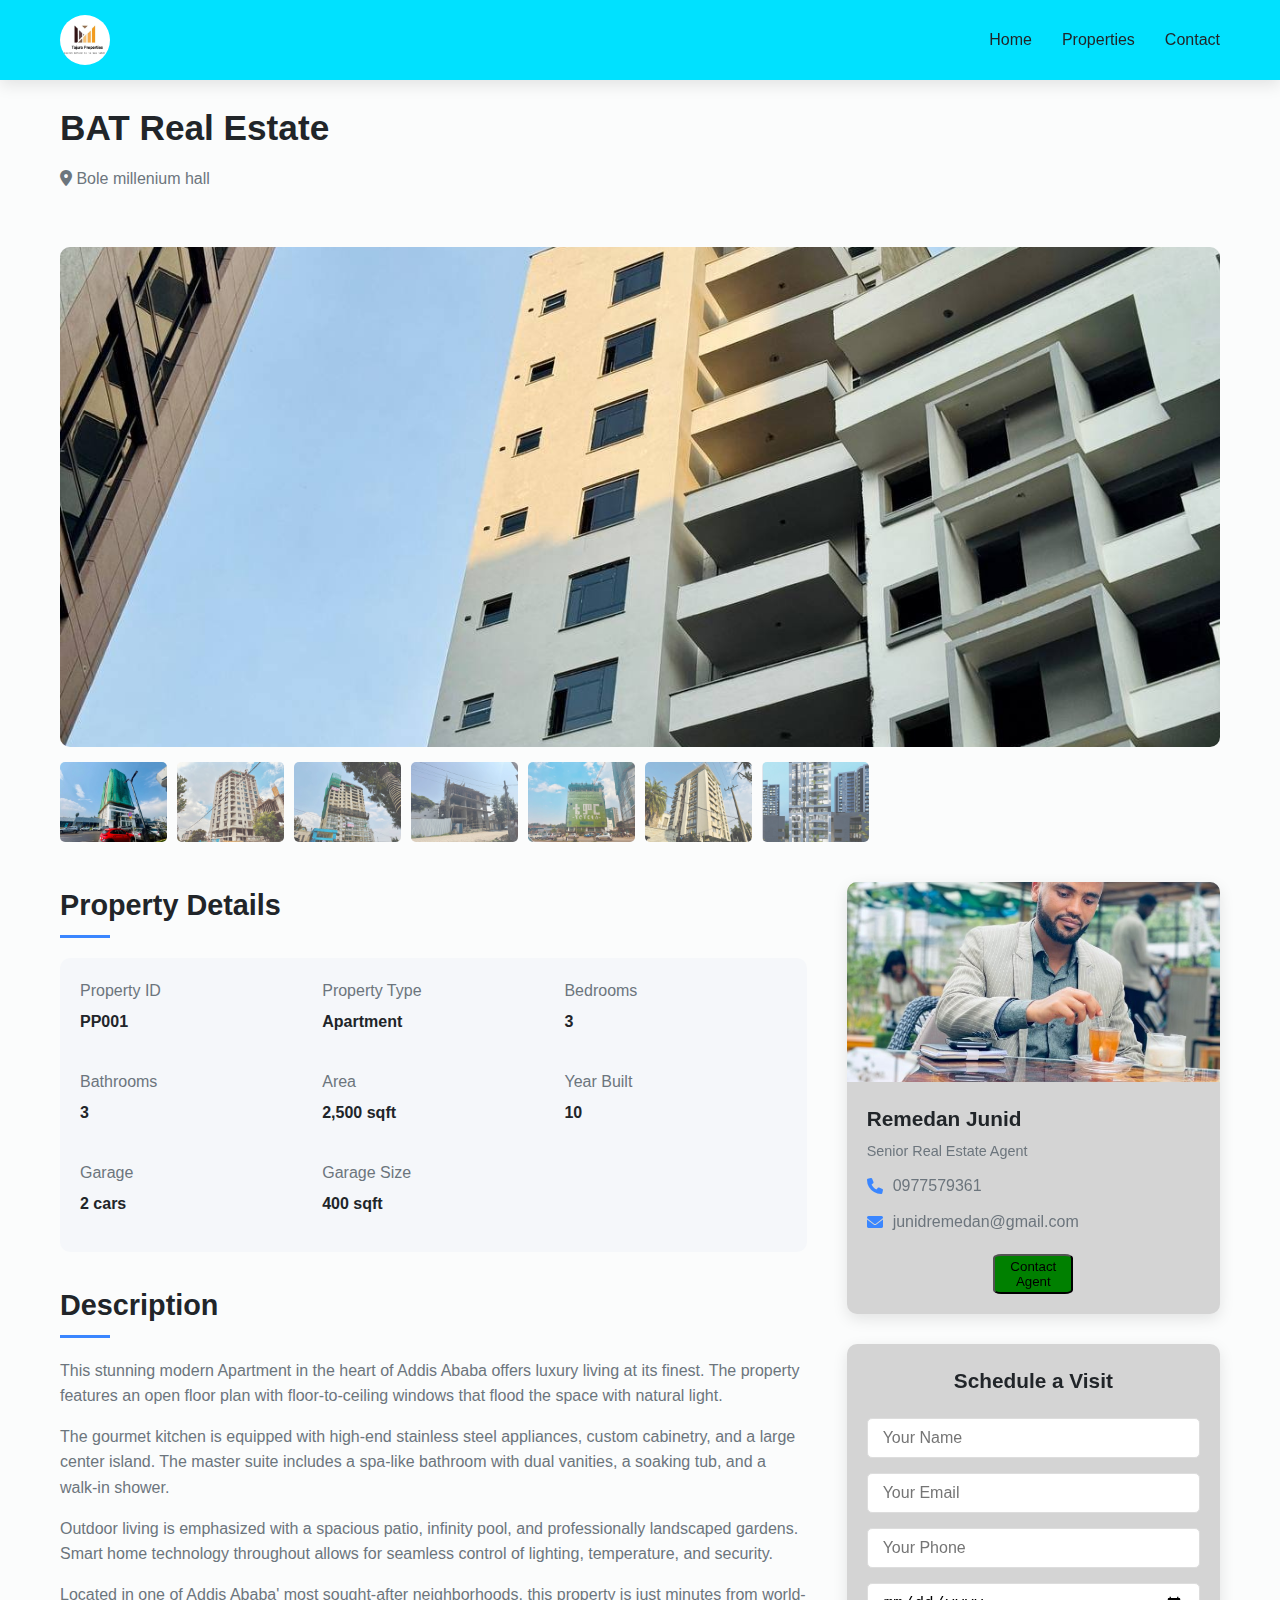
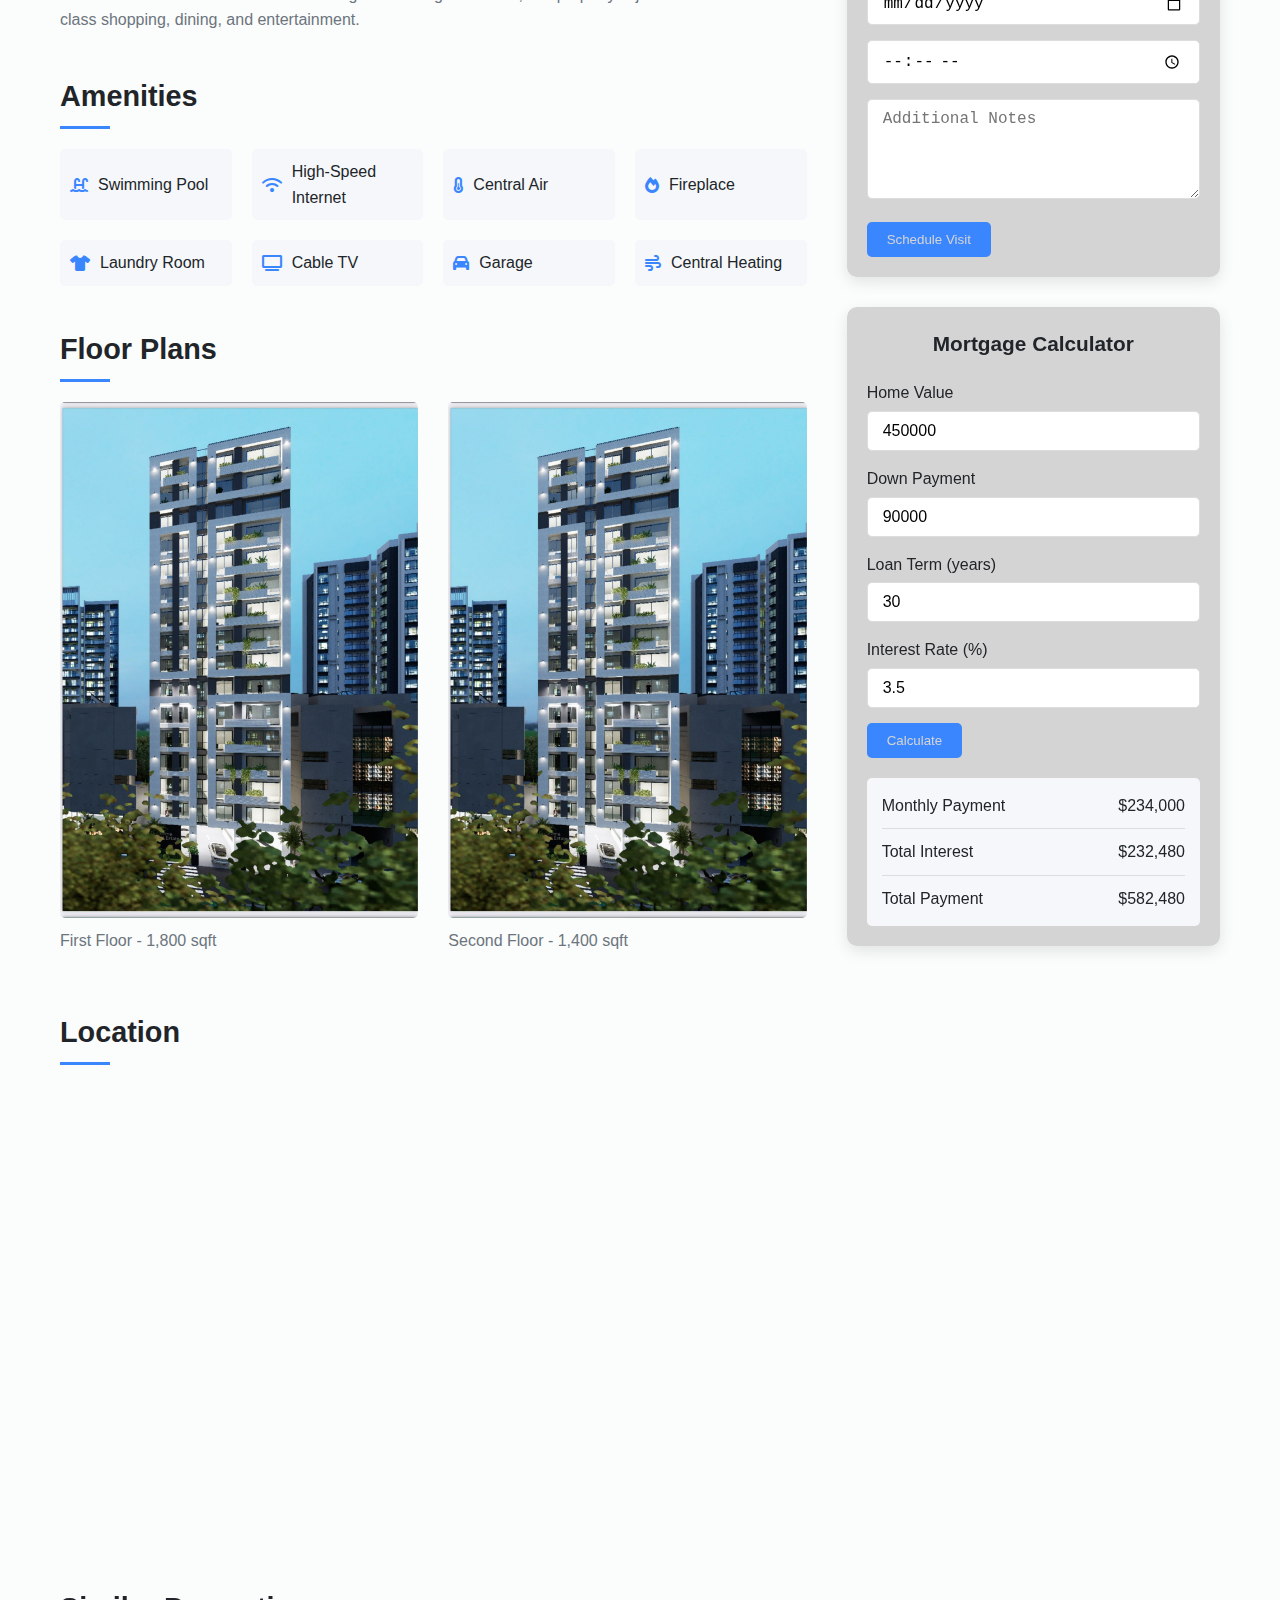
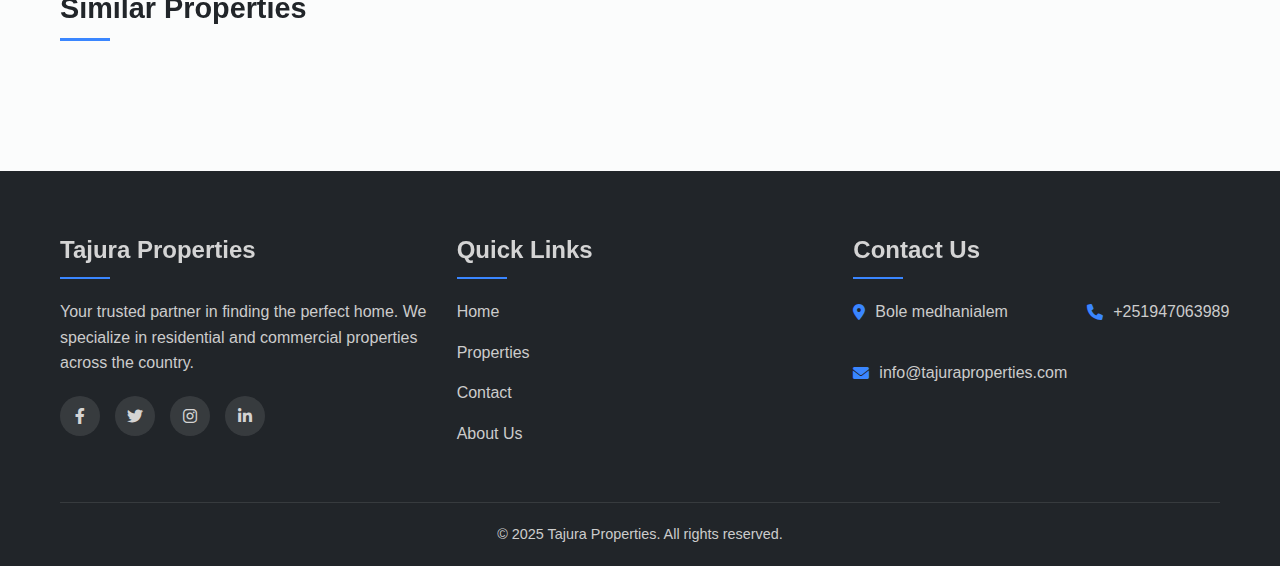
<file: bat.html>
<!DOCTYPE html>
<html lang="en">
<head>
    <meta charset="UTF-8">
    <meta name="viewport" content="width=device-width, initial-scale=1.0">
    <title>Property Details | Tajura Properties</title>
    <link rel="stylesheet" href="style.css">
    <link rel="shortcut icon" href="]favicon.jpg" type="image/x-icon">
    <link rel="stylesheet" href="https://cdnjs.cloudflare.com/ajax/libs/font-awesome/6.0.0-beta3/css/all.min.css">
</head>
<body>
    <!-- Header (same as index.html) -->
    <header class="header">
        <div class="container">
            <div class="logo">
                <a href="index.html"><img src="photo_2024-11-24_01-54-29.jpg" style="width: 50px; height: 50px; border-radius: 50%;"></a>
            </div>
            <nav class="navbar">
                <ul>
                    <li><a href="index.html">Home</a></li>
                    <li><a href="properties.html">Properties</a></li>
                    <li><a href="contact.html">Contact</a></li>
                    
                </ul>
            </nav>
            <div class="mobile-menu">
                <i class="fas fa-bars"></i>
            </div>
        </div>
    </header>

    <!-- Property Details -->
    <section class="property-details">
        <div class="container">
            <div class="property-header">
                <h1 id="property-title">BAT Real Estate</h1>
                <p id="property-location"><i class="fas fa-map-marker-alt"></i> Bole millenium hall</p>
                <div class="price-status">
                    <span id="property-price" class="price">21,324,450 Birr</span>
                    <span id="property-status" class="badge">For Sale</span>
                </div>
            </div>
            
            <div class="property-gallery">
                <div class="main-image">
                    <img id="main-property-image" src="bat.jpeg">
                </div>
                <div class="thumbnail-grid">
                    <div class="thumbnail active" data-image="image/property1.jpg">
                       <a href="palm.html"><img src="palm.jpeg"></a>
                    </div>
                    <div class="thumbnail" data-image="image/bat.jpeg">
                        <a href="ultima.html"><img src="ultima.jpeg"></a>
                    </div>
                    <div class="thumbnail" data-image="image/property1-3.jpg">
                        <a href="agona.html"><img src="agona.jpeg"></a>
                    </div>
                    <div class="thumbnail" data-image="image/property1-4.jpg">
                        <a href="testif.html"><img src="testif.jpeg"></a>
                    </div>
                    <div class="thumbnail" data-image="image/property1-5.jpg">
                        <a href="temr.html"><img src="temr.jpeg"></a>
                    </div>
                    <div class="thumbnail" data-image="image/property1-5.jpg">
                        <a href="cosmopolitan.html"><img src="cosmopolitan.jpeg"></a>
                    </div>
                    <div class="thumbnail" data-image="image/property1-5.jpg">
                        <a href="property-details.html"><img src="prime.jpeg"></a>
                    </div>
                </div>
            </div>
            
            <div class="property-content">
                <div class="property-info">
                    <h2>Property Details</h2>
                    <div class="details-grid">
                        <div class="detail">
                            <span class="label">Property ID</span>
                            <span class="value" id="property-id">PP001</span>
                        </div>
                        <div class="detail">
                            <span class="label">Property Type</span>
                            <span class="value" id="property-type">Apartment</span>
                        </div>
                        <div class="detail">
                            <span class="label">Bedrooms</span>
                            <span class="value" id="property-bedrooms">3</span>
                        </div>
                        <div class="detail">
                            <span class="label">Bathrooms</span>
                            <span class="value" id="property-bathrooms">3</span>
                        </div>
                        <div class="detail">
                            <span class="label">Area</span>
                            <span class="value" id="property-area">2,500 sqft</span>
                        </div>
                        <div class="detail">
                            <span class="label">Year Built</span>
                            <span class="value" id="property-year">10</span>
                        </div>
                        <div class="detail">
                            <span class="label">Garage</span>
                            <span class="value" id="property-garage">2 cars</span>
                        </div>
                        <div class="detail">
                            <span class="label">Garage Size</span>
                            <span class="value" id="property-garage-size">400 sqft</span>
                        </div>
                    </div>
                    
                    <h2>Description</h2>
                    <div class="description" id="property-description">
                        <p>This stunning modern Apartment in the heart of Addis Ababa offers luxury living at its finest. The property features an open floor plan with floor-to-ceiling windows that flood the space with natural light.</p>
                        <p>The gourmet kitchen is equipped with high-end stainless steel appliances, custom cabinetry, and a large center island. The master suite includes a spa-like bathroom with dual vanities, a soaking tub, and a walk-in shower.</p>
                        <p>Outdoor living is emphasized with a spacious patio, infinity pool, and professionally landscaped gardens. Smart home technology throughout allows for seamless control of lighting, temperature, and security.</p>
                        <p>Located in one of Addis Ababa' most sought-after neighborhoods, this property is just minutes from world-class shopping, dining, and entertainment.</p>
                    </div>
                    
                    <h2>Amenities</h2>
                    <div class="amenities-grid">
                        <div class="amenity">
                            <i class="fas fa-swimming-pool"></i>
                            <span>Swimming Pool</span>
                        </div>
                        <div class="amenity">
                            <i class="fas fa-wifi"></i>
                            <span>High-Speed Internet</span>
                        </div>
                        <div class="amenity">
                            <i class="fas fa-thermometer-half"></i>
                            <span>Central Air</span>
                        </div>
                        <div class="amenity">
                            <i class="fas fa-fire"></i>
                            <span>Fireplace</span>
                        </div>
                        <div class="amenity">
                            <i class="fas fa-tshirt"></i>
                            <span>Laundry Room</span>
                        </div>
                        <div class="amenity">
                            <i class="fas fa-tv"></i>
                            <span>Cable TV</span>
                        </div>
                        <div class="amenity">
                            <i class="fas fa-car"></i>
                            <span>Garage</span>
                        </div>
                        <div class="amenity">
                            <i class="fas fa-wind"></i>
                            <span>Central Heating</span>
                        </div>
                    </div>
                    
                    <h2>Floor Plans</h2>
                    <div class="floor-plans">
                        <div class="floor-plan">
                            <img src="prime.jpeg" alt="First Floor Plan">
                            <p>First Floor - 1,800 sqft</p>
                        </div>
                        <div class="floor-plan">
                            <img src="prime.jpeg" alt="Second Floor Plan">
                            <p>Second Floor - 1,400 sqft</p>
                        </div>
                    </div>
                    
                    <h2>Location</h2>
                    <div class="property-map">
                        <iframe src="https://maps.app.goo.gl/bQ8zobN7o6XoBkCs8" width="100%" height="450" style="border:0;" allowfullscreen="" loading="lazy"></iframe>
                    </div>
                </div>
                
                <div class="property-sidebar">
                    <div class="agent-card">
                        <div class="agent-image">
                            <img src="agent1.jpg">
                        </div>
                        <div class="agent-details">
                            <h3>Remedan Junid</h3>
                            <p class="agent-title">Senior Real Estate Agent</p>
                            <p><i class="fas fa-phone"></i> 0977579361</p>
                            <p><i class="fas fa-envelope"></i> junidremedan@gmail.com</p>
                           <a href="tel:+251947063989"><button style="width: 80px;height: 40px; border-radius: 10%; background-color: green;">Contact Agent</button></a>
                        </div>
                    </div>
                    
                    <div class="schedule-visit">
                        <h3>Schedule a Visit</h3>
                        <form id="visit-form">
                            <div class="form-group">
                                <input type="text" placeholder="Your Name" required>
                            </div>
                            <div class="form-group">
                                <input type="email" placeholder="Your Email" required>
                            </div>
                            <div class="form-group">
                                <input type="tel" placeholder="Your Phone" required>
                            </div>
                            <div class="form-group">
                                <input type="date" placeholder="Visit Date" required>
                            </div>
                            <div class="form-group">
                                <input type="time" placeholder="Visit Time" required>
                            </div>
                            <div class="form-group">
                                <textarea placeholder="Additional Notes"></textarea>
                            </div>
                            <button type="submit" class="btn">Schedule Visit</button>
                        </form>
                    </div>
                    
                    <div class="mortgage-calculator">
                        <h3>Mortgage Calculator</h3>
                        <form id="mortgage-form">
                            <div class="form-group">
                                <label>Home Value</label>
                                <input type="number" id="home-value" value="450000" required>
                            </div>
                            <div class="form-group">
                                <label>Down Payment</label>
                                <input type="number" id="down-payment" value="90000" required>
                            </div>
                            <div class="form-group">
                                <label>Loan Term (years)</label>
                                <input type="number" id="loan-term" value="30" required>
                            </div>
                            <div class="form-group">
                                <label>Interest Rate (%)</label>
                                <input type="number" id="interest-rate" value="3.5" step="0.01" required>
                            </div>
                            <button type="button" id="calculate-btn" class="btn">Calculate</button>
                        </form>
                        <div class="results" id="mortgage-results">
                            <div class="result">
                                <span>Monthly Payment</span>
                                <span id="monthly-payment">$234,000</span>
                            </div>
                            <div class="result">
                                <span>Total Interest</span>
                                <span id="total-interest">$232,480</span>
                            </div>
                            <div class="result">
                                <span>Total Payment</span>
                                <span id="total-payment">$582,480</span>
                            </div>
                        </div>
                    </div>
                </div>
            </div>
            
            <div class="similar-properties">
                <h2>Similar Properties</h2>
                <div class="properties-grid">
                    <!-- Similar properties will be loaded here by JavaScript -->
                </div>
            </div>
        </div>
    </section>

    <!-- Footer (same as index.html) -->
    <footer class="footer">
        <div class="container">
            <div class="footer-grid">
                <div class="footer-col">
                    <h3>Tajura Properties</h3>
                    <p>Your trusted partner in finding the perfect home. We specialize in residential and commercial properties across the country.</p>
                    <div class="social-links">
                        <a href="#"><i class="fab fa-facebook-f"></i></a>
                        <a href="#"><i class="fab fa-twitter"></i></a>
                        <a href="#"><i class="fab fa-instagram"></i></a>
                        <a href="#"><i class="fab fa-linkedin-in"></i></a>
                    </div>
                </div>
                <div class="footer-col">
                    <h3>Quick Links</h3>
                    <ul>
                        <li><a href="index.html">Home</a></li>
                        <li><a href="properties.html">Properties</a></li>
                        <li><a href="contact.html">Contact</a></li>
                        <li><a href="#">About Us</a></li>
                        
                    </ul>
                </div>
                <div class="footer-col">
                    <h3>Contact Us</h3>
                    <ul class="contact-info">
                        <li><i class="fas fa-map-marker-alt"></i> Bole medhanialem</li>
                        <li><i class="fas fa-phone"></i>+251947063989</li>
                        <li><i class="fas fa-envelope"></i> info@tajuraproperties.com</li>
                    </ul>
                </div>
            </div>
            <div class="copyright">
                <p>&copy; 2025 Tajura Properties. All rights reserved.</p>
            </div>
        </div>
    </footer>

    <script src="script.js"></script>
    <script>
        // Property data (in a real app, this would come from an API)
        const properties = [
            {
                id: 1,
                title: "Modern Villa in Beverly Hills",
                location: "Beverly Hills, CA",
                price: 450000,
                type: "villa",
                bedrooms: 4,
                bathrooms: 3,
                area: 3200,
                status: "sale",
                image: "images/property1.jpg",
                description: "This stunning modern villa in the heart of Beverly Hills offers luxury living at its finest. The property features an open floor plan with floor-to-ceiling windows that flood the space with natural light. The gourmet kitchen is equipped with high-end stainless steel appliances, custom cabinetry, and a large center island. The master suite includes a spa-like bathroom with dual vanities, a soaking tub, and a walk-in shower. Outdoor living is emphasized with a spacious patio, infinity pool, and professionally landscaped gardens. Smart home technology throughout allows for seamless control of lighting, temperature, and security. Located in one of Beverly Hills' most sought-after neighborhoods, this property is just minutes from world-class shopping, dining, and entertainment.",
                yearBuilt: 2018,
                garage: "2 cars",
                garageSize: "400 sqft"
            },
            {
                id: 2,
                title: "Luxury Apartment in Manhattan",
                location: "New York, NY",
                price: 1200,
                type: "apartment",
                bedrooms: 2,
                bathrooms: 2,
                area: 1200,
                status: "rent",
                image: "images/property2.jpg"
            },
            {
                id: 3,
                title: "Suburban House in Austin",
                location: "Austin, TX",
                price: 275000,
                type: "house",
                bedrooms: 3,
                bathrooms: 2,
                area: 1800,
                status: "sale",
                image: "images/property3.jpg"
            },
            {
                id: 4,
                title: "Downtown Loft in Chicago",
                location: "Chicago, IL",
                price: 325000,
                type: "apartment",
                bedrooms: 1,
                bathrooms: 1,
                area: 900,
                status: "sale",
                image: "images/property4.jpg"
            },
            {
                id: 5,
                title: "Beachfront Property in Miami",
                location: "Miami, FL",
                price: 850000,
                type: "villa",
                bedrooms: 5,
                bathrooms: 4,
                area: 3800,
                status: "sale",
                image: "images/property5.jpg"
            }
        ];

        // Load property details based on ID from URL
        document.addEventListener('DOMContentLoaded', () => {
            const urlParams = new URLSearchParams(window.location.search);
            const propertyId = parseInt(urlParams.get('id')) || 1;
            
            const property = properties.find(p => p.id === propertyId) || properties[0];
            
            // Set property details
            document.getElementById('property-title').textContent = property.title;
            document.getElementById('property-location').innerHTML = <i class="fas fa-map-marker-alt"></i> ${property.location};
            
            const priceDisplay = property.status === 'rent' 
                ? $${property.price}/mo 
                : $${property.price.toLocaleString()};
            document.getElementById('property-price').textContent = priceDisplay;
            
            const badgeClass = property.status === 'rent' ? 'badge rent' : 'badge';document.getElementById('property-status').className = badgeClass;
            document.getElementById('property-status').textContent = For ${property.status === 'rent' ? 'Rent' : 'Sale'};
            
            document.getElementById('main-property-image').src = property.image;
            document.getElementById('main-property-image').alt = property.title;
            
            document.getElementById('property-id').textContent = PP00${property.id};
            document.getElementById('property-type').textContent = property.type.charAt(0).toUpperCase() + property.type.slice(1);
            document.getElementById('property-bedrooms').textContent = property.bedrooms;
            document.getElementById('property-bathrooms').textContent = property.bathrooms;
            document.getElementById('property-area').textContent = ${property.area.toLocaleString()} sqft;
            
            if (property.yearBuilt) {
                document.getElementById('property-year').textContent = property.yearBuilt;
            }
            if (property.garage) {
                document.getElementById('property-garage').textContent = property.garage;
            }
            if (property.garageSize) {
                document.getElementById('property-garage-size').textContent = property.garageSize;
            }
            if (property.description) {
                document.getElementById('property-description').innerHTML = property.description.split('\n').map(p => <p>${p}</p>).join('');
            }
            
            // Thumbnail click event
            const thumbnails = document.querySelectorAll('.thumbnail');
            thumbnails.forEach(thumb => {
                thumb.addEventListener('click', () => {
                    const newImage = thumb.getAttribute('data-image');
                    document.getElementById('main-property-image').src = newImage;
                    
                    thumbnails.forEach(t => t.classList.remove('active'));
                    thumb.classList.add('active');
                });
            });
            
            // Mortgage calculator
            document.getElementById('calculate-btn').addEventListener('click', calculateMortgage);
            
            function calculateMortgage() {
                const homeValue = parseFloat(document.getElementById('home-value').value);
                const downPayment = parseFloat(document.getElementById('down-payment').value);
                const loanTerm = parseFloat(document.getElementById('loan-term').value);
                const interestRate = parseFloat(document.getElementById('interest-rate').value) / 100 / 12;
                
                const loanAmount = homeValue - downPayment;
                const numberOfPayments = loanTerm * 12;
                
                // Monthly payment calculation
                const monthlyPayment = (loanAmount * interestRate * Math.pow(1 + interestRate, numberOfPayments)) / 
                                     (Math.pow(1 + interestRate, numberOfPayments) - 1);
                
                const totalPayment = monthlyPayment * numberOfPayments;
                const totalInterest = totalPayment - loanAmount;
                
                document.getElementById('monthly-payment').textContent = $${monthlyPayment.toFixed(2)};
                document.getElementById('total-interest').textContent = $${totalInterest.toFixed(2)};
                document.getElementById('total-payment').textContent = $${totalPayment.toFixed(2)};
            }
            
            // Load similar properties (same type)
            const similarProperties = properties.filter(p => p.type === property.type && p.id !== property.id);
            const similarPropertiesGrid = document.querySelector('.similar-properties .properties-grid');if (similarProperties.length > 0) {
                similarProperties.slice(0, 3).forEach(property => {
                    const priceDisplay = property.status === 'rent' 
                        ? $${property.price}/mo 
                        : $${property.price.toLocaleString()};
                    
                    const badgeClass = property.status === 'rent' ? 'badge rent' : 'badge';
                    
                    const propertyCard = document.createElement('div');
                    propertyCard.className = 'property-card';
                    propertyCard.innerHTML = 
                        <div class="property-image">
                            <img src="${property.image}" alt="${property.title}">
                            <span class="price">${priceDisplay}</span>
                            <span class="${badgeClass}">For ${property.status === 'rent' ? 'Rent' : 'Sale'}</span>
                        </div>
                        <div class="property-details">
                            <h3>${property.title}</h3>
                            <p><i class="fas fa-map-marker-alt"></i> ${property.location}</p>
                            <div class="features">
                                <span><i class="fas fa-bed"></i> ${property.bedrooms} Beds</span>
                                <span><i class="fas fa-bath"></i> ${property.bathrooms} Baths</span>
                                <span><i class="fas fa-vector-square"></i> ${property.area} sqft</span>
                            </div>
                            <a href="property-details.html?id=${property.id}" class="btn">View Details</a>
                        </div>
                    ;
                    
                    similarPropertiesGrid.appendChild(propertyCard);
                });
            } else {
                similarPropertiesGrid.innerHTML = '<p>No similar properties found.</p>';
            }
        });
    </script>
</body>
</html>
</file>
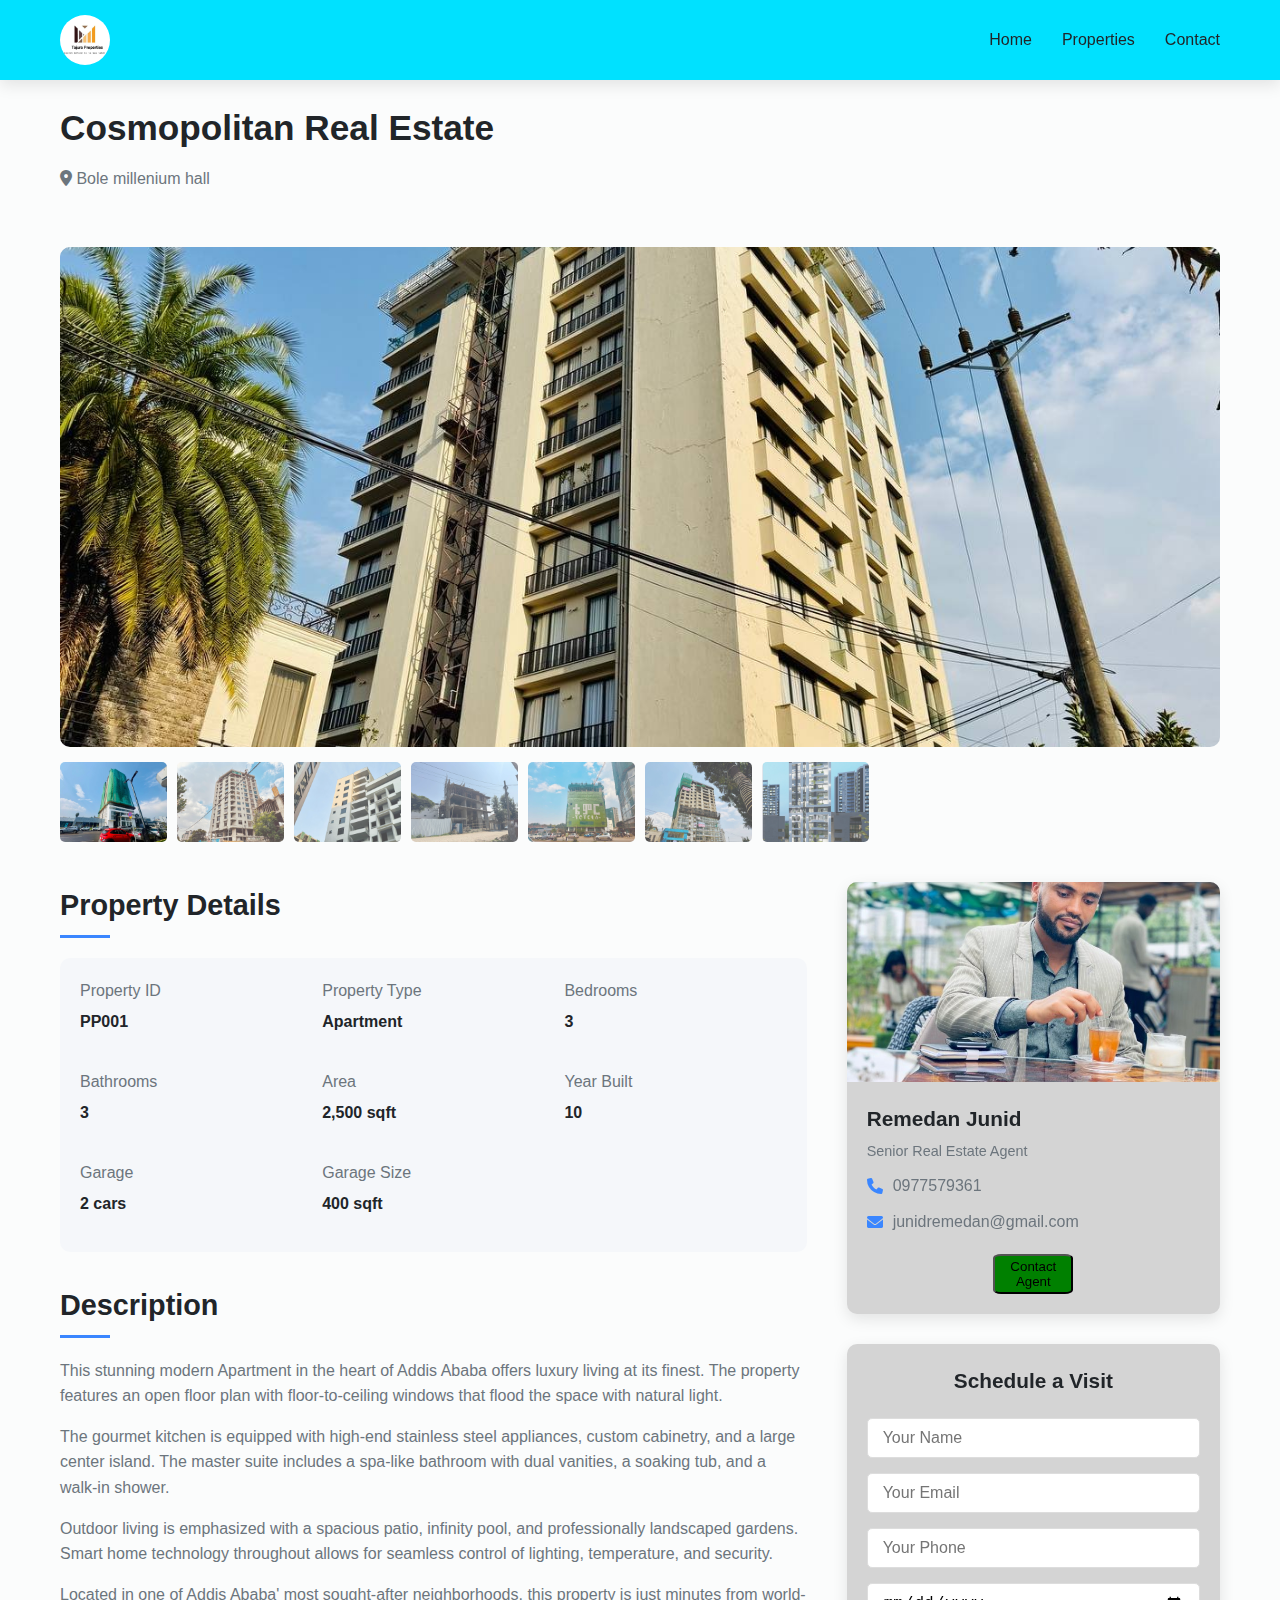
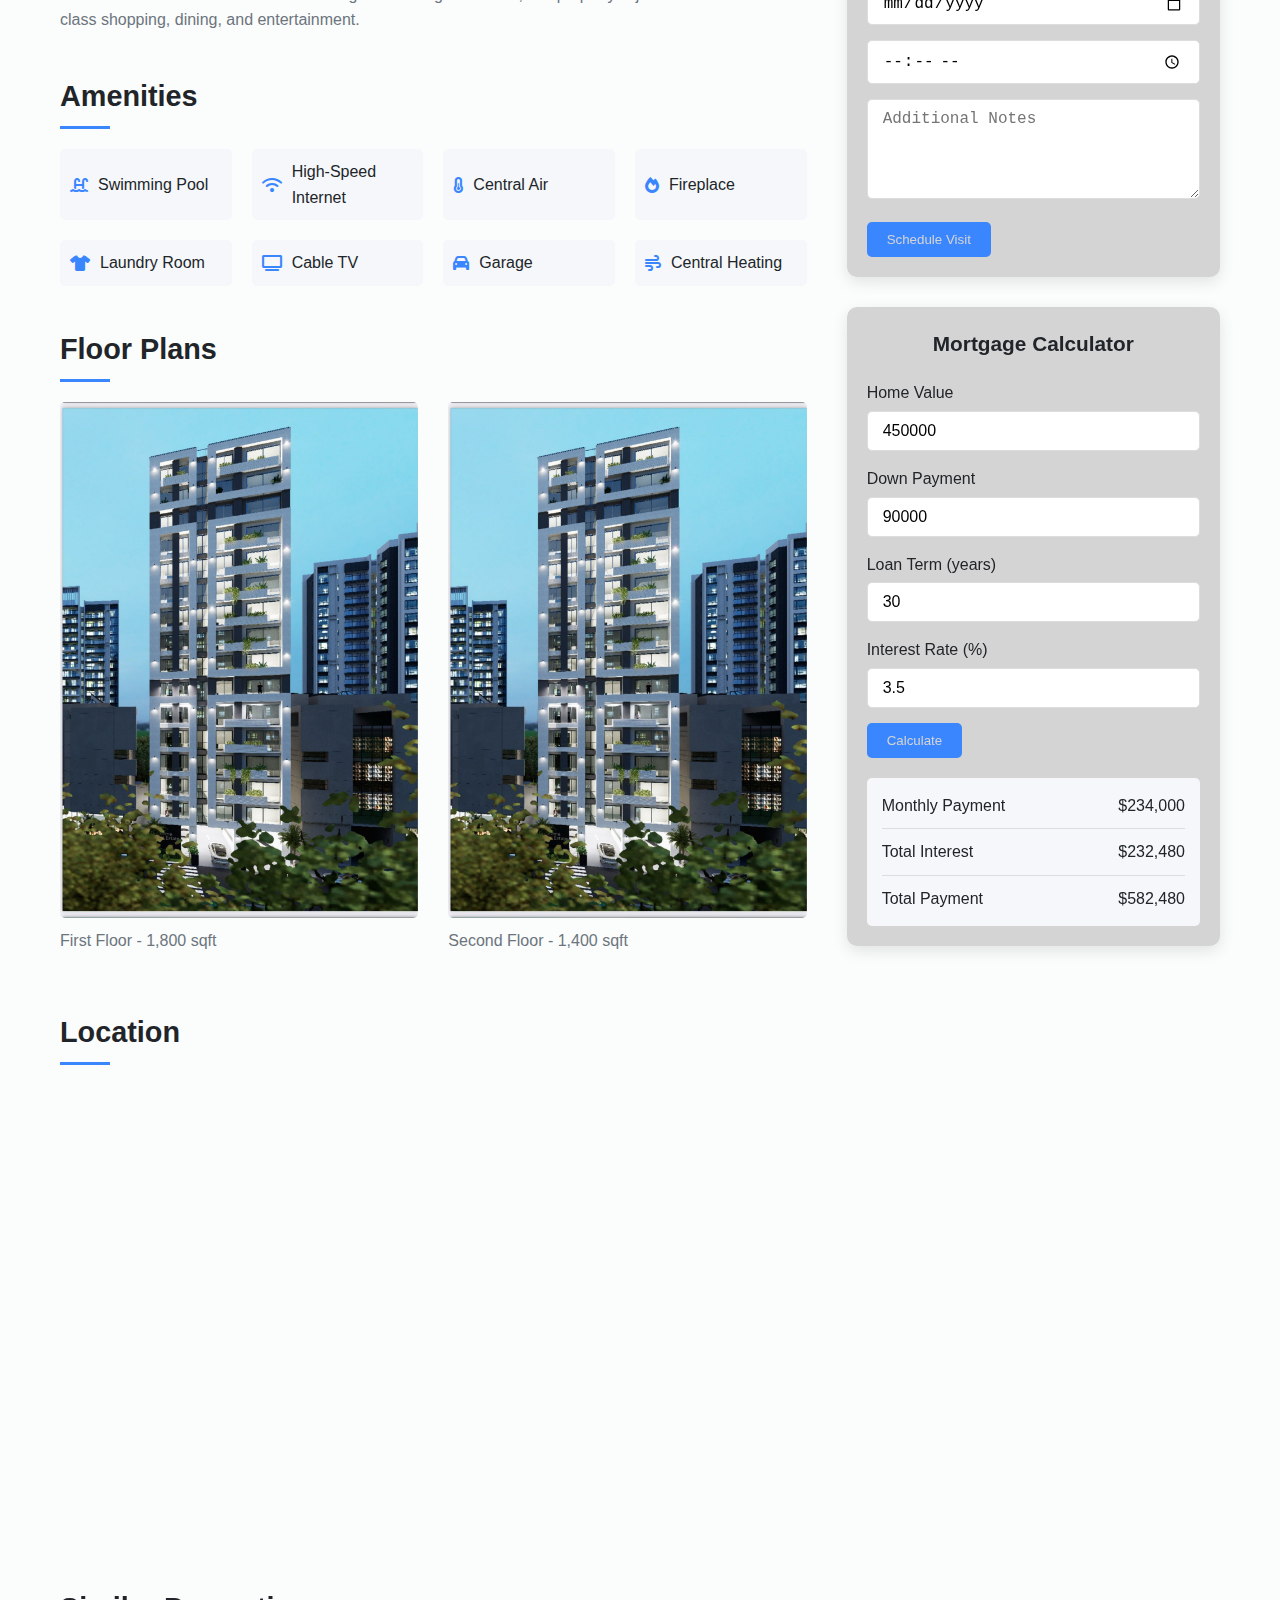
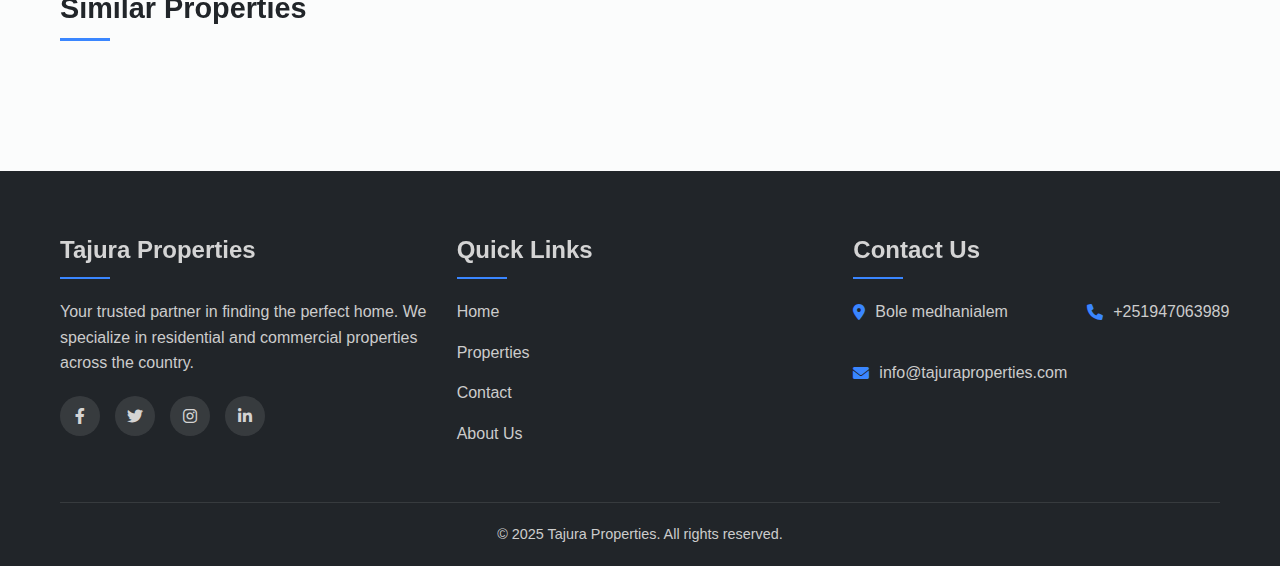
<file: cosmopolitan.html>
<!DOCTYPE html>
<html lang="en">
<head>
    <meta charset="UTF-8">
    <meta name="viewport" content="width=device-width, initial-scale=1.0">
    <title>Property Details | Tajura Properties</title>
    <link rel="stylesheet" href="style.css">
    <link rel="shortcut icon" href="favicon.jpg" type="image/x-icon">
    <link rel="stylesheet" href="https://cdnjs.cloudflare.com/ajax/libs/font-awesome/6.0.0-beta3/css/all.min.css">
</head>
<body>
    <!-- Header (same as index.html) -->
    <header class="header">
        <div class="container">
            <div class="logo">
                <a href="index.html"><img src="photo_2024-11-24_01-54-29.jpg" style="width: 50px; height: 50px; border-radius: 50%;"></a>
            </div>
            <nav class="navbar">
                <ul>
                    <li><a href="index.html">Home</a></li>
                    <li><a href="properties.html">Properties</a></li>
                    <li><a href="contact.html">Contact</a></li>
                    
                </ul>
            </nav>
            <div class="mobile-menu">
                <i class="fas fa-bars"></i>
            </div>
        </div>
    </header>

    <!-- Property Details -->
    <section class="property-details">
        <div class="container">
            <div class="property-header">
                <h1 id="property-title">Cosmopolitan Real Estate</h1>
                <p id="property-location"><i class="fas fa-map-marker-alt"></i> Bole millenium hall</p>
                <div class="price-status">
                    <span id="property-price" class="price">21,324,450 Birr</span>
                    <span id="property-status" class="badge">For Sale</span>
                </div>
            </div>
            
            <div class="property-gallery">
                <div class="main-image">
                    <img id="main-property-image" src="cosmopolitan.jpeg">
                </div>
                <div class="thumbnail-grid">
                    <div class="thumbnail active" data-image="image/property1.jpg">
                       <a href="palm.html"><img src="palm.jpeg"></a>
                    </div>
                    <div class="thumbnail" data-image="image/bat.jpeg">
                        <a href="ultima.html"><img src="ultima.jpeg"></a>
                    </div>
                    <div class="thumbnail" data-image="image/property1-3.jpg">
                        <a href="bat.html"><img src="bat.jpeg"></a>
                    </div>
                    <div class="thumbnail" data-image="image/property1-4.jpg">
                        <a href="testif.html"><img src="testif.jpeg"></a>
                    </div>
                    <div class="thumbnail" data-image="image/property1-5.jpg">
                        <a href="temr.html"><img src="temr.jpeg"></a>
                    </div>
                    <div class="thumbnail" data-image="image/property1-5.jpg">
                        <a href="agona.html"><img src="agona.jpeg"></a>
                    </div>
                    <div class="thumbnail" data-image="image/property1-5.jpg">
                        <a href="property-details.html"><img src="prime.jpeg"></a>
                    </div>
                </div>
            </div>
            
            <div class="property-content">
                <div class="property-info">
                    <h2>Property Details</h2>
                    <div class="details-grid">
                        <div class="detail">
                            <span class="label">Property ID</span>
                            <span class="value" id="property-id">PP001</span>
                        </div>
                        <div class="detail">
                            <span class="label">Property Type</span>
                            <span class="value" id="property-type">Apartment</span>
                        </div>
                        <div class="detail">
                            <span class="label">Bedrooms</span>
                            <span class="value" id="property-bedrooms">3</span>
                        </div>
                        <div class="detail">
                            <span class="label">Bathrooms</span>
                            <span class="value" id="property-bathrooms">3</span>
                        </div>
                        <div class="detail">
                            <span class="label">Area</span>
                            <span class="value" id="property-area">2,500 sqft</span>
                        </div>
                        <div class="detail">
                            <span class="label">Year Built</span>
                            <span class="value" id="property-year">10</span>
                        </div>
                        <div class="detail">
                            <span class="label">Garage</span>
                            <span class="value" id="property-garage">2 cars</span>
                        </div>
                        <div class="detail">
                            <span class="label">Garage Size</span>
                            <span class="value" id="property-garage-size">400 sqft</span>
                        </div>
                    </div>
                    
                    <h2>Description</h2>
                    <div class="description" id="property-description">
                        <p>This stunning modern Apartment in the heart of Addis Ababa offers luxury living at its finest. The property features an open floor plan with floor-to-ceiling windows that flood the space with natural light.</p>
                        <p>The gourmet kitchen is equipped with high-end stainless steel appliances, custom cabinetry, and a large center island. The master suite includes a spa-like bathroom with dual vanities, a soaking tub, and a walk-in shower.</p>
                        <p>Outdoor living is emphasized with a spacious patio, infinity pool, and professionally landscaped gardens. Smart home technology throughout allows for seamless control of lighting, temperature, and security.</p>
                        <p>Located in one of Addis Ababa' most sought-after neighborhoods, this property is just minutes from world-class shopping, dining, and entertainment.</p>
                    </div>
                    
                    <h2>Amenities</h2>
                    <div class="amenities-grid">
                        <div class="amenity">
                            <i class="fas fa-swimming-pool"></i>
                            <span>Swimming Pool</span>
                        </div>
                        <div class="amenity">
                            <i class="fas fa-wifi"></i>
                            <span>High-Speed Internet</span>
                        </div>
                        <div class="amenity">
                            <i class="fas fa-thermometer-half"></i>
                            <span>Central Air</span>
                        </div>
                        <div class="amenity">
                            <i class="fas fa-fire"></i>
                            <span>Fireplace</span>
                        </div>
                        <div class="amenity">
                            <i class="fas fa-tshirt"></i>
                            <span>Laundry Room</span>
                        </div>
                        <div class="amenity">
                            <i class="fas fa-tv"></i>
                            <span>Cable TV</span>
                        </div>
                        <div class="amenity">
                            <i class="fas fa-car"></i>
                            <span>Garage</span>
                        </div>
                        <div class="amenity">
                            <i class="fas fa-wind"></i>
                            <span>Central Heating</span>
                        </div>
                    </div>
                    
                    <h2>Floor Plans</h2>
                    <div class="floor-plans">
                        <div class="floor-plan">
                            <img src="prime.jpeg" alt="First Floor Plan">
                            <p>First Floor - 1,800 sqft</p>
                        </div>
                        <div class="floor-plan">
                            <img src="prime.jpeg" alt="Second Floor Plan">
                            <p>Second Floor - 1,400 sqft</p>
                        </div>
                    </div>
                    
                    <h2>Location</h2>
                    <div class="property-map">
                        <iframe src="https://maps.app.goo.gl/bQ8zobN7o6XoBkCs8" width="100%" height="450" style="border:0;" allowfullscreen="" loading="lazy"></iframe>
                    </div>
                </div>
                
                <div class="property-sidebar">
                    <div class="agent-card">
                        <div class="agent-image">
                            <img src="agent1.jpg">
                        </div>
                        <div class="agent-details">
                            <h3>Remedan Junid</h3>
                            <p class="agent-title">Senior Real Estate Agent</p>
                            <p><i class="fas fa-phone"></i> 0977579361</p>
                            <p><i class="fas fa-envelope"></i> junidremedan@gmail.com</p>
                           <a href="tel:+251947063989"><button style="width: 80px;height: 40px; border-radius: 10%; background-color: green;">Contact Agent</button></a>
                        </div>
                    </div>
                    
                    <div class="schedule-visit">
                        <h3>Schedule a Visit</h3>
                        <form id="visit-form">
                            <div class="form-group">
                                <input type="text" placeholder="Your Name" required>
                            </div>
                            <div class="form-group">
                                <input type="email" placeholder="Your Email" required>
                            </div>
                            <div class="form-group">
                                <input type="tel" placeholder="Your Phone" required>
                            </div>
                            <div class="form-group">
                                <input type="date" placeholder="Visit Date" required>
                            </div>
                            <div class="form-group">
                                <input type="time" placeholder="Visit Time" required>
                            </div>
                            <div class="form-group">
                                <textarea placeholder="Additional Notes"></textarea>
                            </div>
                            <button type="submit" class="btn">Schedule Visit</button>
                        </form>
                    </div>
                    
                    <div class="mortgage-calculator">
                        <h3>Mortgage Calculator</h3>
                        <form id="mortgage-form">
                            <div class="form-group">
                                <label>Home Value</label>
                                <input type="number" id="home-value" value="450000" required>
                            </div>
                            <div class="form-group">
                                <label>Down Payment</label>
                                <input type="number" id="down-payment" value="90000" required>
                            </div>
                            <div class="form-group">
                                <label>Loan Term (years)</label>
                                <input type="number" id="loan-term" value="30" required>
                            </div>
                            <div class="form-group">
                                <label>Interest Rate (%)</label>
                                <input type="number" id="interest-rate" value="3.5" step="0.01" required>
                            </div>
                            <button type="button" id="calculate-btn" class="btn">Calculate</button>
                        </form>
                        <div class="results" id="mortgage-results">
                            <div class="result">
                                <span>Monthly Payment</span>
                                <span id="monthly-payment">$234,000</span>
                            </div>
                            <div class="result">
                                <span>Total Interest</span>
                                <span id="total-interest">$232,480</span>
                            </div>
                            <div class="result">
                                <span>Total Payment</span>
                                <span id="total-payment">$582,480</span>
                            </div>
                        </div>
                    </div>
                </div>
            </div>
            
            <div class="similar-properties">
                <h2>Similar Properties</h2>
                <div class="properties-grid">
                    <!-- Similar properties will be loaded here by JavaScript -->
                </div>
            </div>
        </div>
    </section>

    <!-- Footer (same as index.html) -->
    <footer class="footer">
        <div class="container">
            <div class="footer-grid">
                <div class="footer-col">
                    <h3>Tajura Properties</h3>
                    <p>Your trusted partner in finding the perfect home. We specialize in residential and commercial properties across the country.</p>
                    <div class="social-links">
                        <a href="#"><i class="fab fa-facebook-f"></i></a>
                        <a href="#"><i class="fab fa-twitter"></i></a>
                        <a href="#"><i class="fab fa-instagram"></i></a>
                        <a href="#"><i class="fab fa-linkedin-in"></i></a>
                    </div>
                </div>
                <div class="footer-col">
                    <h3>Quick Links</h3>
                    <ul>
                        <li><a href="index.html">Home</a></li>
                        <li><a href="properties.html">Properties</a></li>
                        <li><a href="contact.html">Contact</a></li>
                        <li><a href="#">About Us</a></li>
                        
                    </ul>
                </div>
                <div class="footer-col">
                    <h3>Contact Us</h3>
                    <ul class="contact-info">
                        <li><i class="fas fa-map-marker-alt"></i> Bole medhanialem</li>
                        <li><i class="fas fa-phone"></i>+251947063989</li>
                        <li><i class="fas fa-envelope"></i> info@tajuraproperties.com</li>
                    </ul>
                </div>
            </div>
            <div class="copyright">
                <p>&copy; 2025 Tajura Properties. All rights reserved.</p>
            </div>
        </div>
    </footer>

    <script src="script.js"></script>
    <script>
        // Property data (in a real app, this would come from an API)
        const properties = [
            {
                id: 1,
                title: "Modern Villa in Beverly Hills",
                location: "Beverly Hills, CA",
                price: 450000,
                type: "villa",
                bedrooms: 4,
                bathrooms: 3,
                area: 3200,
                status: "sale",
                image: "images/property1.jpg",
                description: "This stunning modern villa in the heart of Beverly Hills offers luxury living at its finest. The property features an open floor plan with floor-to-ceiling windows that flood the space with natural light. The gourmet kitchen is equipped with high-end stainless steel appliances, custom cabinetry, and a large center island. The master suite includes a spa-like bathroom with dual vanities, a soaking tub, and a walk-in shower. Outdoor living is emphasized with a spacious patio, infinity pool, and professionally landscaped gardens. Smart home technology throughout allows for seamless control of lighting, temperature, and security. Located in one of Beverly Hills' most sought-after neighborhoods, this property is just minutes from world-class shopping, dining, and entertainment.",
                yearBuilt: 2018,
                garage: "2 cars",
                garageSize: "400 sqft"
            },
            {
                id: 2,
                title: "Luxury Apartment in Manhattan",
                location: "New York, NY",
                price: 1200,
                type: "apartment",
                bedrooms: 2,
                bathrooms: 2,
                area: 1200,
                status: "rent",
                image: "images/property2.jpg"
            },
            {
                id: 3,
                title: "Suburban House in Austin",
                location: "Austin, TX",
                price: 275000,
                type: "house",
                bedrooms: 3,
                bathrooms: 2,
                area: 1800,
                status: "sale",
                image: "images/property3.jpg"
            },
            {
                id: 4,
                title: "Downtown Loft in Chicago",
                location: "Chicago, IL",
                price: 325000,
                type: "apartment",
                bedrooms: 1,
                bathrooms: 1,
                area: 900,
                status: "sale",
                image: "images/property4.jpg"
            },
            {
                id: 5,
                title: "Beachfront Property in Miami",
                location: "Miami, FL",
                price: 850000,
                type: "villa",
                bedrooms: 5,
                bathrooms: 4,
                area: 3800,
                status: "sale",
                image: "images/property5.jpg"
            }
        ];

        // Load property details based on ID from URL
        document.addEventListener('DOMContentLoaded', () => {
            const urlParams = new URLSearchParams(window.location.search);
            const propertyId = parseInt(urlParams.get('id')) || 1;
            
            const property = properties.find(p => p.id === propertyId) || properties[0];
            
            // Set property details
            document.getElementById('property-title').textContent = property.title;
            document.getElementById('property-location').innerHTML = <i class="fas fa-map-marker-alt"></i> ${property.location};
            
            const priceDisplay = property.status === 'rent' 
                ? $${property.price}/mo 
                : $${property.price.toLocaleString()};
            document.getElementById('property-price').textContent = priceDisplay;
            
            const badgeClass = property.status === 'rent' ? 'badge rent' : 'badge';document.getElementById('property-status').className = badgeClass;
            document.getElementById('property-status').textContent = For ${property.status === 'rent' ? 'Rent' : 'Sale'};
            
            document.getElementById('main-property-image').src = property.image;
            document.getElementById('main-property-image').alt = property.title;
            
            document.getElementById('property-id').textContent = PP00${property.id};
            document.getElementById('property-type').textContent = property.type.charAt(0).toUpperCase() + property.type.slice(1);
            document.getElementById('property-bedrooms').textContent = property.bedrooms;
            document.getElementById('property-bathrooms').textContent = property.bathrooms;
            document.getElementById('property-area').textContent = ${property.area.toLocaleString()} sqft;
            
            if (property.yearBuilt) {
                document.getElementById('property-year').textContent = property.yearBuilt;
            }
            if (property.garage) {
                document.getElementById('property-garage').textContent = property.garage;
            }
            if (property.garageSize) {
                document.getElementById('property-garage-size').textContent = property.garageSize;
            }
            if (property.description) {
                document.getElementById('property-description').innerHTML = property.description.split('\n').map(p => <p>${p}</p>).join('');
            }
            
            // Thumbnail click event
            const thumbnails = document.querySelectorAll('.thumbnail');
            thumbnails.forEach(thumb => {
                thumb.addEventListener('click', () => {
                    const newImage = thumb.getAttribute('data-image');
                    document.getElementById('main-property-image').src = newImage;
                    
                    thumbnails.forEach(t => t.classList.remove('active'));
                    thumb.classList.add('active');
                });
            });
            
            // Mortgage calculator
            document.getElementById('calculate-btn').addEventListener('click', calculateMortgage);
            
            function calculateMortgage() {
                const homeValue = parseFloat(document.getElementById('home-value').value);
                const downPayment = parseFloat(document.getElementById('down-payment').value);
                const loanTerm = parseFloat(document.getElementById('loan-term').value);
                const interestRate = parseFloat(document.getElementById('interest-rate').value) / 100 / 12;
                
                const loanAmount = homeValue - downPayment;
                const numberOfPayments = loanTerm * 12;
                
                // Monthly payment calculation
                const monthlyPayment = (loanAmount * interestRate * Math.pow(1 + interestRate, numberOfPayments)) / 
                                     (Math.pow(1 + interestRate, numberOfPayments) - 1);
                
                const totalPayment = monthlyPayment * numberOfPayments;
                const totalInterest = totalPayment - loanAmount;
                
                document.getElementById('monthly-payment').textContent = $${monthlyPayment.toFixed(2)};
                document.getElementById('total-interest').textContent = $${totalInterest.toFixed(2)};
                document.getElementById('total-payment').textContent = $${totalPayment.toFixed(2)};
            }
            
            // Load similar properties (same type)
            const similarProperties = properties.filter(p => p.type === property.type && p.id !== property.id);
            const similarPropertiesGrid = document.querySelector('.similar-properties .properties-grid');if (similarProperties.length > 0) {
                similarProperties.slice(0, 3).forEach(property => {
                    const priceDisplay = property.status === 'rent' 
                        ? $${property.price}/mo 
                        : $${property.price.toLocaleString()};
                    
                    const badgeClass = property.status === 'rent' ? 'badge rent' : 'badge';
                    
                    const propertyCard = document.createElement('div');
                    propertyCard.className = 'property-card';
                    propertyCard.innerHTML = 
                        <div class="property-image">
                            <img src="${property.image}" alt="${property.title}">
                            <span class="price">${priceDisplay}</span>
                            <span class="${badgeClass}">For ${property.status === 'rent' ? 'Rent' : 'Sale'}</span>
                        </div>
                        <div class="property-details">
                            <h3>${property.title}</h3>
                            <p><i class="fas fa-map-marker-alt"></i> ${property.location}</p>
                            <div class="features">
                                <span><i class="fas fa-bed"></i> ${property.bedrooms} Beds</span>
                                <span><i class="fas fa-bath"></i> ${property.bathrooms} Baths</span>
                                <span><i class="fas fa-vector-square"></i> ${property.area} sqft</span>
                            </div>
                            <a href="property-details.html?id=${property.id}" class="btn">View Details</a>
                        </div>
                    ;
                    
                    similarPropertiesGrid.appendChild(propertyCard);
                });
            } else {
                similarPropertiesGrid.innerHTML = '<p>No similar properties found.</p>';
            }
        });
    </script>
</body>
</html>
</file>
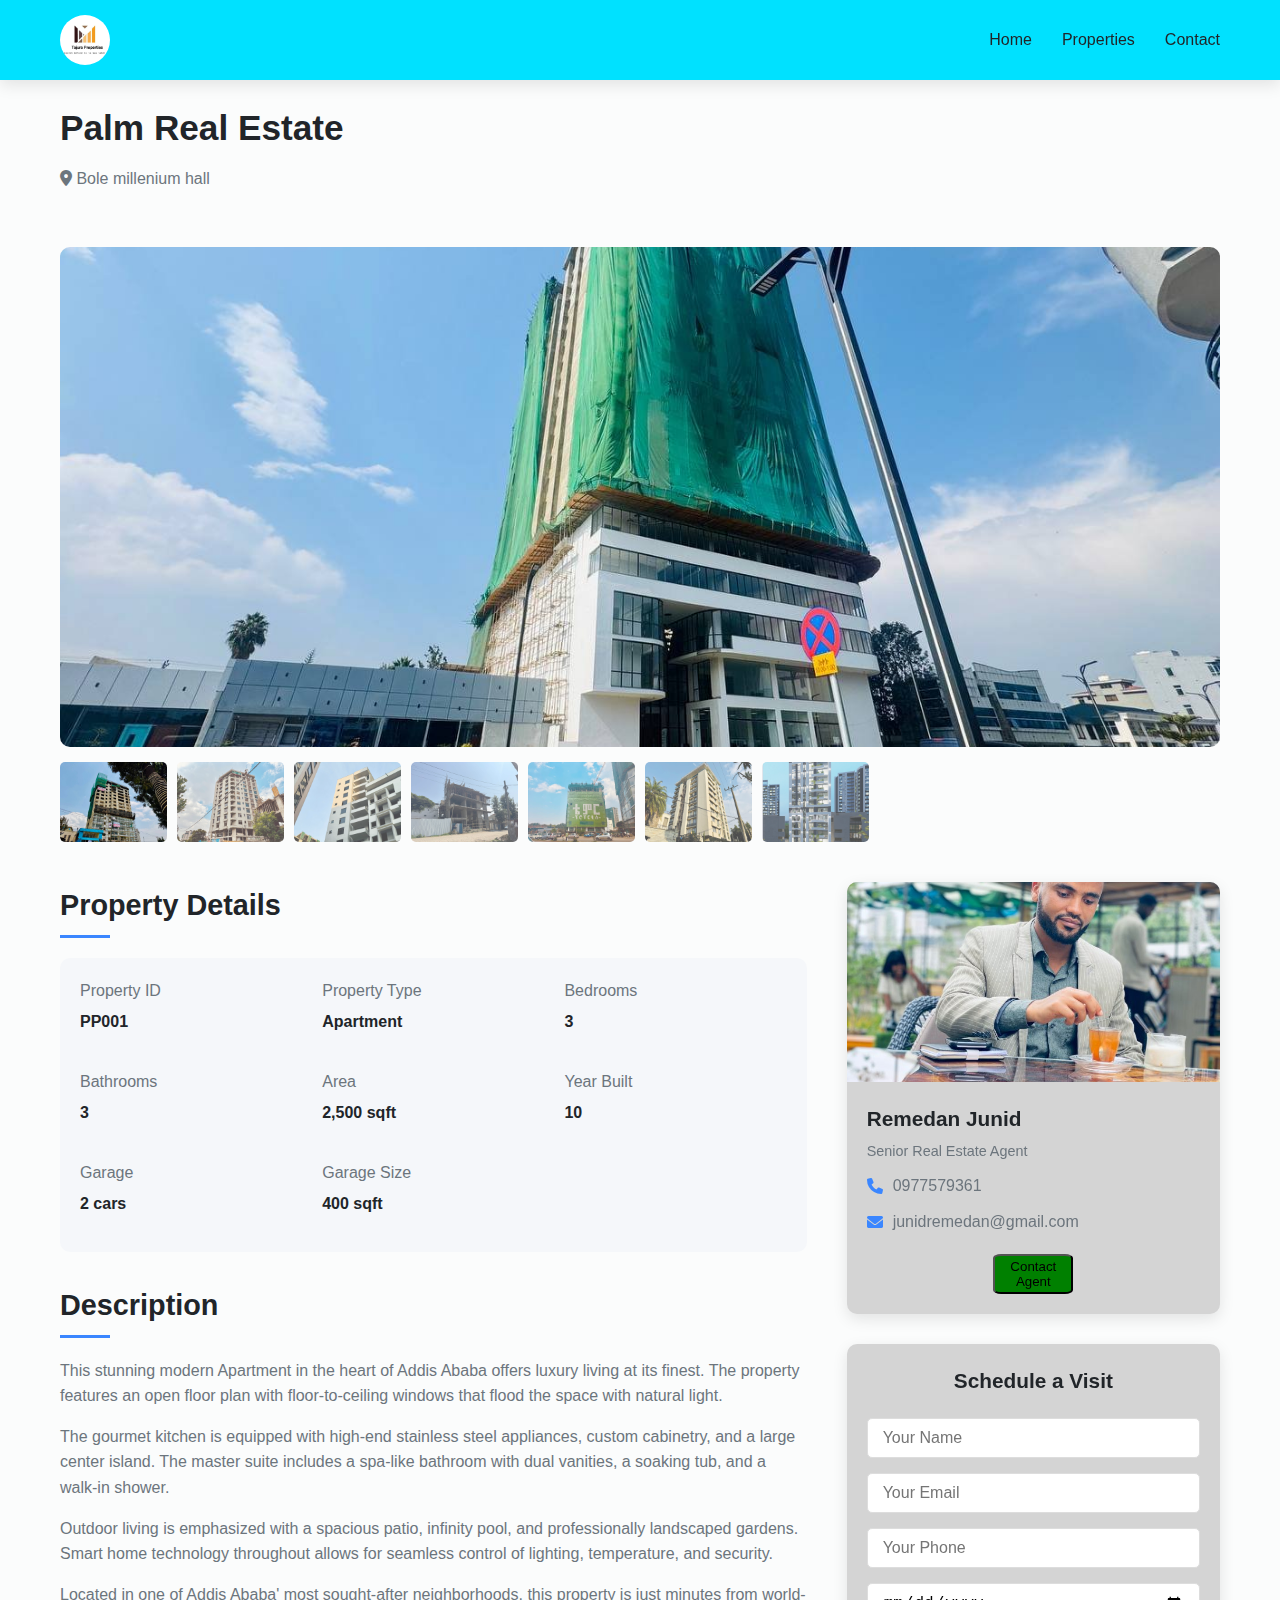
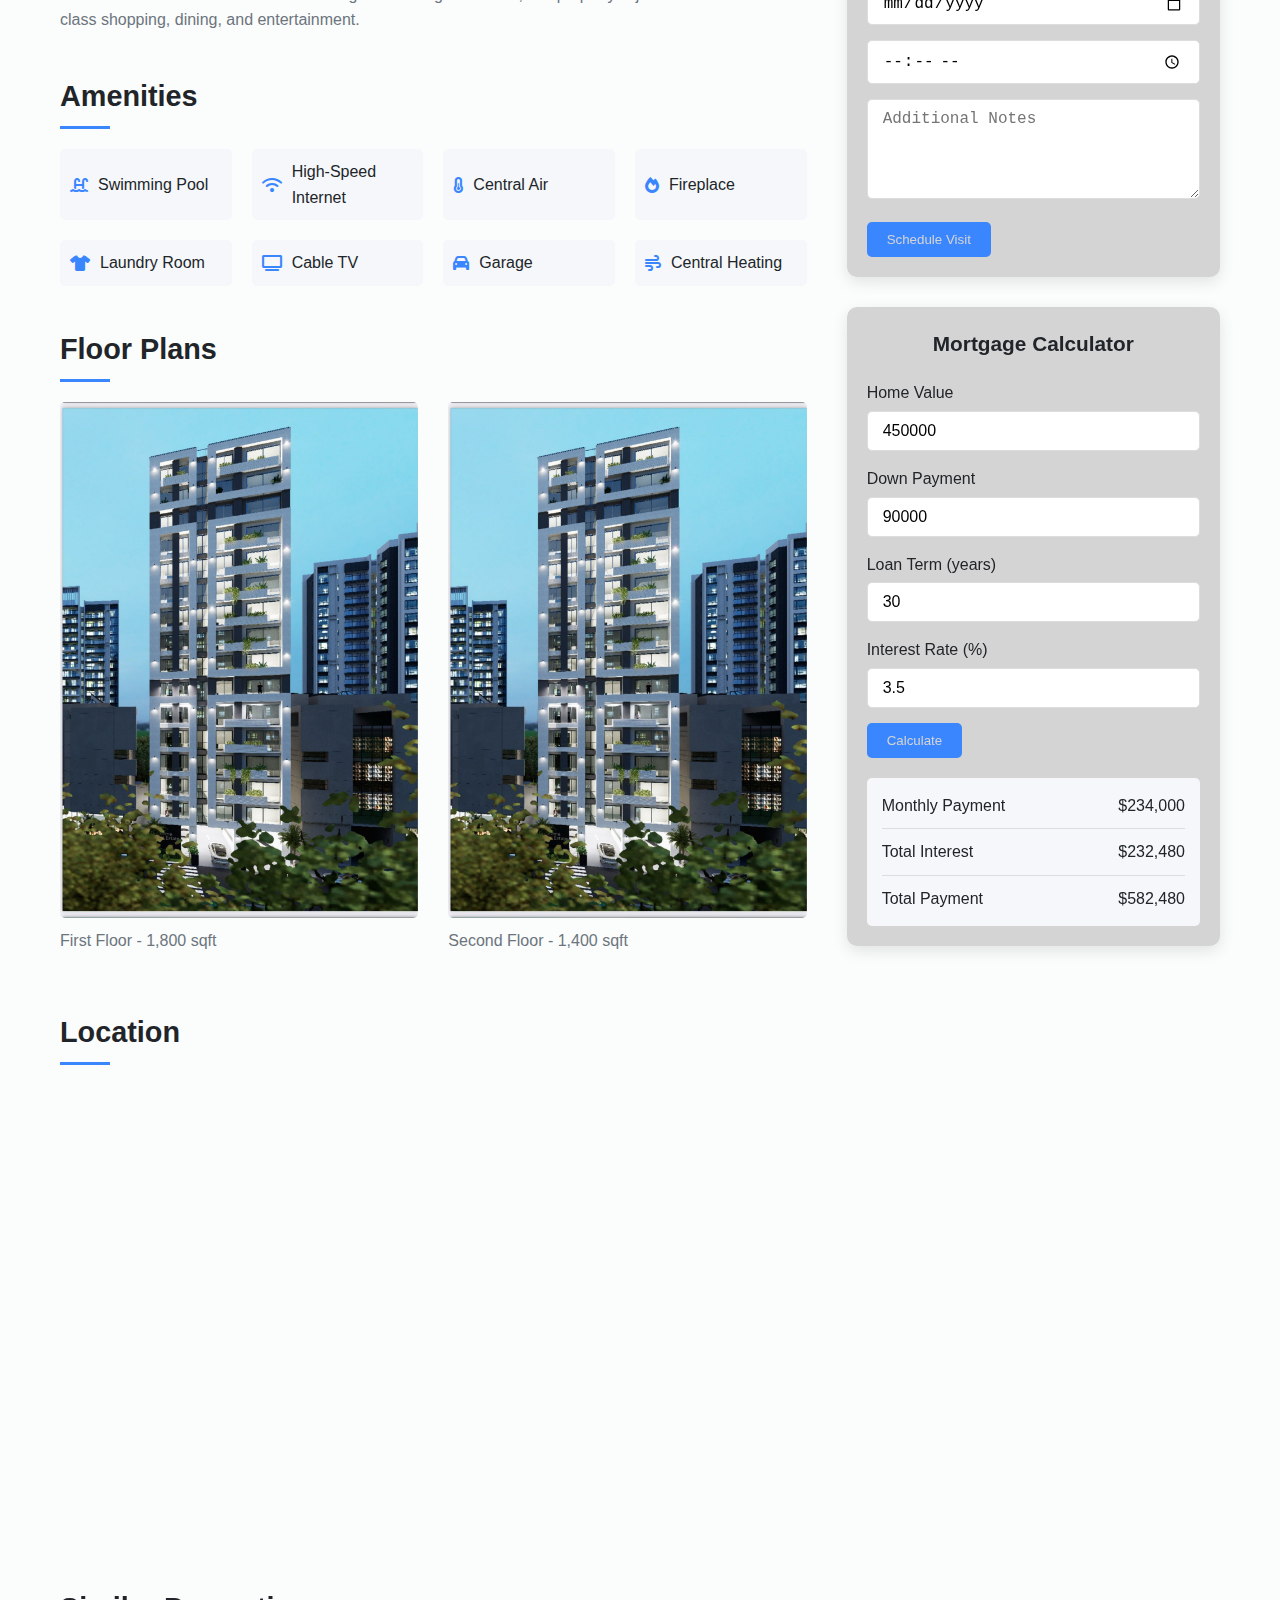
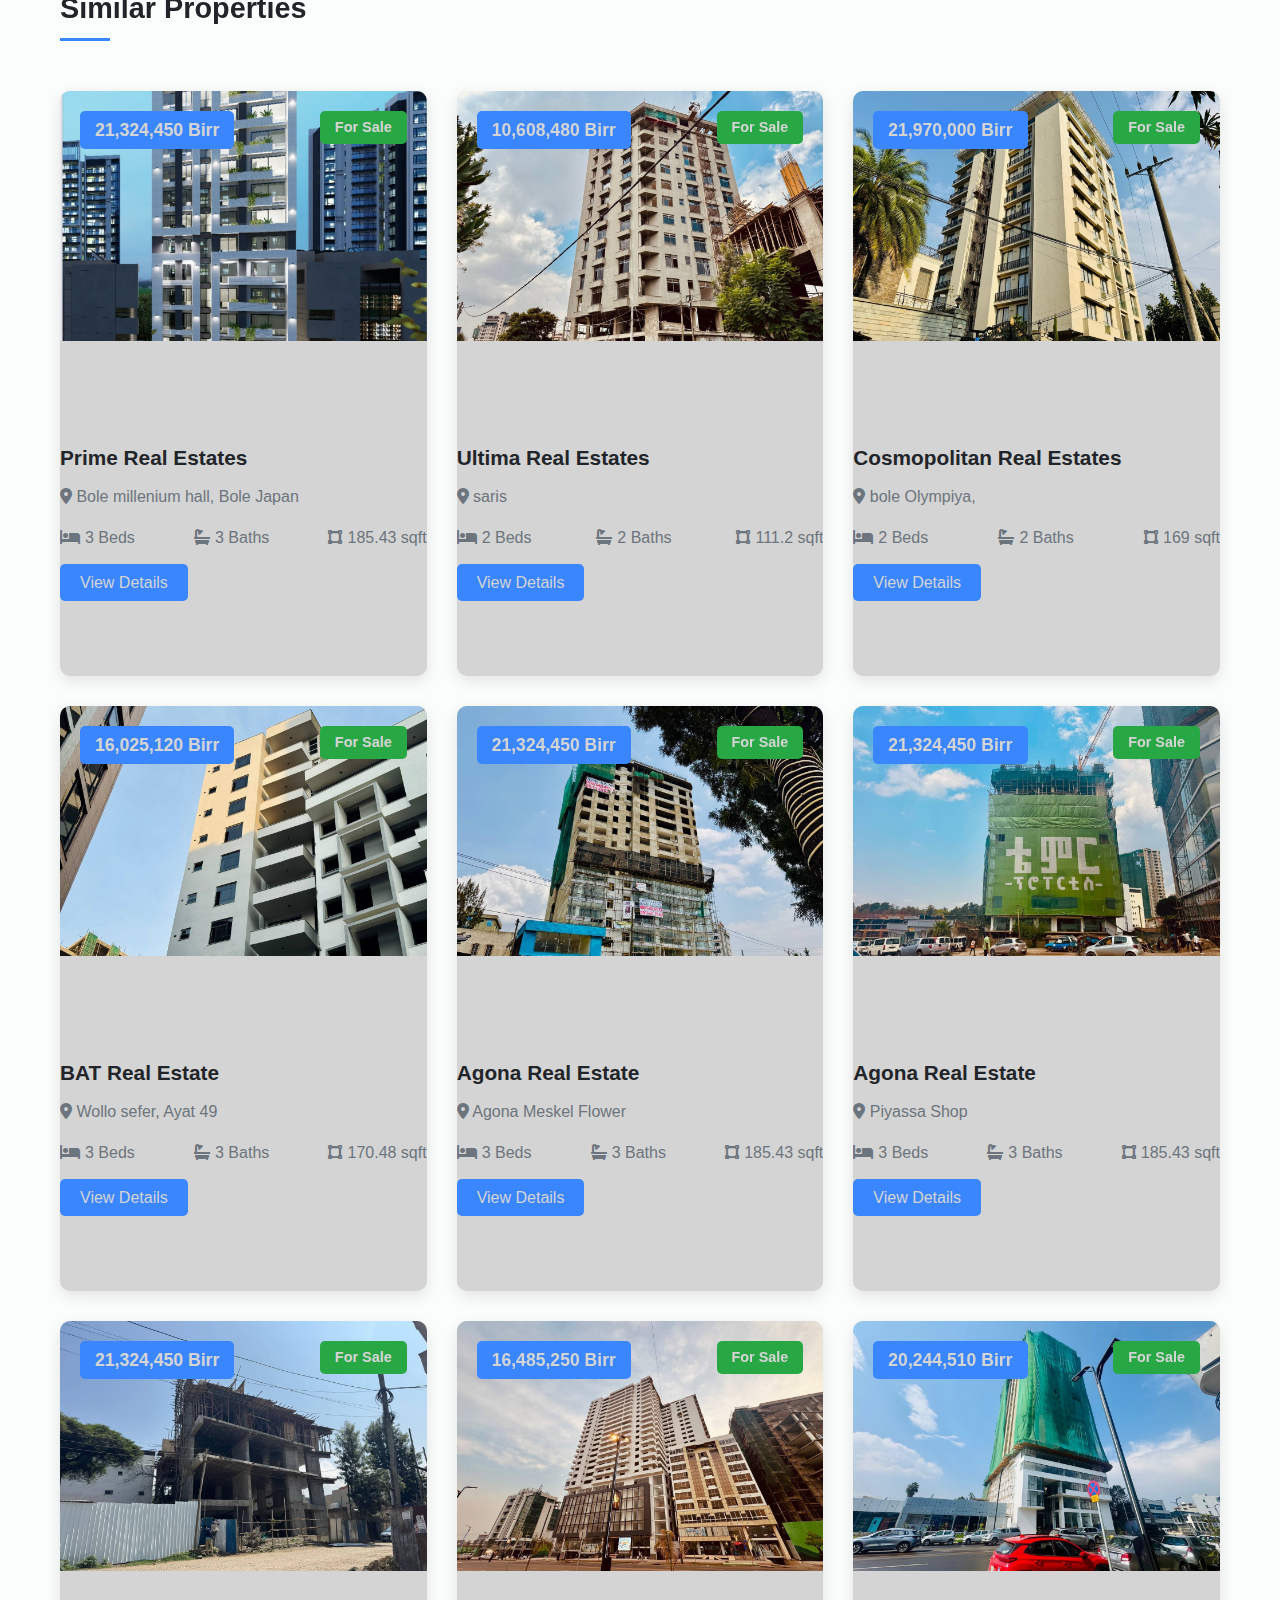
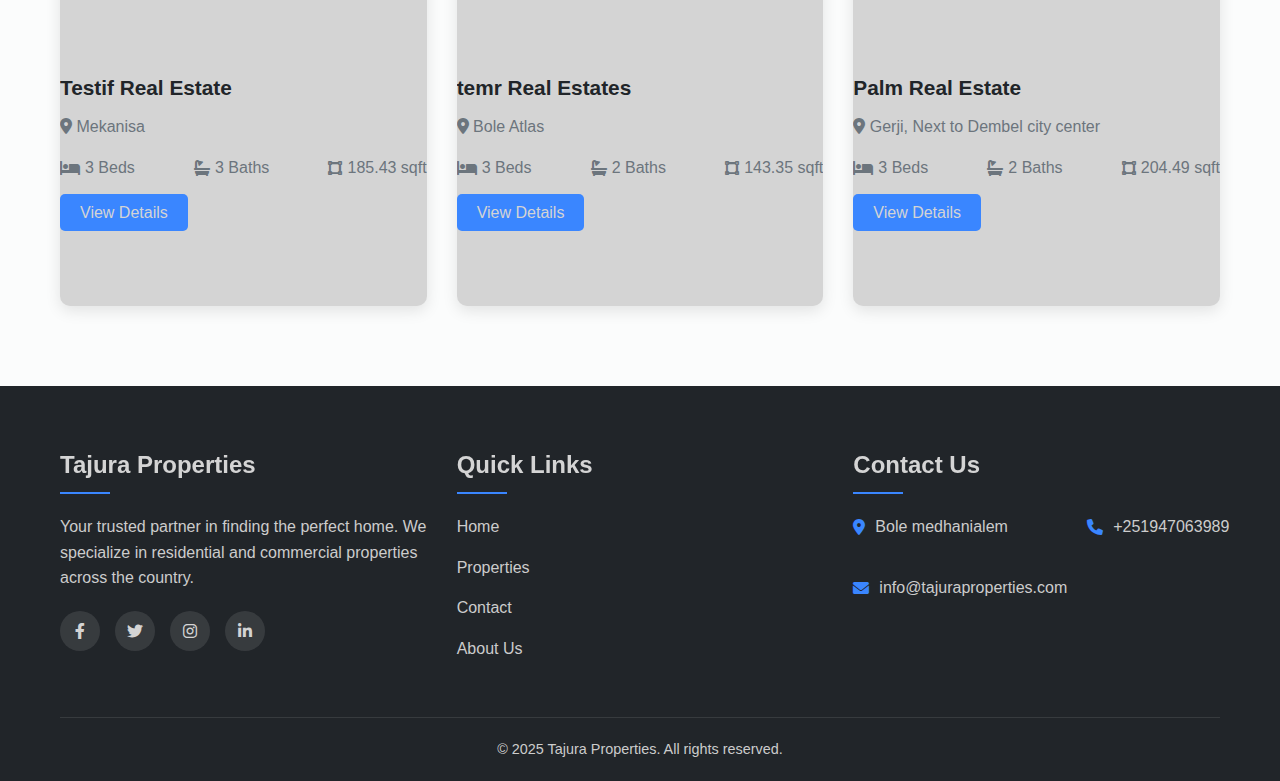
<file: elegant.html>
<!DOCTYPE html>
<html lang="en">
<head>
    <meta charset="UTF-8">
    <meta name="viewport" content="width=device-width, initial-scale=1.0">
    <title>Property Details | Tajura Properties</title>
    <link rel="stylesheet" href="style.css">
    <link rel="shortcut icon" href="favicon.jpg" type="image/x-icon">
    <link rel="stylesheet" href="https://cdnjs.cloudflare.com/ajax/libs/font-awesome/6.0.0-beta3/css/all.min.css">
</head>
<body>
    <!-- Header (same as index.html) -->
    <header class="header">
        <div class="container">
            <div class="logo">
                <a href="index.html"><img src="photo_2024-11-24_01-54-29.jpg" style="width: 50px; height: 50px; border-radius: 50%;"></a>
            </div>
            <nav class="navbar">
                <ul>
                    <li><a href="index.html">Home</a></li>
                    <li><a href="properties.html">Properties</a></li>
                    <li><a href="contact.html">Contact</a></li>
                    
                </ul>
            </nav>
            <div class="mobile-menu">
                <i class="fas fa-bars"></i>
            </div>
        </div>
    </header>

    <!-- Property Details -->
    <section class="property-details">
        <div class="container">
            <div class="property-header">
                <h1 id="property-title">Palm Real Estate</h1>
                <p id="property-location"><i class="fas fa-map-marker-alt"></i> Bole millenium hall</p>
                <div class="price-status">
                    <span id="property-price" class="price">21,324,450 Birr</span>
                    <span id="property-status" class="badge">For Sale</span>
                </div>
            </div>
            
            <div class="property-gallery">
                <div class="main-image">
                    <img id="main-property-image" src="palm.jpeg">
                </div>
                <div class="thumbnail-grid">
                    <div class="thumbnail active" data-image="image/property1.jpg">
                       <a href="agona.html"><img src="agona.jpeg"></a>
                    </div>
                    <div class="thumbnail" data-image="image/bat.jpeg">
                        <a href="ultima.html"><img src="ultima.jpeg"></a>
                    </div>
                    <div class="thumbnail" data-image="image/property1-3.jpg">
                        <a href="bat.html"><img src="bat.jpeg"></a>
                    </div>
                    <div class="thumbnail" data-image="image/property1-4.jpg">
                        <a href="testif.html"><img src="testif.jpeg"></a>
                    </div>
                    <div class="thumbnail" data-image="image/property1-5.jpg">
                        <a href="temr.html"><img src="temr.jpeg"></a>
                    </div>
                    <div class="thumbnail" data-image="image/property1-5.jpg">
                        <a href="cosmopolitan.html"><img src="cosmopolitan.jpeg"></a>
                    </div>
                    <div class="thumbnail" data-image="image/property1-5.jpg">
                        <a href="property-details.html"><img src="prime.jpeg"></a>
                    </div>
                </div>
            </div>
            
            <div class="property-content">
                <div class="property-info">
                    <h2>Property Details</h2>
                    <div class="details-grid">
                        <div class="detail">
                            <span class="label">Property ID</span>
                            <span class="value" id="property-id">PP001</span>
                        </div>
                        <div class="detail">
                            <span class="label">Property Type</span>
                            <span class="value" id="property-type">Apartment</span>
                        </div>
                        <div class="detail">
                            <span class="label">Bedrooms</span>
                            <span class="value" id="property-bedrooms">3</span>
                        </div>
                        <div class="detail">
                            <span class="label">Bathrooms</span>
                            <span class="value" id="property-bathrooms">3</span>
                        </div>
                        <div class="detail">
                            <span class="label">Area</span>
                            <span class="value" id="property-area">2,500 sqft</span>
                        </div>
                        <div class="detail">
                            <span class="label">Year Built</span>
                            <span class="value" id="property-year">10</span>
                        </div>
                        <div class="detail">
                            <span class="label">Garage</span>
                            <span class="value" id="property-garage">2 cars</span>
                        </div>
                        <div class="detail">
                            <span class="label">Garage Size</span>
                            <span class="value" id="property-garage-size">400 sqft</span>
                        </div>
                    </div>
                    
                    <h2>Description</h2>
                    <div class="description" id="property-description">
                        <p>This stunning modern Apartment in the heart of Addis Ababa offers luxury living at its finest. The property features an open floor plan with floor-to-ceiling windows that flood the space with natural light.</p>
                        <p>The gourmet kitchen is equipped with high-end stainless steel appliances, custom cabinetry, and a large center island. The master suite includes a spa-like bathroom with dual vanities, a soaking tub, and a walk-in shower.</p>
                        <p>Outdoor living is emphasized with a spacious patio, infinity pool, and professionally landscaped gardens. Smart home technology throughout allows for seamless control of lighting, temperature, and security.</p>
                        <p>Located in one of Addis Ababa' most sought-after neighborhoods, this property is just minutes from world-class shopping, dining, and entertainment.</p>
                    </div>
                    
                    <h2>Amenities</h2>
                    <div class="amenities-grid">
                        <div class="amenity">
                            <i class="fas fa-swimming-pool"></i>
                            <span>Swimming Pool</span>
                        </div>
                        <div class="amenity">
                            <i class="fas fa-wifi"></i>
                            <span>High-Speed Internet</span>
                        </div>
                        <div class="amenity">
                            <i class="fas fa-thermometer-half"></i>
                            <span>Central Air</span>
                        </div>
                        <div class="amenity">
                            <i class="fas fa-fire"></i>
                            <span>Fireplace</span>
                        </div>
                        <div class="amenity">
                            <i class="fas fa-tshirt"></i>
                            <span>Laundry Room</span>
                        </div>
                        <div class="amenity">
                            <i class="fas fa-tv"></i>
                            <span>Cable TV</span>
                        </div>
                        <div class="amenity">
                            <i class="fas fa-car"></i>
                            <span>Garage</span>
                        </div>
                        <div class="amenity">
                            <i class="fas fa-wind"></i>
                            <span>Central Heating</span>
                        </div>
                    </div>
                    
                    <h2>Floor Plans</h2>
                    <div class="floor-plans">
                        <div class="floor-plan">
                            <img src="prime.jpeg" alt="First Floor Plan">
                            <p>First Floor - 1,800 sqft</p>
                        </div>
                        <div class="floor-plan">
                            <img src="prime.jpeg" alt="Second Floor Plan">
                            <p>Second Floor - 1,400 sqft</p>
                        </div>
                    </div>
                    
                    <h2>Location</h2>
                    <div class="property-map">
                        <iframe src="https://maps.app.goo.gl/bQ8zobN7o6XoBkCs8" width="100%" height="450" style="border:0;" allowfullscreen="" loading="lazy"></iframe>
                    </div>
                </div>
                
                <div class="property-sidebar">
                    <div class="agent-card">
                        <div class="agent-image">
                            <img src="agent1.jpg">
                        </div>
                        <div class="agent-details">
                            <h3>Remedan Junid</h3>
                            <p class="agent-title">Senior Real Estate Agent</p>
                            <p><i class="fas fa-phone"></i> 0977579361</p>
                            <p><i class="fas fa-envelope"></i> junidremedan@gmail.com</p>
                           <a href="tel:+251947063989"><button style="width: 80px;height: 40px; border-radius: 10%; background-color: green;">Contact Agent</button></a>
                        </div>
                    </div>
                    
                    <div class="schedule-visit">
                        <h3>Schedule a Visit</h3>
                        <form id="visit-form">
                            <div class="form-group">
                                <input type="text" placeholder="Your Name" required>
                            </div>
                            <div class="form-group">
                                <input type="email" placeholder="Your Email" required>
                            </div>
                            <div class="form-group">
                                <input type="tel" placeholder="Your Phone" required>
                            </div>
                            <div class="form-group">
                                <input type="date" placeholder="Visit Date" required>
                            </div>
                            <div class="form-group">
                                <input type="time" placeholder="Visit Time" required>
                            </div>
                            <div class="form-group">
                                <textarea placeholder="Additional Notes"></textarea>
                            </div>
                            <button type="submit" class="btn">Schedule Visit</button>
                        </form>
                    </div>
                    
                    <div class="mortgage-calculator">
                        <h3>Mortgage Calculator</h3>
                        <form id="mortgage-form">
                            <div class="form-group">
                                <label>Home Value</label>
                                <input type="number" id="home-value" value="450000" required>
                            </div>
                            <div class="form-group">
                                <label>Down Payment</label>
                                <input type="number" id="down-payment" value="90000" required>
                            </div>
                            <div class="form-group">
                                <label>Loan Term (years)</label>
                                <input type="number" id="loan-term" value="30" required>
                            </div>
                            <div class="form-group">
                                <label>Interest Rate (%)</label>
                                <input type="number" id="interest-rate" value="3.5" step="0.01" required>
                            </div>
                            <button type="button" id="calculate-btn" class="btn">Calculate</button>
                        </form>
                        <div class="results" id="mortgage-results">
                            <div class="result">
                                <span>Monthly Payment</span>
                                <span id="monthly-payment">$234,000</span>
                            </div>
                            <div class="result">
                                <span>Total Interest</span>
                                <span id="total-interest">$232,480</span>
                            </div>
                            <div class="result">
                                <span>Total Payment</span>
                                <span id="total-payment">$582,480</span>
                            </div>
                        </div>
                    </div>
                </div>
            </div>
            
            <div class="similar-properties">
                <h2>Similar Properties</h2>
                <div class="properties-grid">
                    <!-- Similar properties will be loaded here by JavaScript -->
                      <!-- Property 1 -->
                <div class="property-card">
                    <div class="property-image">
                        <img src="prime.jpeg">
                        <span class="price">21,324,450 Birr</span>
                        <span class="badge">For Sale</span>
                    </div>
                    <div class="property-details">
                        <h3>Prime Real Estates</h3>
                        <p><i class="fas fa-map-marker-alt"></i> Bole millenium hall, Bole Japan</p>
                        <div class="features">
                            <span><i class="fas fa-bed"></i> 3 Beds</span>
                            <span><i class="fas fa-bath"></i> 3 Baths</span>
                            <span><i class="fas fa-vector-square"></i> 185.43 sqft</span>
                        </div>
                        <a href="property-details.html" class="btn">View Details</a>
                    </div>
                </div>

                 <!-- Property 2 -->
                 <div class="property-card">
                    <div class="property-image">
                        <img src="ultima.jpeg">
                        <span class="price"> 10,608,480 Birr</span>
                        <span class="badge">For Sale</span>
                    </div>
                    <div class="property-details">
                        <h3>Ultima Real Estates</h3>
                        <p><i class="fas fa-map-marker-alt"></i> saris </p>
                        <div class="features">
                            <span><i class="fas fa-bed"></i> 2 Beds</span>
                            <span><i class="fas fa-bath"></i> 2 Baths</span>
                            <span><i class="fas fa-vector-square"></i> 111.2 sqft</span>
                        </div>
                        <a href="ultima.html" class="btn">View Details</a>
                    </div>
                </div>

                 <!-- Property 3 -->
                 <div class="property-card">
                    <div class="property-image">
                        <img src="cosmopolitan.jpeg">
                        <span class="price">21,970,000 Birr</span>
                        <span class="badge">For Sale</span>
                    </div>
                    <div class="property-details">
                        <h3>Cosmopolitan Real Estates</h3>
                        <p><i class="fas fa-map-marker-alt"></i> bole Olympiya,</p>
                        <div class="features">
                            <span><i class="fas fa-bed"></i> 2 Beds</span>
                            <span><i class="fas fa-bath"></i> 2 Baths</span>
                            <span><i class="fas fa-vector-square"></i> 169 sqft</span>
                        </div>
                        <a href="cosmopolitan.html" class="btn">View Details</a>
                    </div>
                </div>

                 <!-- Property 4 -->
                 <div class="property-card">
                    <div class="property-image">
                        <img src="bat.jpeg">
                        <span class="price">16,025,120 Birr</span>
                        <span class="badge">For Sale</span>
                    </div>
                    <div class="property-details">
                        <h3>BAT Real Estate</h3>
                        <p><i class="fas fa-map-marker-alt"></i> Wollo sefer, Ayat 49</p>
                        <div class="features">
                            <span><i class="fas fa-bed"></i> 3 Beds</span>
                            <span><i class="fas fa-bath"></i> 3 Baths</span>
                            <span><i class="fas fa-vector-square"></i>  170.48 sqft</span>
                        </div>
                        <a href="bat.html" class="btn">View Details</a>
                    </div>
                </div>

                 <!-- Property 5 -->
                 <div class="property-card">
                    <div class="property-image">
                        <img src="agona.jpeg">
                        <span class="price">21,324,450 Birr</span>
                        <span class="badge">For Sale</span>
                    </div>
                    <div class="property-details">
                        <h3>Agona Real Estate</h3>
                        <p><i class="fas fa-map-marker-alt"></i> Agona Meskel Flower</p>
                        <div class="features">
                            <span><i class="fas fa-bed"></i> 3 Beds</span>
                            <span><i class="fas fa-bath"></i> 3 Baths</span>
                            <span><i class="fas fa-vector-square"></i> 185.43 sqft</span>
                        </div>
                        <a href="property-details.html" class="btn">View Details</a>
                    </div>
                </div>

                <!-- Property 6 -->
                <div class="property-card">
                    <div class="property-image">
                        <img src="temr.jpeg">
                        <span class="price">21,324,450 Birr</span>
                        <span class="badge">For Sale</span>
                    </div>
                    <div class="property-details">
                        <h3>Agona Real Estate</h3>
                        <p><i class="fas fa-map-marker-alt"></i> Piyassa Shop</p>
                        <div class="features">
                            <span><i class="fas fa-bed"></i> 3 Beds</span>
                            <span><i class="fas fa-bath"></i> 3 Baths</span>
                            <span><i class="fas fa-vector-square"></i> 185.43 sqft</span>
                        </div>
                        <a href="agona.html" class="btn">View Details</a>
                    </div>
                </div>

                <!-- Property 7 -->
                <div class="property-card">
                    <div class="property-image">
                        <img src="testif.jpeg">
                        <span class="price">21,324,450 Birr</span>
                        <span class="badge">For Sale</span>
                    </div>
                    <div class="property-details">
                        <h3>Testif Real Estate</h3>
                        <p><i class="fas fa-map-marker-alt"></i> Mekanisa</p>
                        <div class="features">
                            <span><i class="fas fa-bed"></i> 3 Beds</span>
                            <span><i class="fas fa-bath"></i> 3 Baths</span>
                            <span><i class="fas fa-vector-square"></i> 185.43 sqft</span>
                        </div>
                        <a href="testif.html" class="btn">View Details</a>
                    </div>
                </div>


                <!-- Property 8 -->
                <div class="property-card">
                    <div class="property-image">
                        <img src="IMG_0049.jpeg"><span class="price"> 16,485,250 Birr</span>
                        <span class="badge">For Sale</span>
                    </div>
                    <div class="property-details">
                        <h3>temr Real Estates</h3>
                        <p><i class="fas fa-map-marker-alt"></i> Bole Atlas</p>
                        <div class="features">
                            <span><i class="fas fa-bed"></i> 3 Beds</span>
                            <span><i class="fas fa-bath"></i> 2 Baths</span>
                            <span><i class="fas fa-vector-square"></i>  143.35 sqft</span>
                        </div>
                        <a href="temr.html" class="btn">View Details</a>
                    </div>
                </div>

                <!-- Property 9 -->
                <div class="property-card">
                    <div class="property-image">
                        <img src="palm.jpeg">
                        <span class="price"> 20,244,510 Birr</span>
                        <span class="badge">For Sale</span>
                    </div>
                    <div class="property-details">
                        <h3>Palm Real Estate</h3>
                        <p><i class="fas fa-map-marker-alt"></i> Gerji, Next to Dembel city center </p>
                        <div class="features">
                            <span><i class="fas fa-bed"></i> 3 Beds</span>
                            <span><i class="fas fa-bath"></i> 2 Baths</span>
                            <span><i class="fas fa-vector-square"></i> 204.49 sqft</span>
                        </div>
                        <a href="palm.html" class="btn">View Details</a>
                    </div>
                </div>
            </div>
            </div>
            </div>
            
    </section>

    <!-- Footer (same as index.html) -->
    <footer class="footer">
        <div class="container">
            <div class="footer-grid">
                <div class="footer-col">
                    <h3>Tajura Properties</h3>
                    <p>Your trusted partner in finding the perfect home. We specialize in residential and commercial properties across the country.</p>
                    <div class="social-links">
                        <a href="#"><i class="fab fa-facebook-f"></i></a>
                        <a href="#"><i class="fab fa-twitter"></i></a>
                        <a href="#"><i class="fab fa-instagram"></i></a>
                        <a href="#"><i class="fab fa-linkedin-in"></i></a>
                    </div>
                </div>
                <div class="footer-col">
                    <h3>Quick Links</h3>
                    <ul>
                        <li><a href="index.html">Home</a></li>
                        <li><a href="properties.html">Properties</a></li>
                        <li><a href="contact.html">Contact</a></li>
                        <li><a href="#">About Us</a></li>
                        
                    </ul>
                </div>
                <div class="footer-col">
                    <h3>Contact Us</h3>
                    <ul class="contact-info">
                        <li><i class="fas fa-map-marker-alt"></i> Bole medhanialem</li>
                        <li><i class="fas fa-phone"></i>+251947063989</li>
                        <li><i class="fas fa-envelope"></i> info@tajuraproperties.com</li>
                    </ul>
                </div>
            </div>
            <div class="copyright">
                <p>&copy; 2025 Tajura Properties. All rights reserved.</p>
            </div>
        </div>
    </footer>

    <script src="script.js"></script>
    </script>
</body>
</html>
</file>
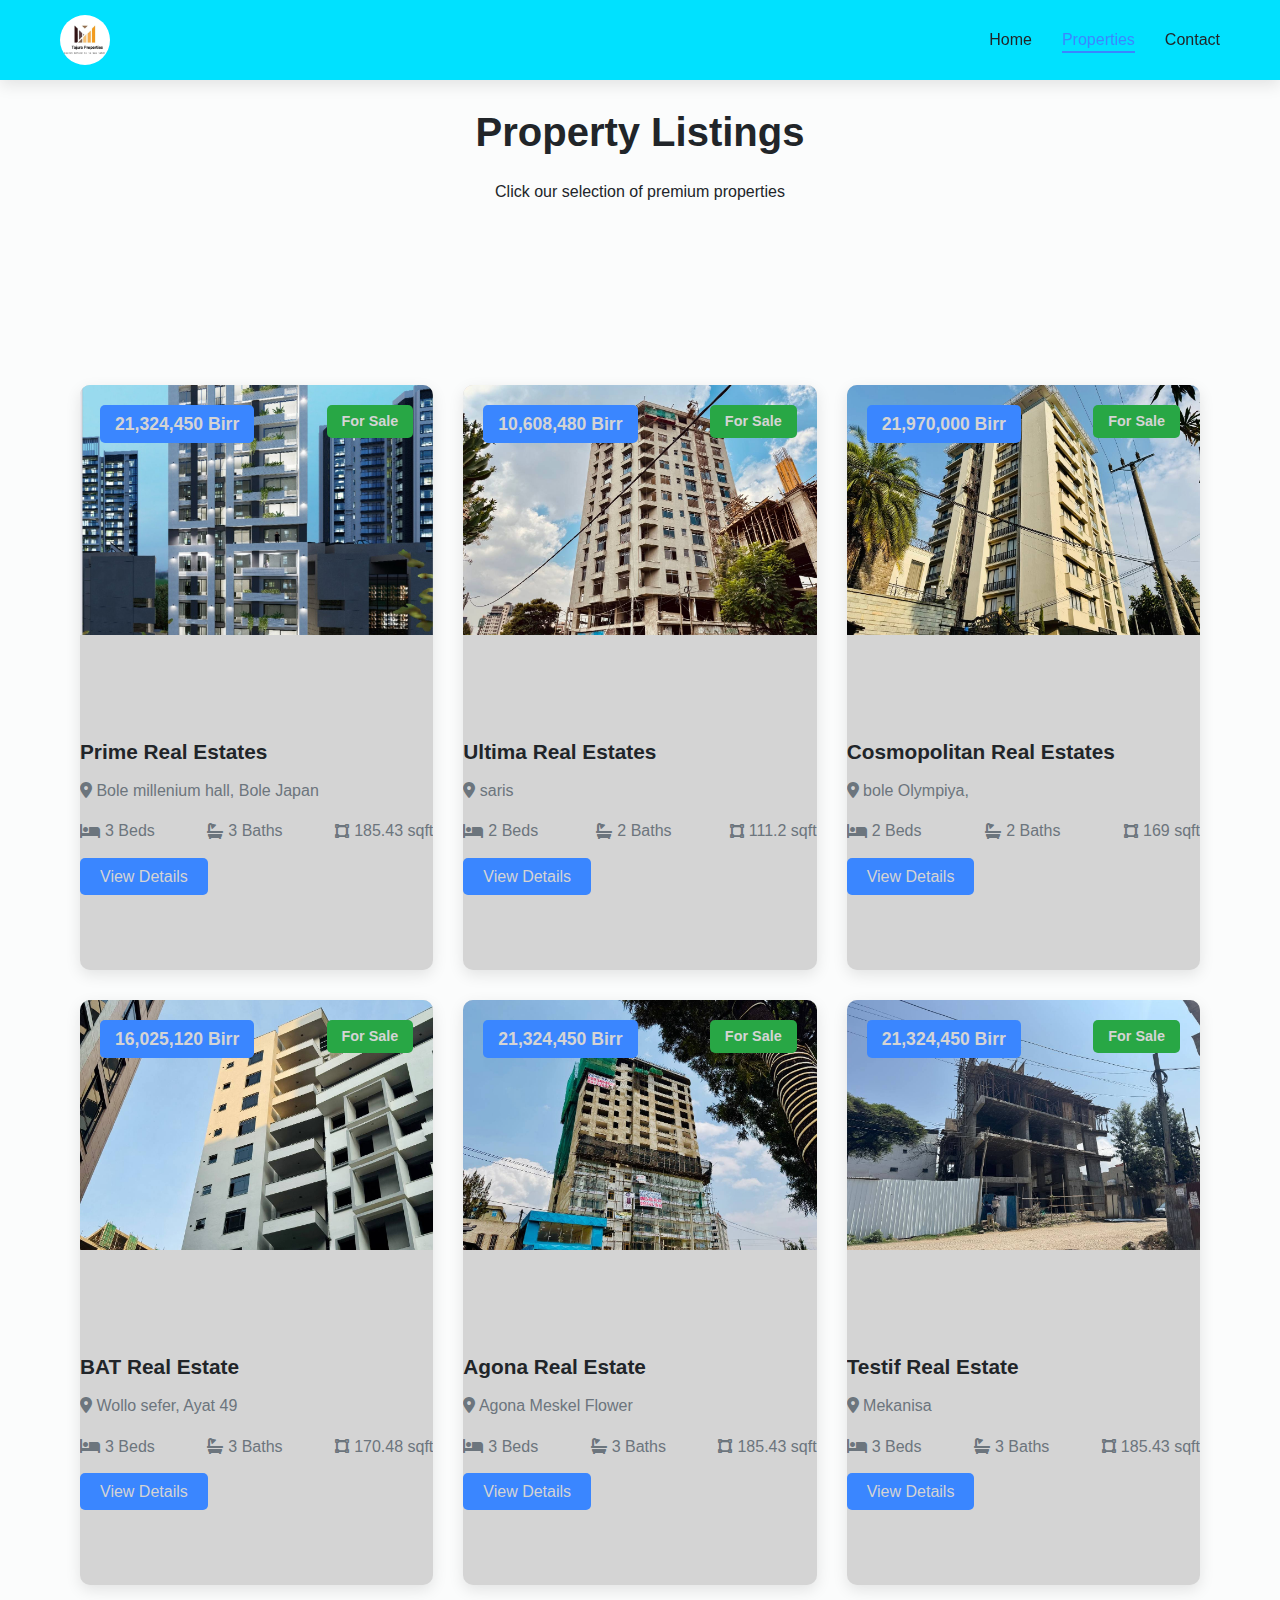
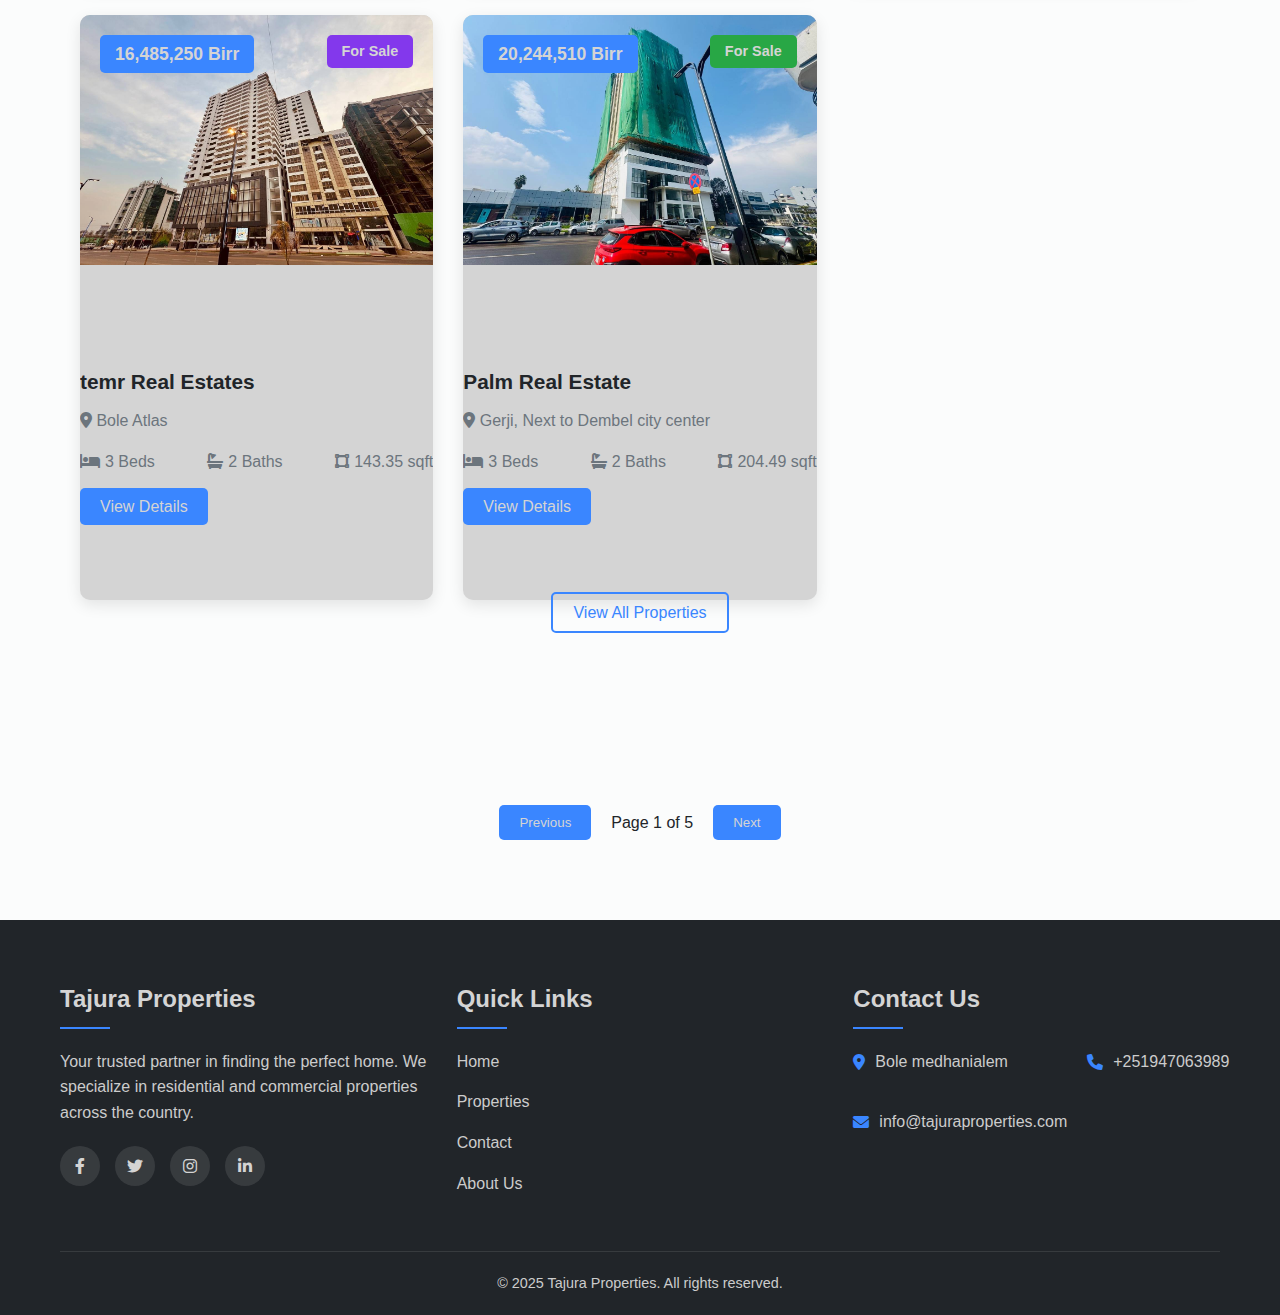
<file: properties.html>
<!DOCTYPE html>
<html lang="en">
<head>
    <meta charset="UTF-8">
    <meta name="viewport" content="width=device-width, initial-scale=1.0">
    <title>Property Listings | Prime Properties</title>
    <link rel="stylesheet" href="style.css">
    <link rel="shortcut icon" href="favicon.jpg" type="image/x-icon">
    <link rel="stylesheet" href="https://cdnjs.cloudflare.com/ajax/libs/font-awesome/6.0.0-beta3/css/all.min.css">
</head>
<body>
    <!-- Header (same as index.html) -->
    <header class="header">
        <div class="container">
            <div class="logo">
                <a href="index.html"><img src="photo_2024-11-24_01-54-29.jpg" style="width: 50px; height: 50px; border-radius: 50%;"></a>
                    
            </div>
            <nav class="navbar">
                <ul>
                    <li><a href="index.html">Home</a></li>
                    <li><a href="properties.html" class="active">Properties</a></li>
                    <li><a href="contact.html">Contact</a></li>
                </ul>
            </nav>
            <div class="mobile-menu">
                <i class="fas fa-bars"></i>
            </div>
        </div>
    </header>

    <!-- Property Listings -->
    <section class="property-listings">
        <div class="container">
            <div class="page-header">
                <h1>Property Listings</h1>
                <p>Click our selection of premium properties</p>
            </div>
             <section class="featured-properties">
        <div class="container">
            <div class="properties-grid">
                <!-- Property 1 -->
                <div class="property-card">
                    <div class="property-image">
                        <img src="prime.jpeg">
                        <span class="price">21,324,450 Birr</span>
                        <span class="badge">For Sale</span>
                    </div>
                    <div class="property-details">
                        <h3>Prime Real Estates</h3>
                        <p><i class="fas fa-map-marker-alt"></i> Bole millenium hall, Bole Japan</p>
                        <div class="features">
                            <span><i class="fas fa-bed"></i> 3 Beds</span>
                            <span><i class="fas fa-bath"></i> 3 Baths</span>
                            <span><i class="fas fa-vector-square"></i> 185.43 sqft</span>
                        </div>
                        <a href="property-details.html" class="btn">View Details</a>
                    </div>
                </div>

                 <!-- Property 2 -->
                 <div class="property-card">
                    <div class="property-image">
                        <img src="ultima.jpeg">
                        <span class="price"> 10,608,480 Birr</span>
                        <span class="badge">For Sale</span>
                    </div>
                    <div class="property-details">
                        <h3>Ultima Real Estates</h3>
                        <p><i class="fas fa-map-marker-alt"></i> saris </p>
                        <div class="features">
                            <span><i class="fas fa-bed"></i> 2 Beds</span>
                            <span><i class="fas fa-bath"></i> 2 Baths</span>
                            <span><i class="fas fa-vector-square"></i> 111.2 sqft</span>
                        </div>
                        <a href="ultima.html" class="btn">View Details</a>
                    </div>
                </div>

                 <!-- Property 3 -->
                 <div class="property-card">
                    <div class="property-image">
                        <img src="cosmopolitan.jpeg">
                        <span class="price">21,970,000 Birr</span>
                        <span class="badge">For Sale</span>
                    </div>
                    <div class="property-details">
                        <h3>Cosmopolitan Real Estates</h3>
                        <p><i class="fas fa-map-marker-alt"></i> bole Olympiya,</p>
                        <div class="features">
                            <span><i class="fas fa-bed"></i> 2 Beds</span>
                            <span><i class="fas fa-bath"></i> 2 Baths</span>
                            <span><i class="fas fa-vector-square"></i> 169 sqft</span>
                        </div>
                        <a href="cosmopolitan.html" class="btn">View Details</a>
                    </div>
                </div>

                 <!-- Property 4 -->
                 <div class="property-card">
                    <div class="property-image">
                        <img src="bat.jpeg">
                        <span class="price">16,025,120 Birr</span>
                        <span class="badge">For Sale</span>
                    </div>
                    <div class="property-details">
                        <h3>BAT Real Estate</h3>
                        <p><i class="fas fa-map-marker-alt"></i> Wollo sefer, Ayat 49</p>
                        <div class="features">
                            <span><i class="fas fa-bed"></i> 3 Beds</span>
                            <span><i class="fas fa-bath"></i> 3 Baths</span>
                            <span><i class="fas fa-vector-square"></i>  170.48 sqft</span>
                        </div>
                        <a href="bat.html" class="btn">View Details</a>
                    </div>
                </div>

                 <!-- Property 5 -->
                 <div class="property-card">
                    <div class="property-image">
                        <img src="agona.jpeg">
                        <span class="price">21,324,450 Birr</span>
                        <span class="badge">For Sale</span>
                    </div>
                    <div class="property-details">
                        <h3>Agona Real Estate</h3>
                        <p><i class="fas fa-map-marker-alt"></i> Agona Meskel Flower</p>
                        <div class="features">
                            <span><i class="fas fa-bed"></i> 3 Beds</span>
                            <span><i class="fas fa-bath"></i> 3 Baths</span>
                            <span><i class="fas fa-vector-square"></i> 185.43 sqft</span>
                        </div>
                        <a href="property-details.html" class="btn">View Details</a>
                    </div>
                </div>

                <!-- Property 6 -->

                <!-- Property 7 -->
                <div class="property-card">
                    <div class="property-image">
                        <img src="testif.jpeg">
                        <span class="price">21,324,450 Birr</span>
                        <span class="badge">For Sale</span>
                    </div>
                    <div class="property-details">
                        <h3>Testif Real Estate</h3>
                        <p><i class="fas fa-map-marker-alt"></i> Mekanisa</p>
                        <div class="features">
                            <span><i class="fas fa-bed"></i> 3 Beds</span>
                            <span><i class="fas fa-bath"></i> 3 Baths</span>
                            <span><i class="fas fa-vector-square"></i> 185.43 sqft</span>
                        </div>
                        <a href="testif.html" class="btn">View Details</a>
                    </div>
                </div>


                <!-- Property 8 -->
                <div class="property-card">
                    <div class="property-image">
                        <img src="IMG_0049.jpeg"><span class="price"> 16,485,250 Birr</span>
                        <span class="badge rent">For Sale</span>
                    </div>
                    <div class="property-details">
                        <h3>temr Real Estates</h3>
                        <p><i class="fas fa-map-marker-alt"></i> Bole Atlas</p>
                        <div class="features">
                            <span><i class="fas fa-bed"></i> 3 Beds</span>
                            <span><i class="fas fa-bath"></i> 2 Baths</span>
                            <span><i class="fas fa-vector-square"></i>  143.35 sqft</span>
                        </div>
                        <a href="temr.html" class="btn">View Details</a>
                    </div>
                </div>

                <!-- Property 9 -->
                <div class="property-card">
                    <div class="property-image">
                        <img src="palm.jpeg">
                        <span class="price"> 20,244,510 Birr</span>
                        <span class="badge">For Sale</span>
                    </div>
                    <div class="property-details">
                        <h3>Palm Real Estate</h3>
                        <p><i class="fas fa-map-marker-alt"></i> Gerji, Next to Dembel city center </p>
                        <div class="features">
                            <span><i class="fas fa-bed"></i> 3 Beds</span>
                            <span><i class="fas fa-bath"></i> 2 Baths</span>
                            <span><i class="fas fa-vector-square"></i> 204.49 sqft</span>
                        </div>
                        <a href="palm.html" class="btn">View Details</a>
                    </div>
                </div>
            </div>
            <div class="text-center">
                <a href="properties.html" class="btn view-all">View All Properties</a>
            </div>
        </div>
    </section>
            <div class="properties-grid">
                <!-- Property cards will be loaded here by JavaScript -->
            </div>
            
            <div class="pagination">
                <button class="btn prev" disabled>Previous</button>
                <span class="page-numbers">Page 1 of 5</span>
                <button class="btn next">Next</button>
            </div>
        </div>
    </section>

    <!-- Footer (same as index.html) -->
    <footer class="footer">
        <div class="container">
            <div class="footer-grid">
                <div class="footer-col">
                    <h3>Tajura Properties</h3>
                    <p>Your trusted partner in finding the perfect home. We specialize in residential and commercial properties across the country.</p>
                    <div class="social-links">
                        <a href="#"><i class="fab fa-facebook-f"></i></a>
                        <a href="#"><i class="fab fa-twitter"></i></a>
                        <a href="#"><i class="fab fa-instagram"></i></a>
                        <a href="#"><i class="fab fa-linkedin-in"></i></a>
                    </div>
                </div>
                <div class="footer-col">
                    <h3>Quick Links</h3>
                    <ul>
                        <li><a href="index.html">Home</a></li>
                        <li><a href="properties.html">Properties</a></li>
                        <li><a href="contact.html">Contact</a></li>
                        <li><a href="#">About Us</a></li>
                        
                    </ul>
                </div>
                <div class="footer-col">
                    <h3>Contact Us</h3>
                    <ul class="contact-info">
                        <li><i class="fas fa-map-marker-alt"></i> Bole medhanialem</li>
                        <li><i class="fas fa-phone"></i>+251947063989</li>
                        <li><i class="fas fa-envelope"></i> info@tajuraproperties.com</li>
                    </ul>
                </div>
            </div>
            <div class="copyright">
                <p>&copy; 2025 Tajura Properties. All rights reserved.</p>
            </div>
        </div>
    </footer> </footer>

    <script src="script.js"></script>
    <script>
        // Property data (in a real app, this would come from an API)
       
        // Function to render properties
        function renderProperties(propertiesToRender) {
            const propertiesGrid = document.querySelector('.properties-grid');
            propertiesGrid.innerHTML = '';
            
            propertiesToRender.forEach(property => {
                const priceDisplay = property.status === 'rent' 
                ? $${property.price}/mo 
                    : $${property.price.toLocaleString()};
                
                const badgeClass = property.status === 'rent' ? 'badge rent' : 'badge';
                
               
                
                propertiesGrid.appendChild(propertyCard);
            });
        }

        // Initial render
        document.addEventListener('DOMContentLoaded', () => {
            renderProperties(properties);
            
            // Filter toggle
            const filterToggle = document.getElementById('filter-toggle');
            const filters = document.getElementById('filters');
            
            filterToggle.addEventListener('click', () => {
                filters.style.display = filters.style.display === 'none' ? 'grid' : 'none';
            });
            
            // Apply filters
            const applyFiltersBtn = document.querySelector('.apply-filters');
            
            applyFiltersBtn.addEventListener('click', () => {
                const typeFilter = document.getElementById('property-type').value;
                const priceFilter = document.getElementById('price-range').value;
                const bedroomsFilter = document.getElementById('bedrooms').value;
                const bathroomsFilter = document.getElementById('bathrooms').value;
                const locationFilter = document.getElementById('location').value.toLowerCase();
                
                const filteredProperties = properties.filter(property => {
                    // Type filter
                    if (typeFilter && property.type !== typeFilter) return false;
                    
                    // Price filter
                    if (priceFilter) {
                        if (priceFilter === '100-200' && (property.price < 100000 || property.price > 200000)) return false;
                        if (priceFilter === '200-300' && (property.price < 200000 || property.price > 300000)) return false;
                        if (priceFilter === '300-500' && (property.price < 300000 || property.price > 500000)) return false;
                        if (priceFilter === '500+' && property.price < 500000) return false;
                    }
                    
                    // Bedrooms filter
                    if (bedroomsFilter && property.bedrooms < parseInt(bedroomsFilter)) return false;
                    
                    // Bathrooms filter
                    if (bathroomsFilter && property.bathrooms < parseInt(bathroomsFilter)) return false;
                    
                    // Location filter
                    if (locationFilter && !property.location.toLowerCase().includes(locationFilter)) return false;
                    
                    return true;
                });
                
                renderProperties(filteredProperties);
            });
        });
    </script>
</body>
</html>
</file>
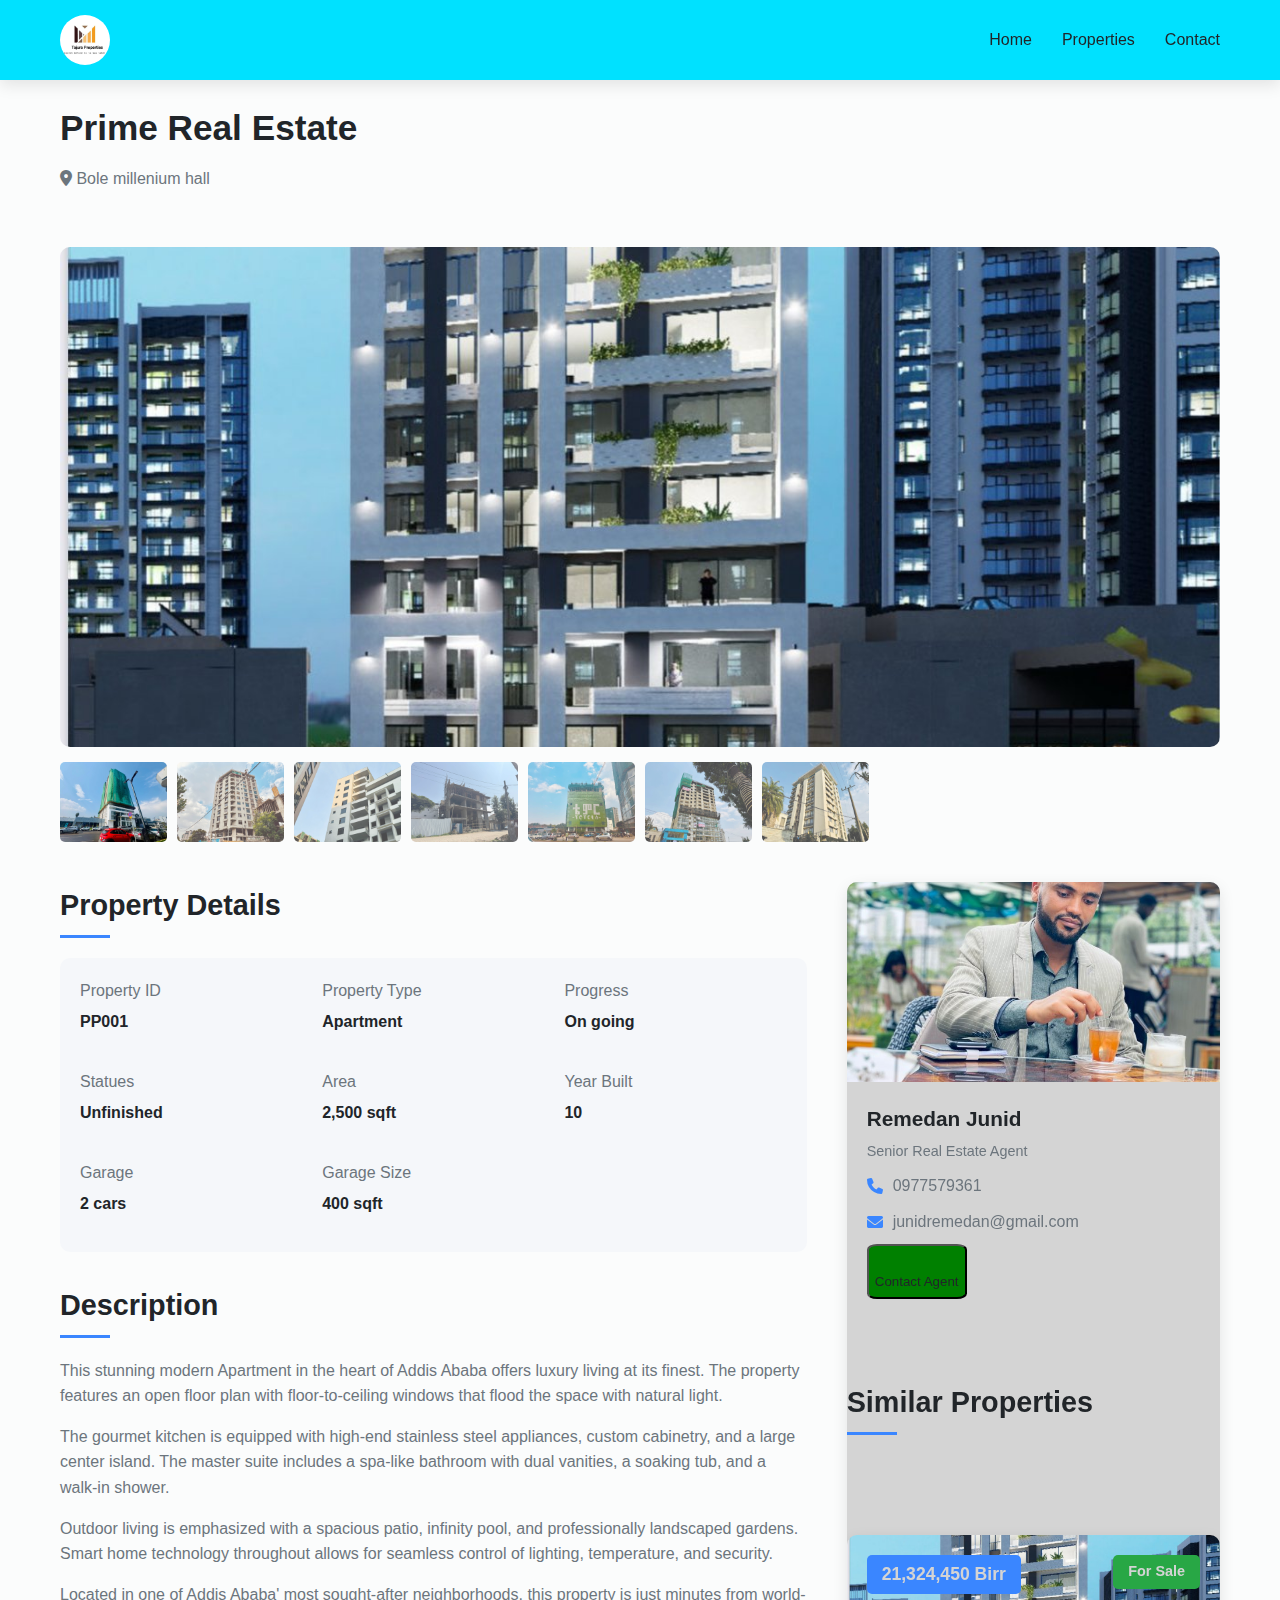
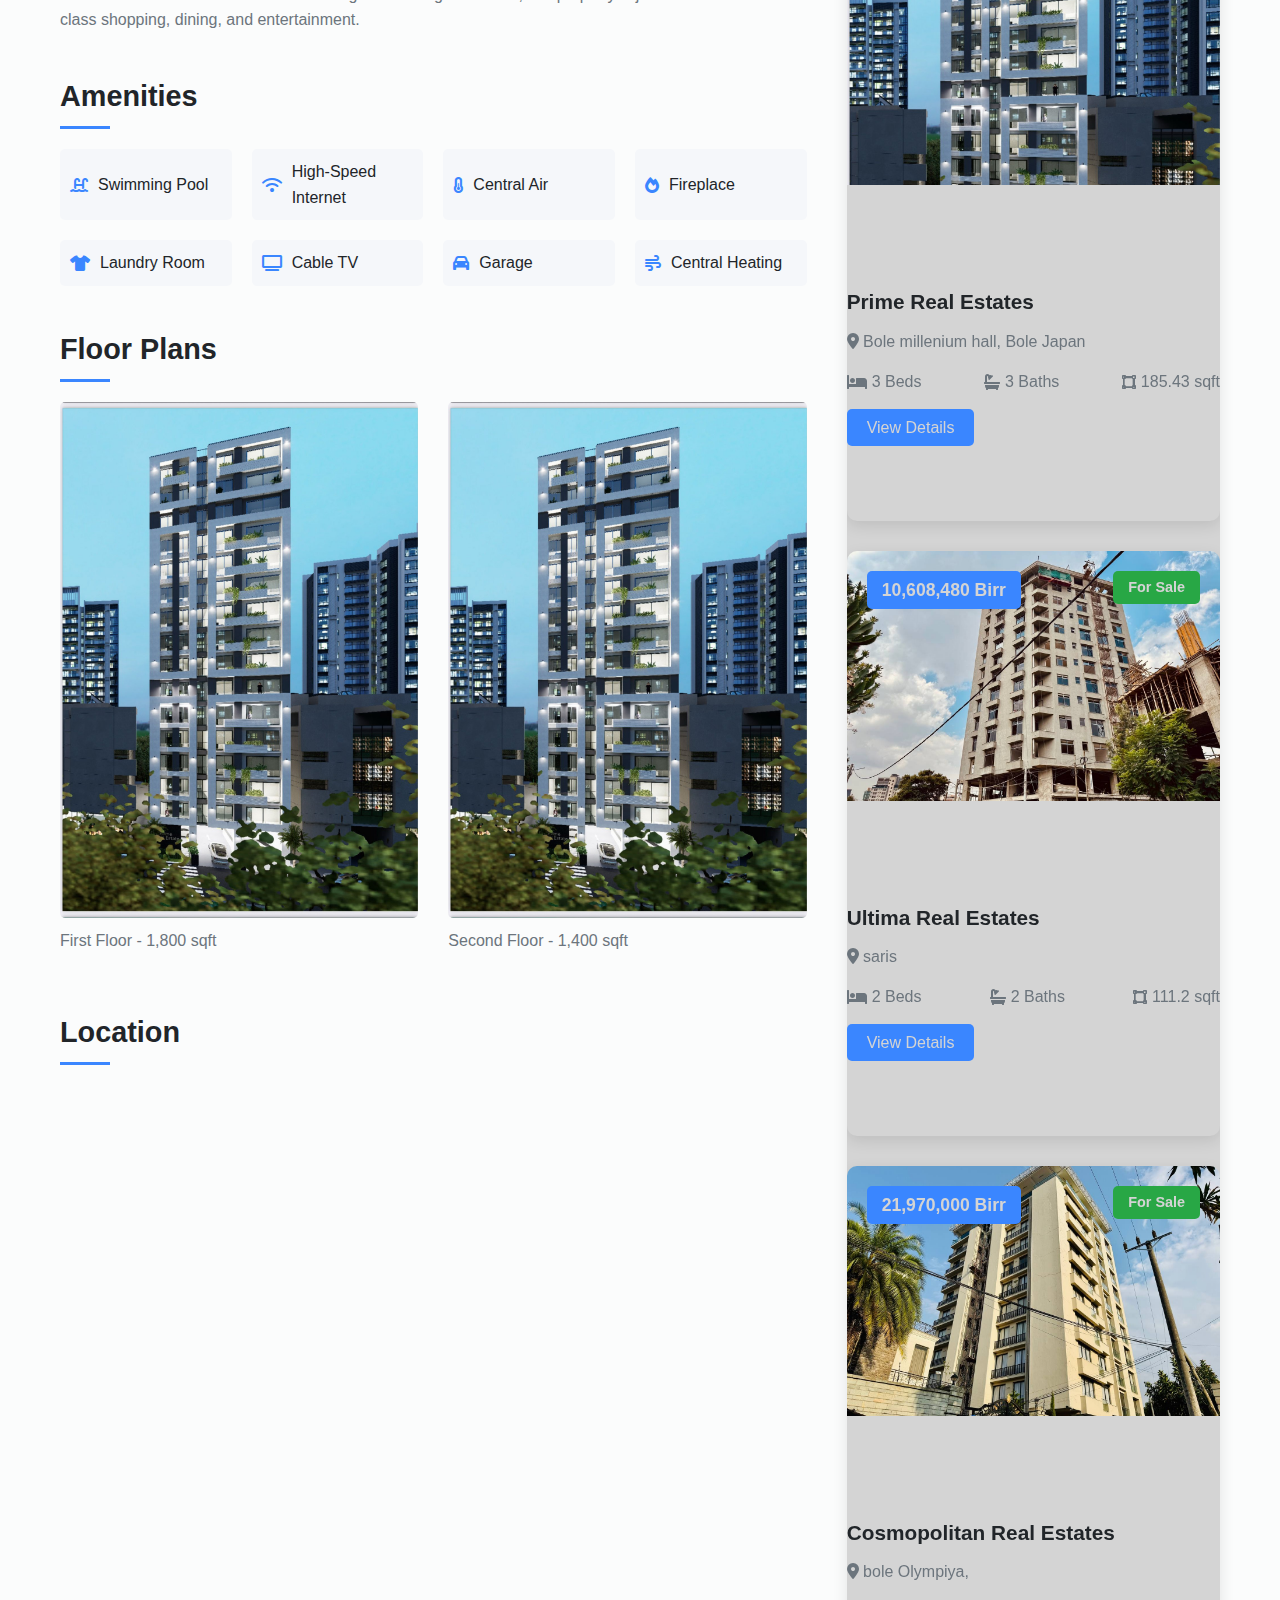
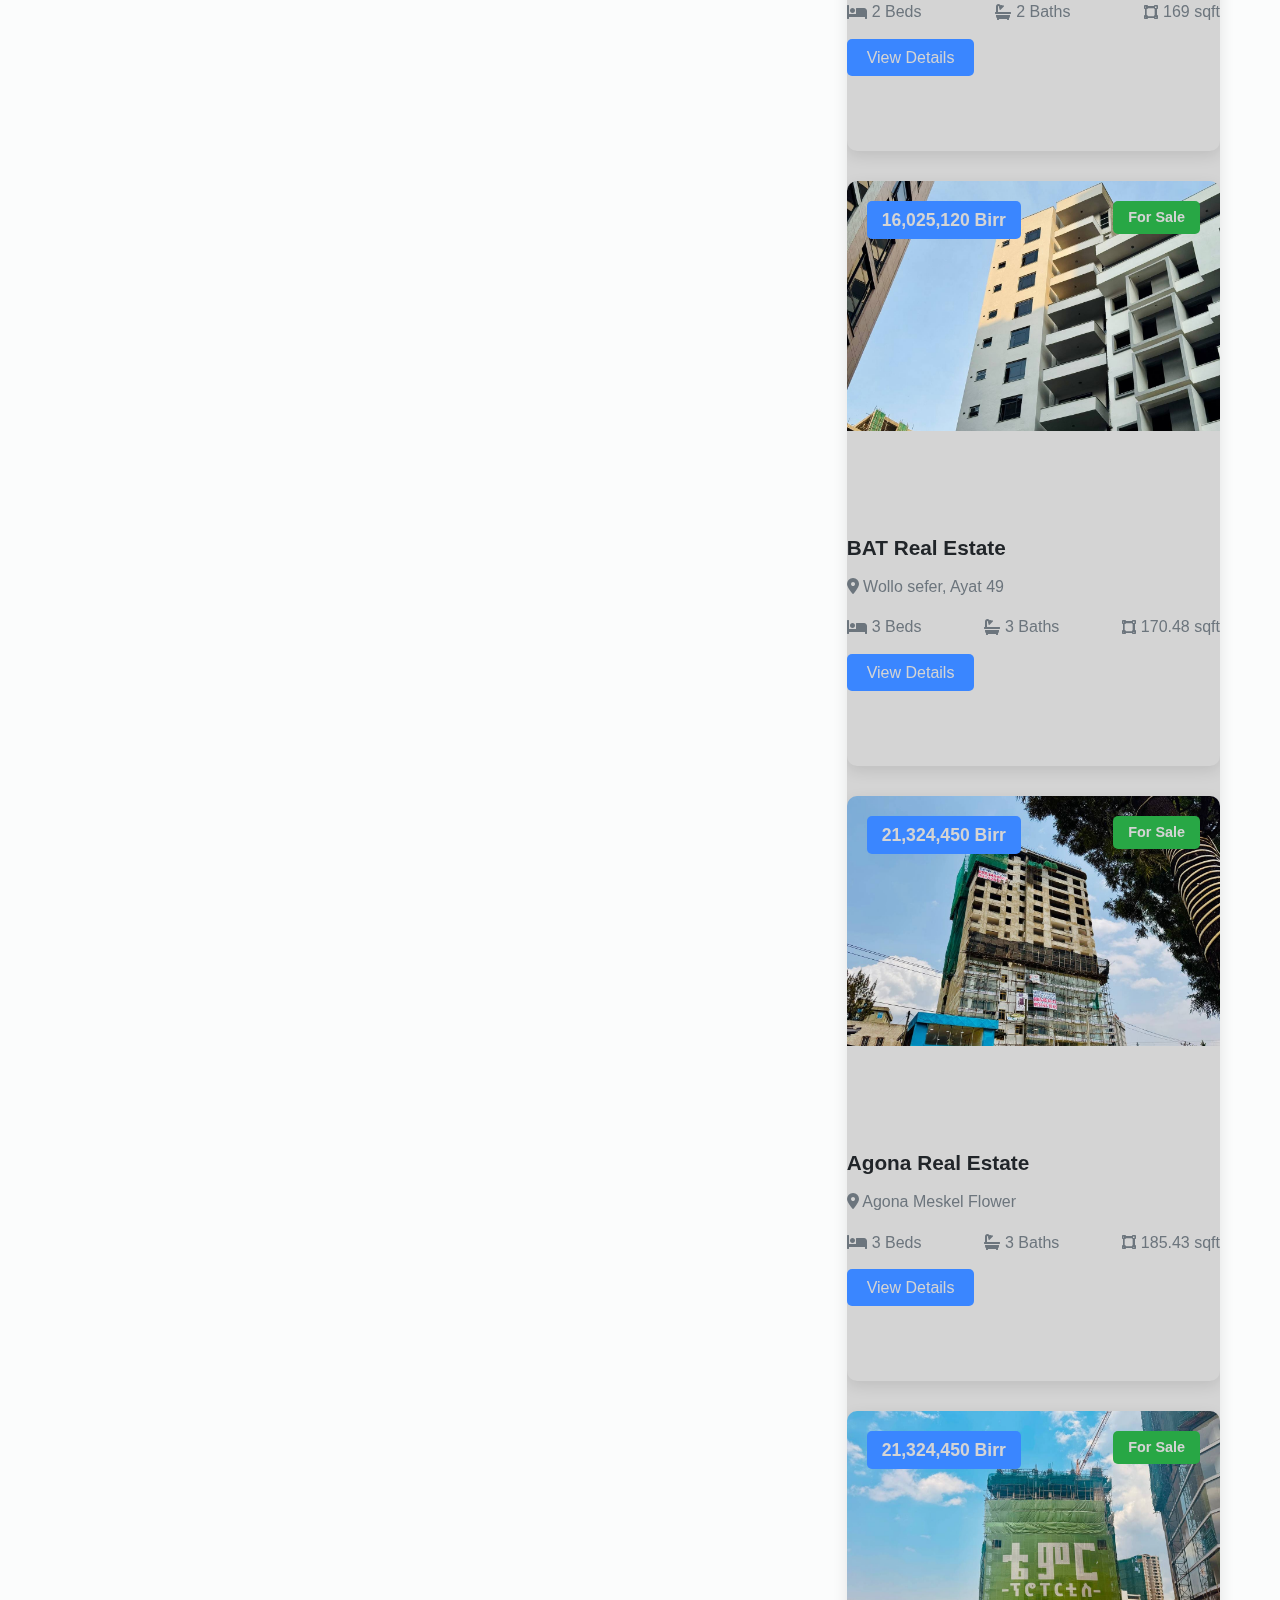
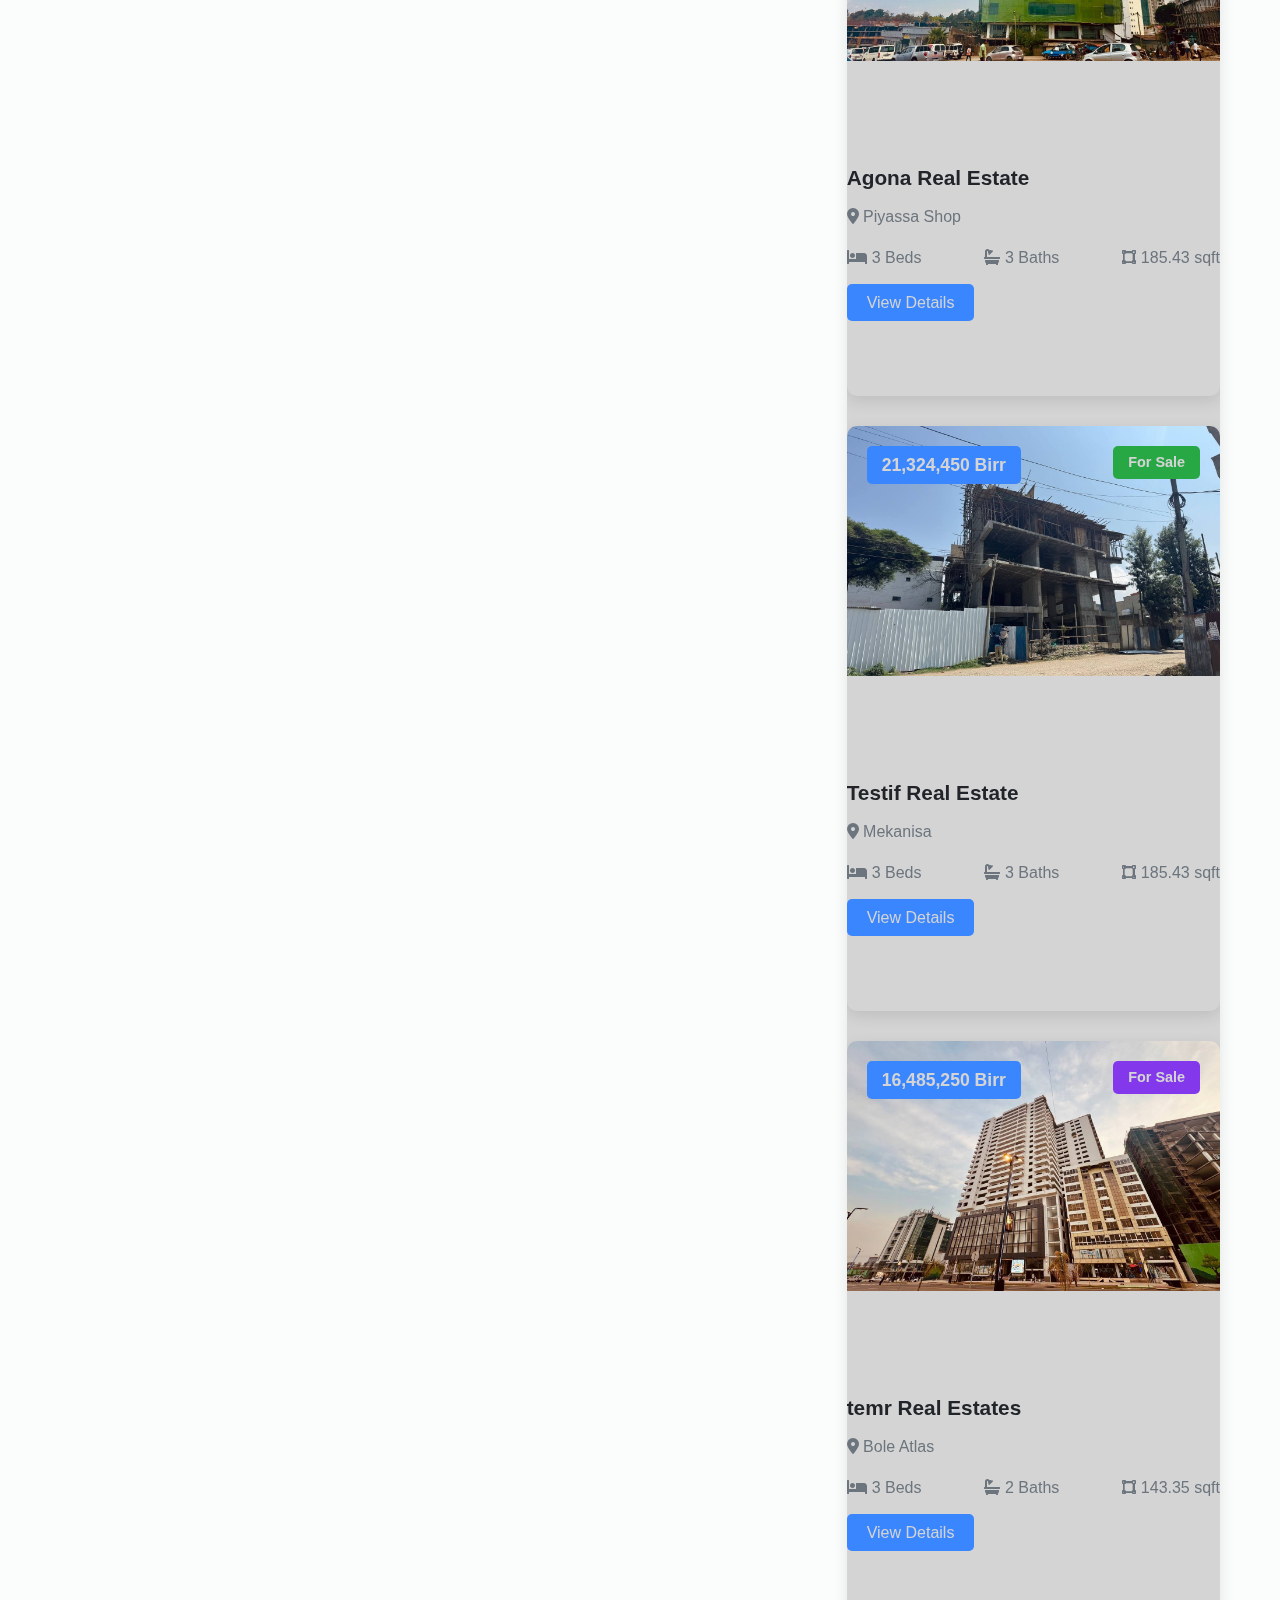
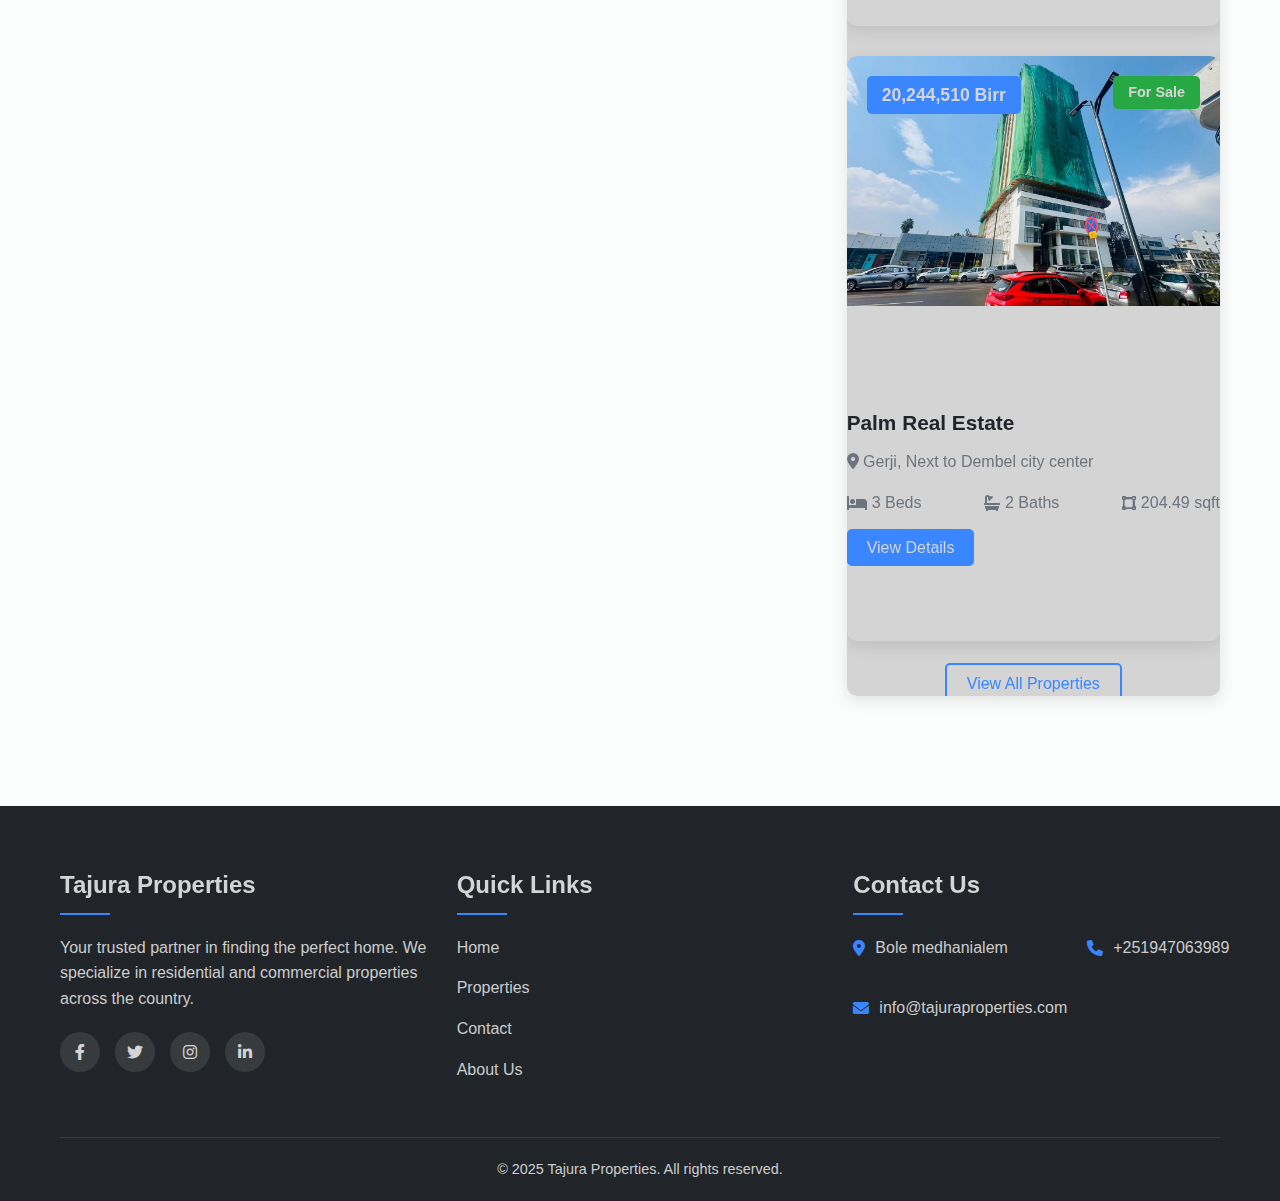
<file: property-details.html>
<!DOCTYPE html>
<html lang="en">
<head>
    <meta charset="UTF-8">
    <meta name="viewport" content="width=device-width, initial-scale=1.0">
    <title>Property Details | Tajura Properties</title>
    <link rel="stylesheet" href="style.css">
    <link rel="shortcut icon" href="favicon.jpg" type="image/x-icon">
    <link rel="stylesheet" href="https://cdnjs.cloudflare.com/ajax/libs/font-awesome/6.0.0-beta3/css/all.min.css">
</head>
<body>
    <!-- Header (same as index.html) -->
    <header class="header">
        <div class="container">
            <div class="logo">
                <a href="index.html"><img src="photo_2024-11-24_01-54-29.jpg" style="width: 50px; height: 50px; border-radius: 50%;"></a>
            </div>
            <nav class="navbar">
                <ul>
                    <li><a href="index.html">Home</a></li>
                    <li><a href="properties.html">Properties</a></li>
                    <li><a href="contact.html">Contact</a></li>
                    
                </ul>
            </nav>
            <div class="mobile-menu">
                <i class="fas fa-bars"></i>
            </div>
        </div>
    </header>

    <!-- Property Details -->
    <section class="property-details">
        <div class="container">
            <div class="property-header">
                <h1 id="property-title">Prime Real Estate</h1>
                <p id="property-location"><i class="fas fa-map-marker-alt"></i> Bole millenium hall</p>
                <div class="price-status">
                    <span id="property-price" class="price">21,324,450 Birr</span>
                    <span id="property-status" class="badge">For Sale</span>
                </div>
            </div>
            
            <div class="property-gallery">
                <div class="main-image">
                    <img id="main-property-image" src="prime.jpeg">
                </div>
                <div class="thumbnail-grid">
                    <div class="thumbnail active" data-image="image/property1.jpg">
                        <a href="palm.html"><img src="palm.jpeg"></a>
                    </div>
                    <div class="thumbnail" data-image="image/bat.jpeg">
                       <a href="ultima.html"> <img src="ultima.jpeg"></a>
                    </div>
                    <div class="thumbnail" data-image="image/property1-3.jpg">
                        <a href="bat.html"><img src="bat.jpeg"></a>
                    </div>
                    <div class="thumbnail" data-image="image/property1-4.jpg">
                        <a href="testif.html"><img src="testif.jpeg"></a>
                    </div>
                    <div class="thumbnail" data-image="image/property1-5.jpg">
                        <a href="temr.html"><img src="temr.jpeg"></a>
                    </div>
                    <div class="thumbnail" data-image="image/property1-5.jpg">
                        <a href="agona.html"><img src="agona.jpeg"></a>
                    </div>
                    <div class="thumbnail" data-image="image/property1-5.jpg">
                        <a href="cosmopolitan.html"><img src="cosmopolitan.jpeg"></a>
                    </div>
                </div>
            </div>
            
            <div class="property-content">
                <div class="property-info">
                    <h2>Property Details</h2>
                    <div class="details-grid">
                        <div class="detail">
                            <span class="label">Property ID</span>
                            <span class="value" id="property-id">PP001</span>
                        </div>
                        <div class="detail">
                            <span class="label">Property Type</span>
                            <span class="value" id="property-type">Apartment</span>
                        </div>
                        <div class="detail">
                            <span class="label">Progress</span>
                            <span class="value" id="property-bedrooms">On going</span>
                        </div>
                        <div class="detail">
                            <span class="label">Statues</span>
                            <span class="value" id="property-bathrooms">Unfinished</span>
                        </div>
                        <div class="detail">
                            <span class="label">Area</span>
                            <span class="value" id="property-area">2,500 sqft</span>
                        </div>
                        <div class="detail">
                            <span class="label">Year Built</span>
                            <span class="value" id="property-year">10</span>
                        </div>
                        <div class="detail">
                            <span class="label">Garage</span>
                            <span class="value" id="property-garage">2 cars</span>
                        </div>
                        <div class="detail">
                            <span class="label">Garage Size</span>
                            <span class="value" id="property-garage-size">400 sqft</span>
                        </div>
                    </div>
                    
                    <h2>Description</h2>
                    <div class="description" id="property-description">
                        <p>This stunning modern Apartment in the heart of Addis Ababa offers luxury living at its finest. The property features an open floor plan with floor-to-ceiling windows that flood the space with natural light.</p>
                        <p>The gourmet kitchen is equipped with high-end stainless steel appliances, custom cabinetry, and a large center island. The master suite includes a spa-like bathroom with dual vanities, a soaking tub, and a walk-in shower.</p>
                        <p>Outdoor living is emphasized with a spacious patio, infinity pool, and professionally landscaped gardens. Smart home technology throughout allows for seamless control of lighting, temperature, and security.</p>
                        <p>Located in one of Addis Ababa' most sought-after neighborhoods, this property is just minutes from world-class shopping, dining, and entertainment.</p>
                    </div>
                    
                    <h2>Amenities</h2>
                    <div class="amenities-grid">
                        <div class="amenity">
                            <i class="fas fa-swimming-pool"></i>
                            <span>Swimming Pool</span>
                        </div>
                        <div class="amenity">
                            <i class="fas fa-wifi"></i>
                            <span>High-Speed Internet</span>
                        </div>
                        <div class="amenity">
                            <i class="fas fa-thermometer-half"></i>
                            <span>Central Air</span>
                        </div>
                        <div class="amenity">
                            <i class="fas fa-fire"></i>
                            <span>Fireplace</span>
                        </div>
                        <div class="amenity">
                            <i class="fas fa-tshirt"></i>
                            <span>Laundry Room</span>
                        </div>
                        <div class="amenity">
                            <i class="fas fa-tv"></i>
                            <span>Cable TV</span>
                        </div>
                        <div class="amenity">
                            <i class="fas fa-car"></i>
                            <span>Garage</span>
                        </div>
                        <div class="amenity">
                            <i class="fas fa-wind"></i>
                            <span>Central Heating</span>
                        </div>
                    </div>
                    
                    <h2>Floor Plans</h2>
                    <div class="floor-plans">
                        <div class="floor-plan">
                            <img src="prime.jpeg" alt="First Floor Plan">
                            <p>First Floor - 1,800 sqft</p>
                        </div>
                        <div class="floor-plan">
                            <img src="prime.jpeg" alt="Second Floor Plan">
                            <p>Second Floor - 1,400 sqft</p>
                        </div>
                    </div>
                    
                    <h2>Location</h2>
                    <div class="property-map">
                        <iframe src="https://maps.app.goo.gl/bQ8zobN7o6XoBkCs8" width="100%" height="450" style="border:0;" allowfullscreen="" loading="lazy"></iframe>
                    </div>
                </div>
                
                <div class="property-sidebar">
                    <div class="agent-card">
                        <div class="agent-image">
                            <img src="agent1.jpg">
                        </div>
                        <div class="agent-details">
                            <h3>Remedan Junid</h3>
                            <p class="agent-title">Senior Real Estate Agent</p>
                            <p><i class="fas fa-phone"></i> 0977579361</p>
                            <p><i class="fas fa-envelope"></i> junidremedan@gmail.com</p>
                           <button style="width: 100px;height: 55px; border-radius: 10%; background-color: green;"><a href="tel:+251947063989">Contact Agent</a></button>
                        </div>
            <div class="similar-properties">
                <h2>Similar Properties</h2>
                <div class="properties-grid">
            <div class="properties-grid">
                <!-- Property 1 -->
                <div class="property-card">
                    <div class="property-image">
                        <img src="prime.jpeg">
                        <span class="price">21,324,450 Birr</span>
                        <span class="badge">For Sale</span>
                    </div>
                    <div class="property-details">
                        <h3>Prime Real Estates</h3>
                        <p><i class="fas fa-map-marker-alt"></i> Bole millenium hall, Bole Japan</p>
                        <div class="features">
                            <span><i class="fas fa-bed"></i> 3 Beds</span>
                            <span><i class="fas fa-bath"></i> 3 Baths</span>
                            <span><i class="fas fa-vector-square"></i> 185.43 sqft</span>
                        </div>
                        <a href="property-details.html" class="btn">View Details</a>
                    </div>
                </div>

                 <!-- Property 2 -->
                 <div class="property-card">
                    <div class="property-image">
                        <img src="ultima.jpeg">
                        <span class="price"> 10,608,480 Birr</span>
                        <span class="badge">For Sale</span>
                    </div>
                    <div class="property-details">
                        <h3>Ultima Real Estates</h3>
                        <p><i class="fas fa-map-marker-alt"></i> saris </p>
                        <div class="features">
                            <span><i class="fas fa-bed"></i> 2 Beds</span>
                            <span><i class="fas fa-bath"></i> 2 Baths</span>
                            <span><i class="fas fa-vector-square"></i> 111.2 sqft</span>
                        </div>
                        <a href="ultima.html" class="btn">View Details</a>
                    </div>
                </div>

                 <!-- Property 3 -->
                 <div class="property-card">
                    <div class="property-image">
                        <img src="cosmopolitan.jpeg">
                        <span class="price">21,970,000 Birr</span>
                        <span class="badge">For Sale</span>
                    </div>
                    <div class="property-details">
                        <h3>Cosmopolitan Real Estates</h3>
                        <p><i class="fas fa-map-marker-alt"></i> bole Olympiya,</p>
                        <div class="features">
                            <span><i class="fas fa-bed"></i> 2 Beds</span>
                            <span><i class="fas fa-bath"></i> 2 Baths</span>
                            <span><i class="fas fa-vector-square"></i> 169 sqft</span>
                        </div>
                        <a href="cosmopolitan.html" class="btn">View Details</a>
                    </div>
                </div>

                 <!-- Property 4 -->
                 <div class="property-card">
                    <div class="property-image">
                        <img src="bat.jpeg">
                        <span class="price">16,025,120 Birr</span>
                        <span class="badge">For Sale</span>
                    </div>
                    <div class="property-details">
                        <h3>BAT Real Estate</h3>
                        <p><i class="fas fa-map-marker-alt"></i> Wollo sefer, Ayat 49</p>
                        <div class="features">
                            <span><i class="fas fa-bed"></i> 3 Beds</span>
                            <span><i class="fas fa-bath"></i> 3 Baths</span>
                            <span><i class="fas fa-vector-square"></i>  170.48 sqft</span>
                        </div>
                        <a href="bat.html" class="btn">View Details</a>
                    </div>
                </div>

                 <!-- Property 5 -->
                 <div class="property-card">
                    <div class="property-image">
                        <img src="agona.jpeg">
                        <span class="price">21,324,450 Birr</span>
                        <span class="badge">For Sale</span>
                    </div>
                    <div class="property-details">
                        <h3>Agona Real Estate</h3>
                        <p><i class="fas fa-map-marker-alt"></i> Agona Meskel Flower</p>
                        <div class="features">
                            <span><i class="fas fa-bed"></i> 3 Beds</span>
                            <span><i class="fas fa-bath"></i> 3 Baths</span>
                            <span><i class="fas fa-vector-square"></i> 185.43 sqft</span>
                        </div>
                        <a href="property-details.html" class="btn">View Details</a>
                    </div>
                </div>

                <!-- Property 6 -->
                <div class="property-card">
                    <div class="property-image">
                        <img src="temr.jpeg">
                        <span class="price">21,324,450 Birr</span>
                        <span class="badge">For Sale</span>
                    </div>
                    <div class="property-details">
                        <h3>Agona Real Estate</h3>
                        <p><i class="fas fa-map-marker-alt"></i> Piyassa Shop</p>
                        <div class="features">
                            <span><i class="fas fa-bed"></i> 3 Beds</span>
                            <span><i class="fas fa-bath"></i> 3 Baths</span>
                            <span><i class="fas fa-vector-square"></i> 185.43 sqft</span>
                        </div>
                        <a href="agona.html" class="btn">View Details</a>
                    </div>
                </div>

                <!-- Property 7 -->
                <div class="property-card">
                    <div class="property-image">
                        <img src="testif.jpeg">
                        <span class="price">21,324,450 Birr</span>
                        <span class="badge">For Sale</span>
                    </div>
                    <div class="property-details">
                        <h3>Testif Real Estate</h3>
                        <p><i class="fas fa-map-marker-alt"></i> Mekanisa</p>
                        <div class="features">
                            <span><i class="fas fa-bed"></i> 3 Beds</span>
                            <span><i class="fas fa-bath"></i> 3 Baths</span>
                            <span><i class="fas fa-vector-square"></i> 185.43 sqft</span>
                        </div>
                        <a href="testif.html" class="btn">View Details</a>
                    </div>
                </div>


                <!-- Property 8 -->
                <div class="property-card">
                    <div class="property-image">
                        <img src="IMG_0049.jpeg"><span class="price"> 16,485,250 Birr</span>
                        <span class="badge rent">For Sale</span>
                    </div>
                    <div class="property-details">
                        <h3>temr Real Estates</h3>
                        <p><i class="fas fa-map-marker-alt"></i> Bole Atlas</p>
                        <div class="features">
                            <span><i class="fas fa-bed"></i> 3 Beds</span>
                            <span><i class="fas fa-bath"></i> 2 Baths</span>
                            <span><i class="fas fa-vector-square"></i>  143.35 sqft</span>
                        </div>
                        <a href="temr.html" class="btn">View Details</a>
                    </div>
                </div>

                <!-- Property 9 -->
                <div class="property-card">
                    <div class="property-image">
                        <img src="palm.jpeg">
                        <span class="price"> 20,244,510 Birr</span>
                        <span class="badge">For Sale</span>
                    </div>
                    <div class="property-details">
                        <h3>Palm Real Estate</h3>
                        <p><i class="fas fa-map-marker-alt"></i> Gerji, Next to Dembel city center </p>
                        <div class="features">
                            <span><i class="fas fa-bed"></i> 3 Beds</span>
                            <span><i class="fas fa-bath"></i> 2 Baths</span>
                            <span><i class="fas fa-vector-square"></i> 204.49 sqft</span>
                        </div>
                        <a href="palm.html" class="btn">View Details</a>
                    </div>
                </div>
            </div>
            <div class="text-center">
                <a href="properties.html" class="btn view-all">View All Properties</a>
            </div>
        
                </div>
            </div>
        </div>
    </section>

    <!-- Footer (same as index.html) -->
    <footer class="footer">
        <div class="container">
            <div class="footer-grid">
                <div class="footer-col">
                    <h3>Tajura Properties</h3>
                    <p>Your trusted partner in finding the perfect home. We specialize in residential and commercial properties across the country.</p>
                    <div class="social-links">
                        <a href="#"><i class="fab fa-facebook-f"></i></a>
                        <a href="#"><i class="fab fa-twitter"></i></a>
                        <a href="#"><i class="fab fa-instagram"></i></a>
                        <a href="#"><i class="fab fa-linkedin-in"></i></a>
                    </div>
                </div>
                <div class="footer-col">
                    <h3>Quick Links</h3>
                    <ul>
                        <li><a href="index.html">Home</a></li>
                        <li><a href="properties.html">Properties</a></li>
                        <li><a href="contact.html">Contact</a></li>
                        <li><a href="#">About Us</a></li>
                        
                    </ul>
                </div>
                <div class="footer-col">
                    <h3>Contact Us</h3>
                    <ul class="contact-info">
                        <li><i class="fas fa-map-marker-alt"></i> Bole medhanialem</li>
                        <li><i class="fas fa-phone"></i>+251947063989</li>
                        <li><i class="fas fa-envelope"></i> info@tajuraproperties.com</li>
                    </ul>
                </div>
            </div>
            <div class="copyright">
                <p>&copy; 2025 Tajura Properties. All rights reserved.</p>
            </div>
        </div>
    </footer>

    <script src="script.js"></script>
</file>
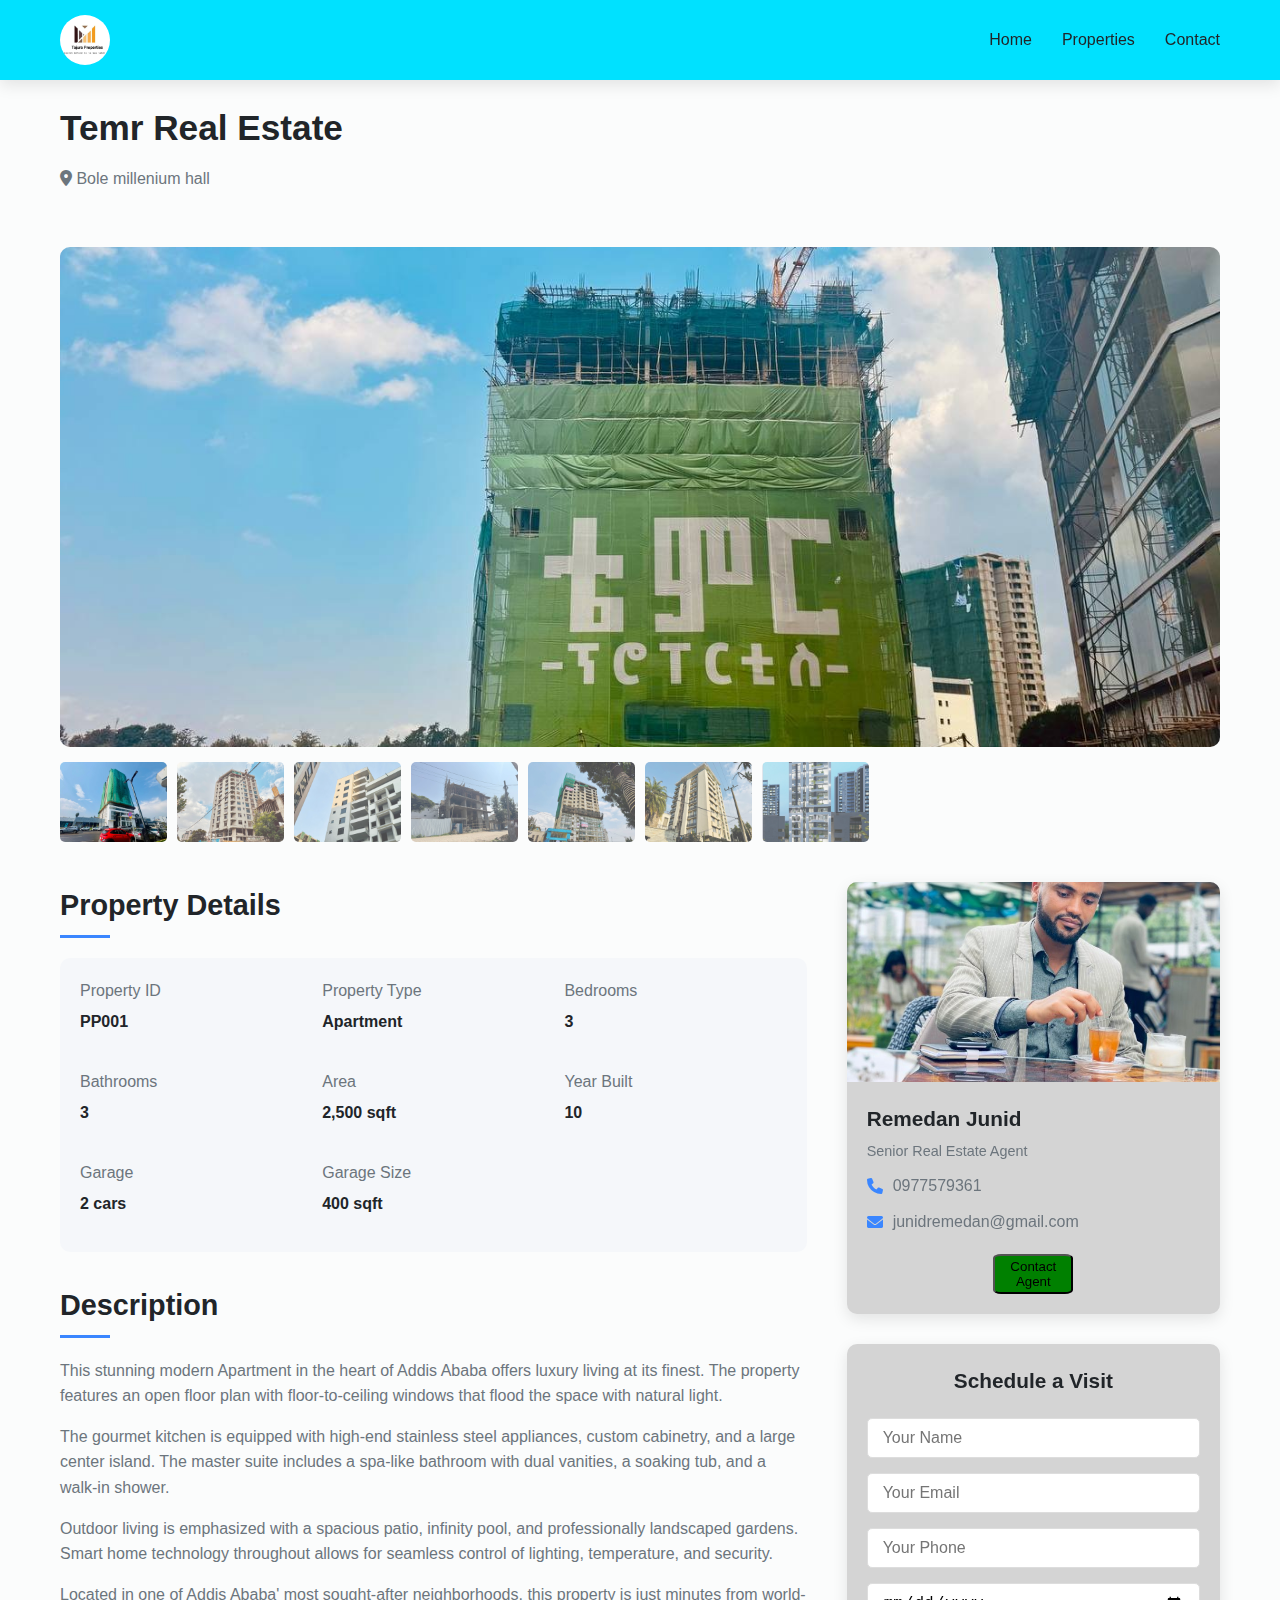
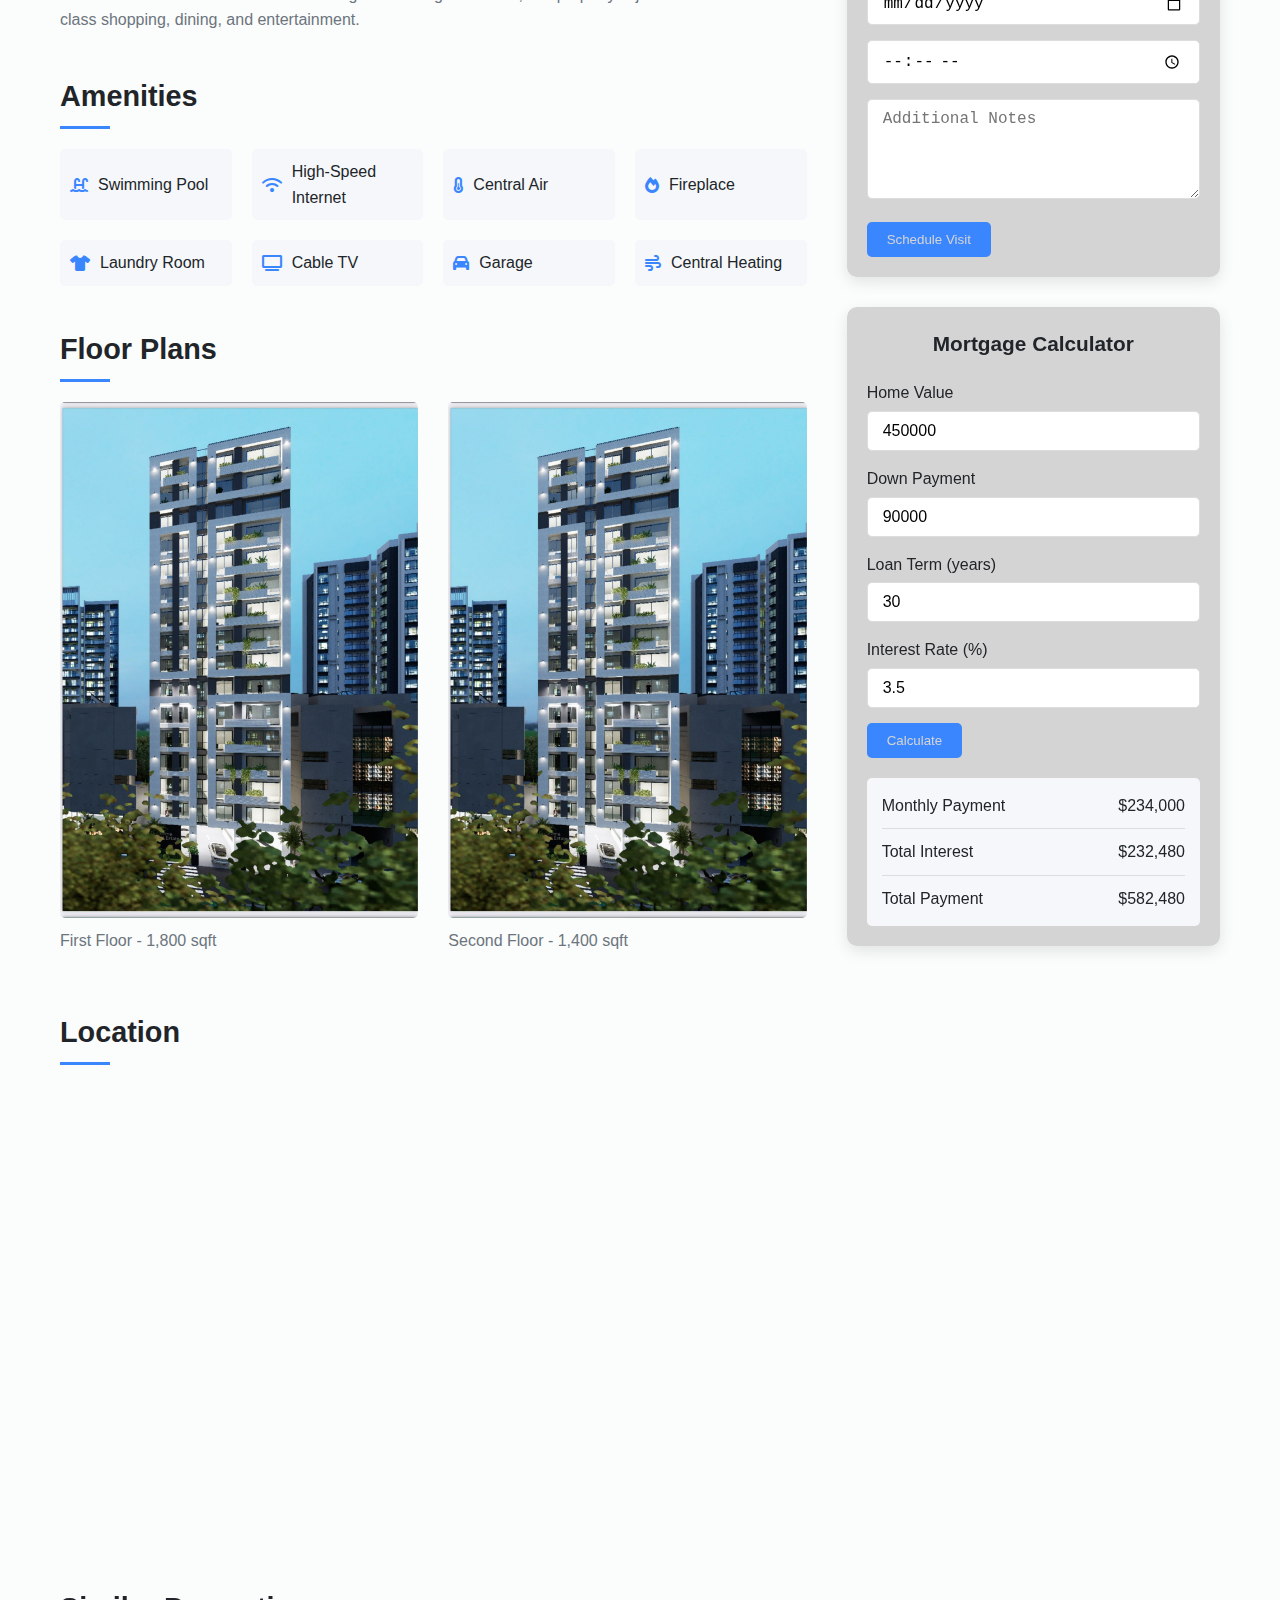
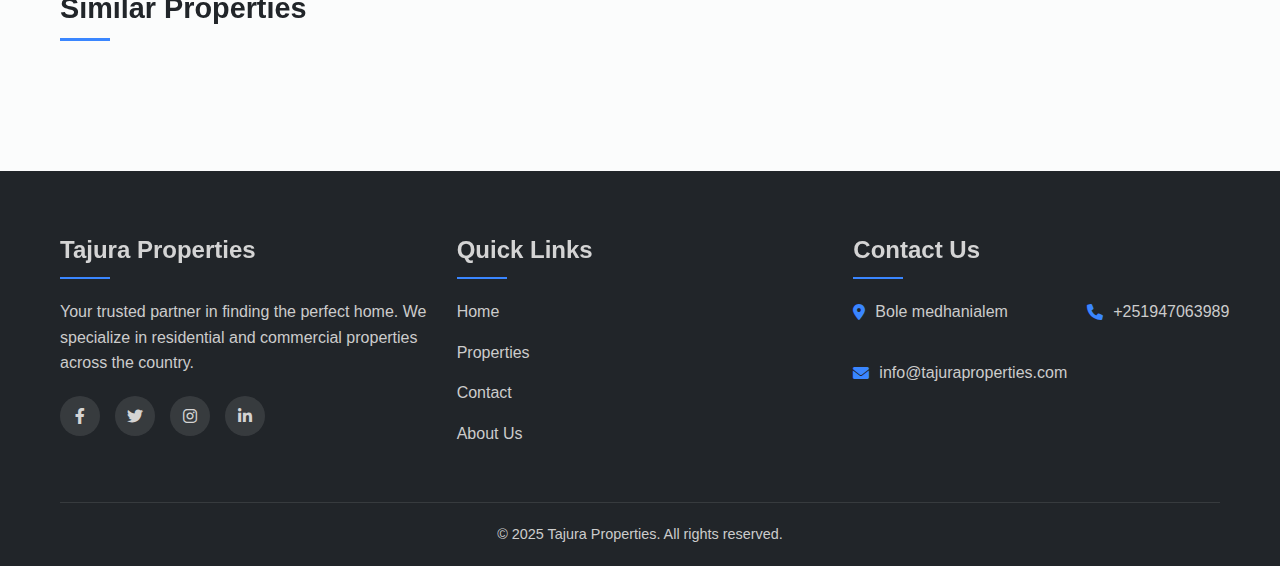
<file: temr.html>
<!DOCTYPE html>
<html lang="en">
<head>
    <meta charset="UTF-8">
    <meta name="viewport" content="width=device-width, initial-scale=1.0">
    <title>Property Details | Tajura Properties</title>
    <link rel="stylesheet" href="style.css">
    <link rel="shortcut icon" href="favicon.jpg" type="image/x-icon">
    <link rel="stylesheet" href="https://cdnjs.cloudflare.com/ajax/libs/font-awesome/6.0.0-beta3/css/all.min.css">
</head>
<body>
    <!-- Header (same as index.html) -->
    <header class="header">
        <div class="container">
            <div class="logo">
                <a href="index.html"><img src="photo_2024-11-24_01-54-29.jpg" style="width: 50px; height: 50px; border-radius: 50%;"></a>
            </div>
            <nav class="navbar">
                <ul>
                    <li><a href="index.html">Home</a></li>
                    <li><a href="properties.html">Properties</a></li>
                    <li><a href="contact.html">Contact</a></li>
                    
                </ul>
            </nav>
            <div class="mobile-menu">
                <i class="fas fa-bars"></i>
            </div>
        </div>
    </header>

    <!-- Property Details -->
    <section class="property-details">
        <div class="container">
            <div class="property-header">
                <h1 id="property-title">Temr Real Estate</h1>
                <p id="property-location"><i class="fas fa-map-marker-alt"></i> Bole millenium hall</p>
                <div class="price-status">
                    <span id="property-price" class="price">21,324,450 Birr</span>
                    <span id="property-status" class="badge">For Sale</span>
                </div>
            </div>
            
            <div class="property-gallery">
                <div class="main-image">
                    <img id="main-property-image" src="temr.jpeg">
                </div>
                <div class="thumbnail-grid">
                    <div class="thumbnail active" data-image="image/property1.jpg">
                       <a href="palm.html"><img src="palm.jpeg"></a>
                    </div>
                    <div class="thumbnail" data-image="image/bat.jpeg">
                        <a href="ultima.html"><img src="ultima.jpeg"></a>
                    </div>
                    <div class="thumbnail" data-image="image/property1-3.jpg">
                        <a href="bat.html"><img src="bat.jpeg"></a>
                    </div>
                    <div class="thumbnail" data-image="image/property1-4.jpg">
                        <a href="testif.html"><img src="testif.jpeg"></a>
                    </div>
                    <div class="thumbnail" data-image="image/property1-5.jpg">
                        <a href="agona.html"><img src="agona.jpeg"></a>
                    </div>
                    <div class="thumbnail" data-image="image/property1-5.jpg">
                        <a href="cosmopolitan.html"><img src="cosmopolitan.jpeg"></a>
                    </div>
                    <div class="thumbnail" data-image="image/property1-5.jpg">
                        <a href="property-details.html"><img src="prime.jpeg"></a>
                    </div>
                </div>
            </div>
            
            <div class="property-content">
                <div class="property-info">
                    <h2>Property Details</h2>
                    <div class="details-grid">
                        <div class="detail">
                            <span class="label">Property ID</span>
                            <span class="value" id="property-id">PP001</span>
                        </div>
                        <div class="detail">
                            <span class="label">Property Type</span>
                            <span class="value" id="property-type">Apartment</span>
                        </div>
                        <div class="detail">
                            <span class="label">Bedrooms</span>
                            <span class="value" id="property-bedrooms">3</span>
                        </div>
                        <div class="detail">
                            <span class="label">Bathrooms</span>
                            <span class="value" id="property-bathrooms">3</span>
                        </div>
                        <div class="detail">
                            <span class="label">Area</span>
                            <span class="value" id="property-area">2,500 sqft</span>
                        </div>
                        <div class="detail">
                            <span class="label">Year Built</span>
                            <span class="value" id="property-year">10</span>
                        </div>
                        <div class="detail">
                            <span class="label">Garage</span>
                            <span class="value" id="property-garage">2 cars</span>
                        </div>
                        <div class="detail">
                            <span class="label">Garage Size</span>
                            <span class="value" id="property-garage-size">400 sqft</span>
                        </div>
                    </div>
                    
                    <h2>Description</h2>
                    <div class="description" id="property-description">
                        <p>This stunning modern Apartment in the heart of Addis Ababa offers luxury living at its finest. The property features an open floor plan with floor-to-ceiling windows that flood the space with natural light.</p>
                        <p>The gourmet kitchen is equipped with high-end stainless steel appliances, custom cabinetry, and a large center island. The master suite includes a spa-like bathroom with dual vanities, a soaking tub, and a walk-in shower.</p>
                        <p>Outdoor living is emphasized with a spacious patio, infinity pool, and professionally landscaped gardens. Smart home technology throughout allows for seamless control of lighting, temperature, and security.</p>
                        <p>Located in one of Addis Ababa' most sought-after neighborhoods, this property is just minutes from world-class shopping, dining, and entertainment.</p>
                    </div>
                    
                    <h2>Amenities</h2>
                    <div class="amenities-grid">
                        <div class="amenity">
                            <i class="fas fa-swimming-pool"></i>
                            <span>Swimming Pool</span>
                        </div>
                        <div class="amenity">
                            <i class="fas fa-wifi"></i>
                            <span>High-Speed Internet</span>
                        </div>
                        <div class="amenity">
                            <i class="fas fa-thermometer-half"></i>
                            <span>Central Air</span>
                        </div>
                        <div class="amenity">
                            <i class="fas fa-fire"></i>
                            <span>Fireplace</span>
                        </div>
                        <div class="amenity">
                            <i class="fas fa-tshirt"></i>
                            <span>Laundry Room</span>
                        </div>
                        <div class="amenity">
                            <i class="fas fa-tv"></i>
                            <span>Cable TV</span>
                        </div>
                        <div class="amenity">
                            <i class="fas fa-car"></i>
                            <span>Garage</span>
                        </div>
                        <div class="amenity">
                            <i class="fas fa-wind"></i>
                            <span>Central Heating</span>
                        </div>
                    </div>
                    
                    <h2>Floor Plans</h2>
                    <div class="floor-plans">
                        <div class="floor-plan">
                            <img src="prime.jpeg" alt="First Floor Plan">
                            <p>First Floor - 1,800 sqft</p>
                        </div>
                        <div class="floor-plan">
                            <img src="prime.jpeg" alt="Second Floor Plan">
                            <p>Second Floor - 1,400 sqft</p>
                        </div>
                    </div>
                    
                    <h2>Location</h2>
                    <div class="property-map">
                        <iframe src="https://maps.app.goo.gl/bQ8zobN7o6XoBkCs8" width="100%" height="450" style="border:0;" allowfullscreen="" loading="lazy"></iframe>
                    </div>
                </div>
                
                <div class="property-sidebar">
                    <div class="agent-card">
                        <div class="agent-image">
                            <img src="agent1.jpg">
                        </div>
                        <div class="agent-details">
                            <h3>Remedan Junid</h3>
                            <p class="agent-title">Senior Real Estate Agent</p>
                            <p><i class="fas fa-phone"></i> 0977579361</p>
                            <p><i class="fas fa-envelope"></i> junidremedan@gmail.com</p>
                           <a href="tel:+251947063989"><button style="width: 80px;height: 40px; border-radius: 10%; background-color: green;">Contact Agent</button></a>
                        </div>
                    </div>
                    
                    <div class="schedule-visit">
                        <h3>Schedule a Visit</h3>
                        <form id="visit-form">
                            <div class="form-group">
                                <input type="text" placeholder="Your Name" required>
                            </div>
                            <div class="form-group">
                                <input type="email" placeholder="Your Email" required>
                            </div>
                            <div class="form-group">
                                <input type="tel" placeholder="Your Phone" required>
                            </div>
                            <div class="form-group">
                                <input type="date" placeholder="Visit Date" required>
                            </div>
                            <div class="form-group">
                                <input type="time" placeholder="Visit Time" required>
                            </div>
                            <div class="form-group">
                                <textarea placeholder="Additional Notes"></textarea>
                            </div>
                            <button type="submit" class="btn">Schedule Visit</button>
                        </form>
                    </div>
                    
                    <div class="mortgage-calculator">
                        <h3>Mortgage Calculator</h3>
                        <form id="mortgage-form">
                            <div class="form-group">
                                <label>Home Value</label>
                                <input type="number" id="home-value" value="450000" required>
                            </div>
                            <div class="form-group">
                                <label>Down Payment</label>
                                <input type="number" id="down-payment" value="90000" required>
                            </div>
                            <div class="form-group">
                                <label>Loan Term (years)</label>
                                <input type="number" id="loan-term" value="30" required>
                            </div>
                            <div class="form-group">
                                <label>Interest Rate (%)</label>
                                <input type="number" id="interest-rate" value="3.5" step="0.01" required>
                            </div>
                            <button type="button" id="calculate-btn" class="btn">Calculate</button>
                        </form>
                        <div class="results" id="mortgage-results">
                            <div class="result">
                                <span>Monthly Payment</span>
                                <span id="monthly-payment">$234,000</span>
                            </div>
                            <div class="result">
                                <span>Total Interest</span>
                                <span id="total-interest">$232,480</span>
                            </div>
                            <div class="result">
                                <span>Total Payment</span>
                                <span id="total-payment">$582,480</span>
                            </div>
                        </div>
                    </div>
                </div>
            </div>
            
            <div class="similar-properties">
                <h2>Similar Properties</h2>
                <div class="properties-grid">
                    <!-- Similar properties will be loaded here by JavaScript -->
                </div>
            </div>
        </div>
    </section>

    <!-- Footer (same as index.html) -->
    <footer class="footer">
        <div class="container">
            <div class="footer-grid">
                <div class="footer-col">
                    <h3>Tajura Properties</h3>
                    <p>Your trusted partner in finding the perfect home. We specialize in residential and commercial properties across the country.</p>
                    <div class="social-links">
                        <a href="#"><i class="fab fa-facebook-f"></i></a>
                        <a href="#"><i class="fab fa-twitter"></i></a>
                        <a href="#"><i class="fab fa-instagram"></i></a>
                        <a href="#"><i class="fab fa-linkedin-in"></i></a>
                    </div>
                </div>
                <div class="footer-col">
                    <h3>Quick Links</h3>
                    <ul>
                        <li><a href="index.html">Home</a></li>
                        <li><a href="properties.html">Properties</a></li>
                        <li><a href="contact.html">Contact</a></li>
                        <li><a href="#">About Us</a></li>
                        
                    </ul>
                </div>
                <div class="footer-col">
                    <h3>Contact Us</h3>
                    <ul class="contact-info">
                        <li><i class="fas fa-map-marker-alt"></i> Bole medhanialem</li>
                        <li><i class="fas fa-phone"></i>+251947063989</li>
                        <li><i class="fas fa-envelope"></i> info@tajuraproperties.com</li>
                    </ul>
                </div>
            </div>
            <div class="copyright">
                <p>&copy; 2025 Tajura Properties. All rights reserved.</p>
            </div>
        </div>
    </footer>

    <script src="script.js"></script>
    <script>
        // Property data (in a real app, this would come from an API)
        const properties = [
            {
                id: 1,
                title: "Modern Villa in Beverly Hills",
                location: "Beverly Hills, CA",
                price: 450000,
                type: "villa",
                bedrooms: 4,
                bathrooms: 3,
                area: 3200,
                status: "sale",
                image: "images/property1.jpg",
                description: "This stunning modern villa in the heart of Beverly Hills offers luxury living at its finest. The property features an open floor plan with floor-to-ceiling windows that flood the space with natural light. The gourmet kitchen is equipped with high-end stainless steel appliances, custom cabinetry, and a large center island. The master suite includes a spa-like bathroom with dual vanities, a soaking tub, and a walk-in shower. Outdoor living is emphasized with a spacious patio, infinity pool, and professionally landscaped gardens. Smart home technology throughout allows for seamless control of lighting, temperature, and security. Located in one of Beverly Hills' most sought-after neighborhoods, this property is just minutes from world-class shopping, dining, and entertainment.",
                yearBuilt: 2018,
                garage: "2 cars",
                garageSize: "400 sqft"
            },
            {
                id: 2,
                title: "Luxury Apartment in Manhattan",
                location: "New York, NY",
                price: 1200,
                type: "apartment",
                bedrooms: 2,
                bathrooms: 2,
                area: 1200,
                status: "rent",
                image: "images/property2.jpg"
            },
            {
                id: 3,
                title: "Suburban House in Austin",
                location: "Austin, TX",
                price: 275000,
                type: "house",
                bedrooms: 3,
                bathrooms: 2,
                area: 1800,
                status: "sale",
                image: "images/property3.jpg"
            },
            {
                id: 4,
                title: "Downtown Loft in Chicago",
                location: "Chicago, IL",
                price: 325000,
                type: "apartment",
                bedrooms: 1,
                bathrooms: 1,
                area: 900,
                status: "sale",
                image: "images/property4.jpg"
            },
            {
                id: 5,
                title: "Beachfront Property in Miami",
                location: "Miami, FL",
                price: 850000,
                type: "villa",
                bedrooms: 5,
                bathrooms: 4,
                area: 3800,
                status: "sale",
                image: "images/property5.jpg"
            }
        ];

        // Load property details based on ID from URL
        document.addEventListener('DOMContentLoaded', () => {
            const urlParams = new URLSearchParams(window.location.search);
            const propertyId = parseInt(urlParams.get('id')) || 1;
            
            const property = properties.find(p => p.id === propertyId) || properties[0];
            
            // Set property details
            document.getElementById('property-title').textContent = property.title;
            document.getElementById('property-location').innerHTML = <i class="fas fa-map-marker-alt"></i> ${property.location};
            
            const priceDisplay = property.status === 'rent' 
                ? $${property.price}/mo 
                : $${property.price.toLocaleString()};
            document.getElementById('property-price').textContent = priceDisplay;
            
            const badgeClass = property.status === 'rent' ? 'badge rent' : 'badge';document.getElementById('property-status').className = badgeClass;
            document.getElementById('property-status').textContent = For ${property.status === 'rent' ? 'Rent' : 'Sale'};
            
            document.getElementById('main-property-image').src = property.image;
            document.getElementById('main-property-image').alt = property.title;
            
            document.getElementById('property-id').textContent = PP00${property.id};
            document.getElementById('property-type').textContent = property.type.charAt(0).toUpperCase() + property.type.slice(1);
            document.getElementById('property-bedrooms').textContent = property.bedrooms;
            document.getElementById('property-bathrooms').textContent = property.bathrooms;
            document.getElementById('property-area').textContent = ${property.area.toLocaleString()} sqft;
            
            if (property.yearBuilt) {
                document.getElementById('property-year').textContent = property.yearBuilt;
            }
            if (property.garage) {
                document.getElementById('property-garage').textContent = property.garage;
            }
            if (property.garageSize) {
                document.getElementById('property-garage-size').textContent = property.garageSize;
            }
            if (property.description) {
                document.getElementById('property-description').innerHTML = property.description.split('\n').map(p => <p>${p}</p>).join('');
            }
            
            // Thumbnail click event
            const thumbnails = document.querySelectorAll('.thumbnail');
            thumbnails.forEach(thumb => {
                thumb.addEventListener('click', () => {
                    const newImage = thumb.getAttribute('data-image');
                    document.getElementById('main-property-image').src = newImage;
                    
                    thumbnails.forEach(t => t.classList.remove('active'));
                    thumb.classList.add('active');
                });
            });
            
            // Mortgage calculator
            document.getElementById('calculate-btn').addEventListener('click', calculateMortgage);
            
            function calculateMortgage() {
                const homeValue = parseFloat(document.getElementById('home-value').value);
                const downPayment = parseFloat(document.getElementById('down-payment').value);
                const loanTerm = parseFloat(document.getElementById('loan-term').value);
                const interestRate = parseFloat(document.getElementById('interest-rate').value) / 100 / 12;
                
                const loanAmount = homeValue - downPayment;
                const numberOfPayments = loanTerm * 12;
                
                // Monthly payment calculation
                const monthlyPayment = (loanAmount * interestRate * Math.pow(1 + interestRate, numberOfPayments)) / 
                                     (Math.pow(1 + interestRate, numberOfPayments) - 1);
                
                const totalPayment = monthlyPayment * numberOfPayments;
                const totalInterest = totalPayment - loanAmount;
                
                document.getElementById('monthly-payment').textContent = $${monthlyPayment.toFixed(2)};
                document.getElementById('total-interest').textContent = $${totalInterest.toFixed(2)};
                document.getElementById('total-payment').textContent = $${totalPayment.toFixed(2)};
            }
            
            // Load similar properties (same type)
            const similarProperties = properties.filter(p => p.type === property.type && p.id !== property.id);
            const similarPropertiesGrid = document.querySelector('.similar-properties .properties-grid');if (similarProperties.length > 0) {
                similarProperties.slice(0, 3).forEach(property => {
                    const priceDisplay = property.status === 'rent' 
                        ? $${property.price}/mo 
                        : $${property.price.toLocaleString()};
                    
                    const badgeClass = property.status === 'rent' ? 'badge rent' : 'badge';
                    
                    const propertyCard = document.createElement('div');
                    propertyCard.className = 'property-card';
                    propertyCard.innerHTML = 
                        <div class="property-image">
                            <img src="${property.image}" alt="${property.title}">
                            <span class="price">${priceDisplay}</span>
                            <span class="${badgeClass}">For ${property.status === 'rent' ? 'Rent' : 'Sale'}</span>
                        </div>
                        <div class="property-details">
                            <h3>${property.title}</h3>
                            <p><i class="fas fa-map-marker-alt"></i> ${property.location}</p>
                            <div class="features">
                                <span><i class="fas fa-bed"></i> ${property.bedrooms} Beds</span>
                                <span><i class="fas fa-bath"></i> ${property.bathrooms} Baths</span>
                                <span><i class="fas fa-vector-square"></i> ${property.area} sqft</span>
                            </div>
                            <a href="property-details.html?id=${property.id}" class="btn">View Details</a>
                        </div>
                    ;
                    
                    similarPropertiesGrid.appendChild(propertyCard);
                });
            } else {
                similarPropertiesGrid.innerHTML = '<p>No similar properties found.</p>';
            }
        });
    </script>
</body>
</html>
</file>
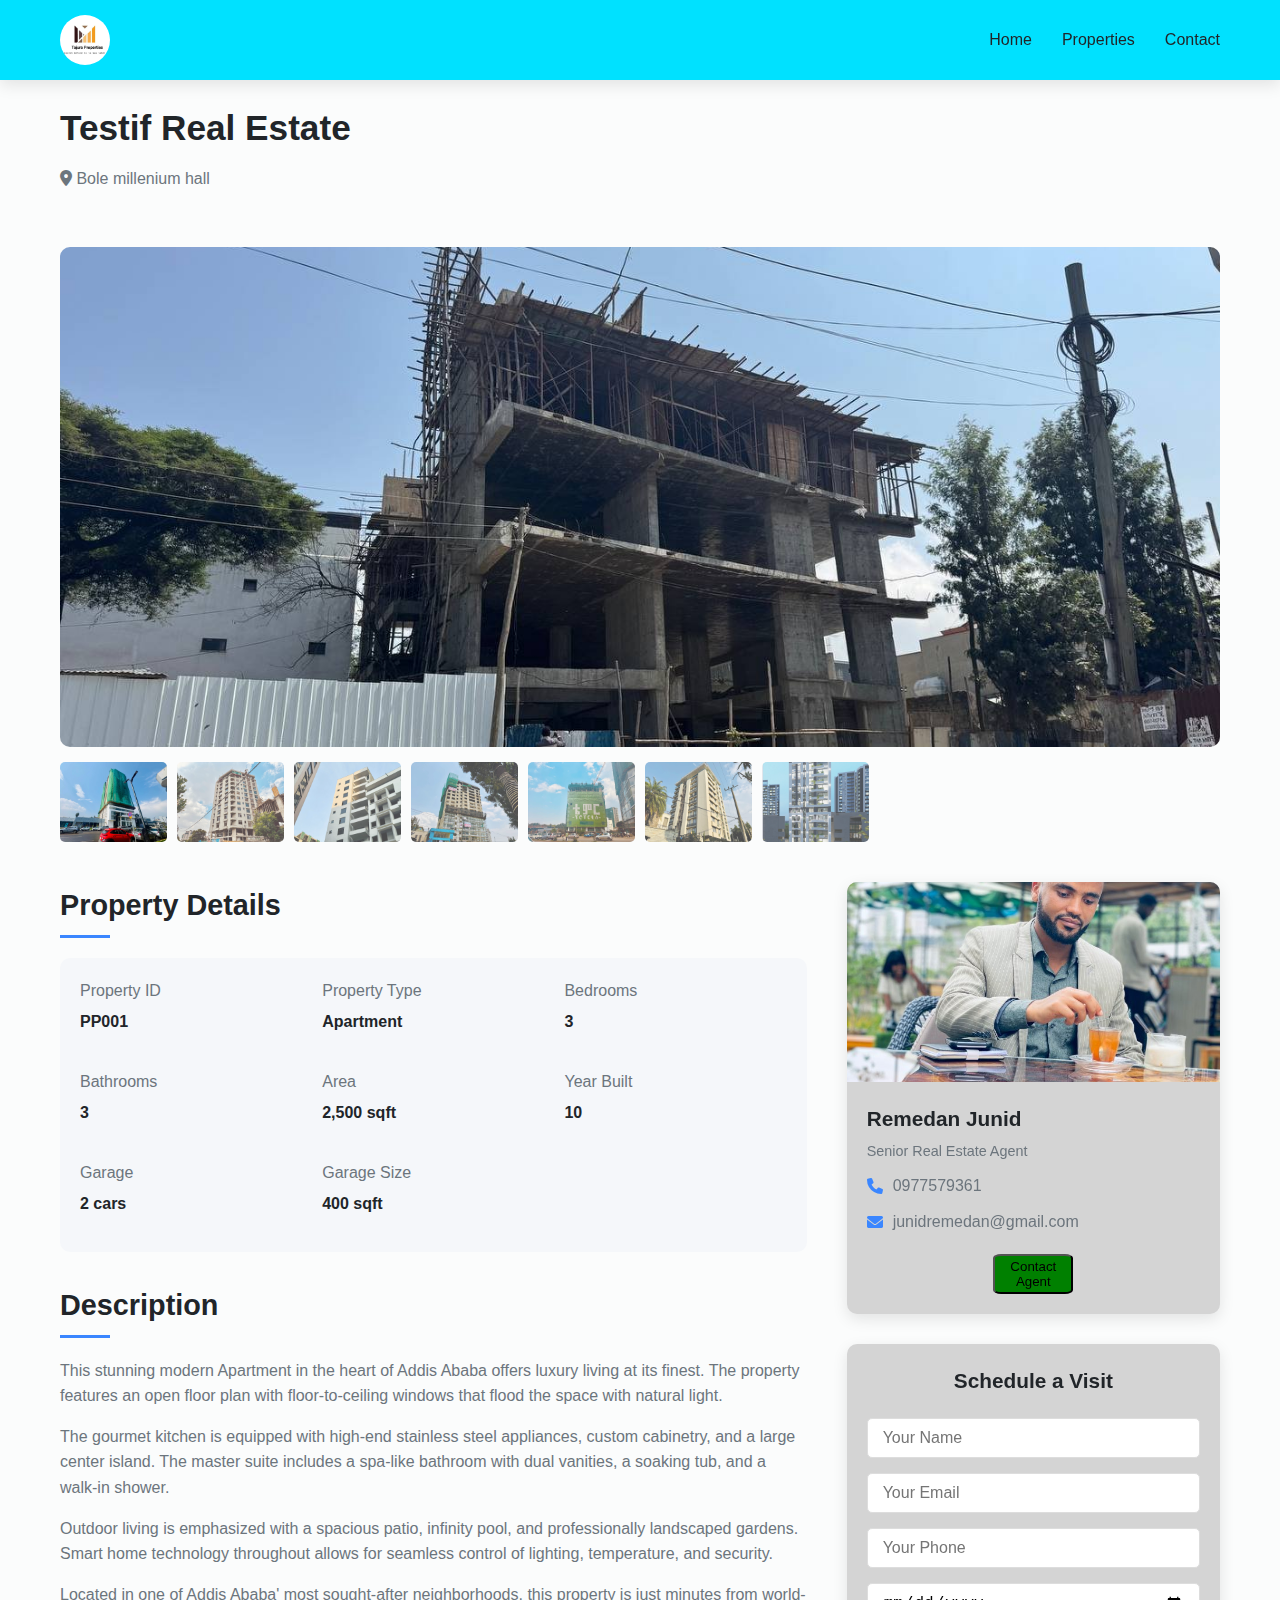
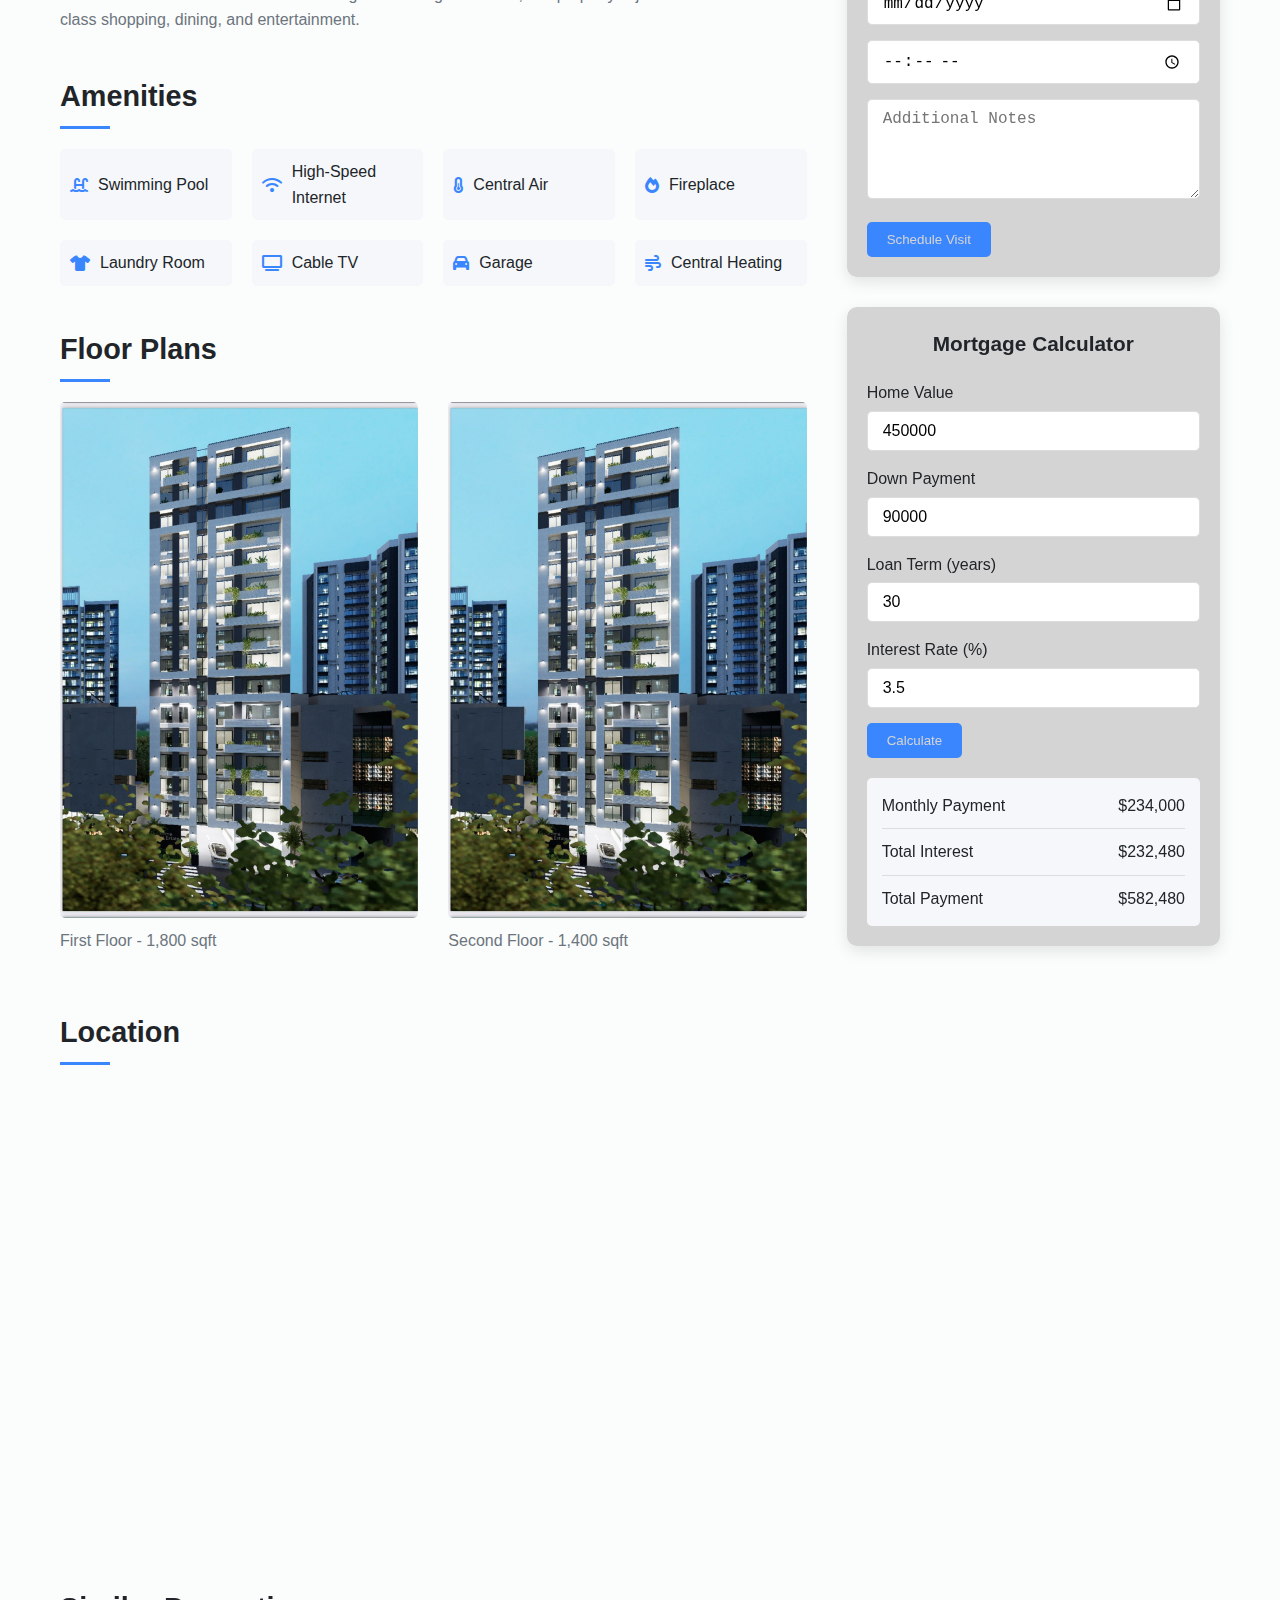
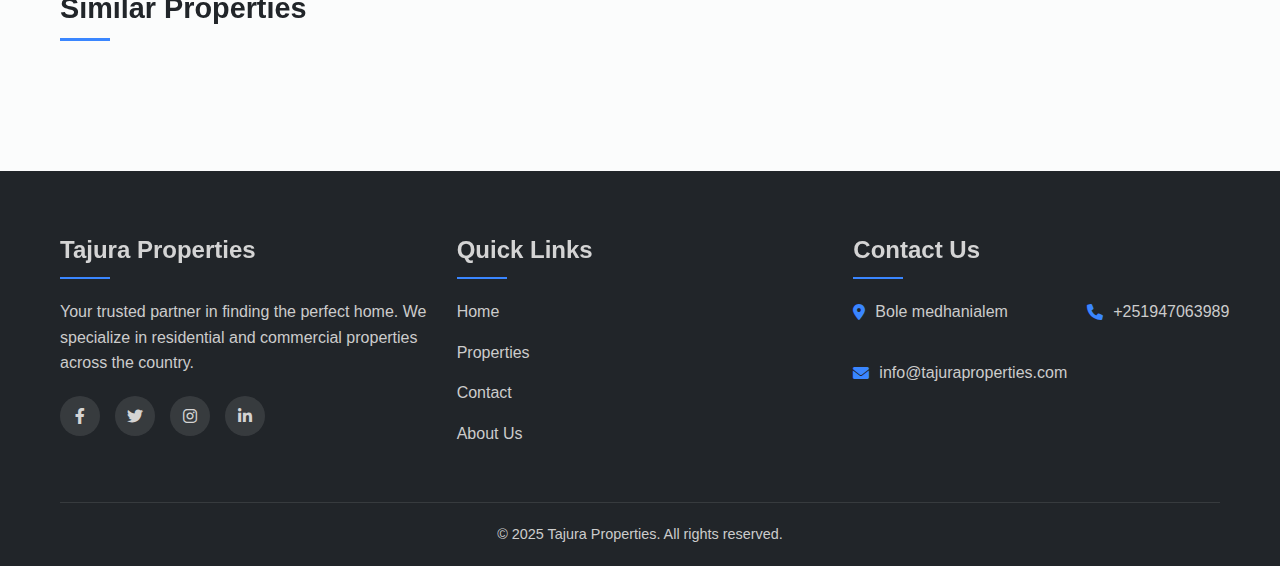
<file: testif.html>
<!DOCTYPE html>
<html lang="en">
<head>
    <meta charset="UTF-8">
    <meta name="viewport" content="width=device-width, initial-scale=1.0">
    <title>Property Details | Tajura Properties</title>
    <link rel="stylesheet" href="style.css">
    <link rel="shortcut icon" href="favicon.jpg" type="x-icon">
    <link rel="stylesheet" href="https://cdnjs.cloudflare.com/ajax/libs/font-awesome/6.0.0-beta3/css/all.min.css">
</head>
<body>
    <!-- Header (same as index.html) -->
    <header class="header">
        <div class="container">
            <div class="logo">
                <a href="index.html"><img src="/photo_2024-11-24_01-54-29.jpg" style="width: 50px; height: 50px; border-radius: 50%;"></a>
            </div>
            <nav class="navbar">
                <ul>
                    <li><a href="index.html">Home</a></li>
                    <li><a href="properties.html">Properties</a></li>
                    <li><a href="contact.html">Contact</a></li>
                    
                </ul>
            </nav>
            <div class="mobile-menu">
                <i class="fas fa-bars"></i>
            </div>
        </div>
    </header>

    <!-- Property Details -->
    <section class="property-details">
        <div class="container">
            <div class="property-header">
                <h1 id="property-title">Testif Real Estate</h1>
                <p id="property-location"><i class="fas fa-map-marker-alt"></i> Bole millenium hall</p>
                <div class="price-status">
                    <span id="property-price" class="price">21,324,450 Birr</span>
                    <span id="property-status" class="badge">For Sale</span>
                </div>
            </div>
            
            <div class="property-gallery">
                <div class="main-image">
                    <img id="main-property-image" src="testif.jpeg">
                </div>
                <div class="thumbnail-grid">
                    <div class="thumbnail active" data-image="image/property1.jpg">
                       <a href="palm.html"><img src="palm.jpeg"></a>
                    </div>
                    <div class="thumbnail" data-image="image/bat.jpeg">
                        <a href="ultima.html"><img src="ultima.jpeg"></a>
                    </div>
                    <div class="thumbnail" data-image="image/property1-3.jpg">
                        <a href="bat.html"><img src="bat.jpeg"></a>
                    </div>
                    <div class="thumbnail" data-image="image/property1-4.jpg">
                        <a href="agona.html"><img src="agona.jpeg"></a>
                    </div>
                    <div class="thumbnail" data-image="image/property1-5.jpg">
                        <a href="temr.html"><img src="temr.jpeg"></a>
                    </div>
                    <div class="thumbnail" data-image="image/property1-5.jpg">
                        <a href="cosmopolitan.html"><img src="cosmopolitan.jpeg"></a>
                    </div>
                    <div class="thumbnail" data-image="image/property1-5.jpg">
                        <a href="property-details.html"><img src="prime.jpeg"></a>
                    </div>
                </div>
            </div>
            
            <div class="property-content">
                <div class="property-info">
                    <h2>Property Details</h2>
                    <div class="details-grid">
                        <div class="detail">
                            <span class="label">Property ID</span>
                            <span class="value" id="property-id">PP001</span>
                        </div>
                        <div class="detail">
                            <span class="label">Property Type</span>
                            <span class="value" id="property-type">Apartment</span>
                        </div>
                        <div class="detail">
                            <span class="label">Bedrooms</span>
                            <span class="value" id="property-bedrooms">3</span>
                        </div>
                        <div class="detail">
                            <span class="label">Bathrooms</span>
                            <span class="value" id="property-bathrooms">3</span>
                        </div>
                        <div class="detail">
                            <span class="label">Area</span>
                            <span class="value" id="property-area">2,500 sqft</span>
                        </div>
                        <div class="detail">
                            <span class="label">Year Built</span>
                            <span class="value" id="property-year">10</span>
                        </div>
                        <div class="detail">
                            <span class="label">Garage</span>
                            <span class="value" id="property-garage">2 cars</span>
                        </div>
                        <div class="detail">
                            <span class="label">Garage Size</span>
                            <span class="value" id="property-garage-size">400 sqft</span>
                        </div>
                    </div>
                    
                    <h2>Description</h2>
                    <div class="description" id="property-description">
                        <p>This stunning modern Apartment in the heart of Addis Ababa offers luxury living at its finest. The property features an open floor plan with floor-to-ceiling windows that flood the space with natural light.</p>
                        <p>The gourmet kitchen is equipped with high-end stainless steel appliances, custom cabinetry, and a large center island. The master suite includes a spa-like bathroom with dual vanities, a soaking tub, and a walk-in shower.</p>
                        <p>Outdoor living is emphasized with a spacious patio, infinity pool, and professionally landscaped gardens. Smart home technology throughout allows for seamless control of lighting, temperature, and security.</p>
                        <p>Located in one of Addis Ababa' most sought-after neighborhoods, this property is just minutes from world-class shopping, dining, and entertainment.</p>
                    </div>
                    
                    <h2>Amenities</h2>
                    <div class="amenities-grid">
                        <div class="amenity">
                            <i class="fas fa-swimming-pool"></i>
                            <span>Swimming Pool</span>
                        </div>
                        <div class="amenity">
                            <i class="fas fa-wifi"></i>
                            <span>High-Speed Internet</span>
                        </div>
                        <div class="amenity">
                            <i class="fas fa-thermometer-half"></i>
                            <span>Central Air</span>
                        </div>
                        <div class="amenity">
                            <i class="fas fa-fire"></i>
                            <span>Fireplace</span>
                        </div>
                        <div class="amenity">
                            <i class="fas fa-tshirt"></i>
                            <span>Laundry Room</span>
                        </div>
                        <div class="amenity">
                            <i class="fas fa-tv"></i>
                            <span>Cable TV</span>
                        </div>
                        <div class="amenity">
                            <i class="fas fa-car"></i>
                            <span>Garage</span>
                        </div>
                        <div class="amenity">
                            <i class="fas fa-wind"></i>
                            <span>Central Heating</span>
                        </div>
                    </div>
                    
                    <h2>Floor Plans</h2>
                    <div class="floor-plans">
                        <div class="floor-plan">
                            <img src="prime.jpeg" alt="First Floor Plan">
                            <p>First Floor - 1,800 sqft</p>
                        </div>
                        <div class="floor-plan">
                            <img src="prime.jpeg" alt="Second Floor Plan">
                            <p>Second Floor - 1,400 sqft</p>
                        </div>
                    </div>
                    
                    <h2>Location</h2>
                    <div class="property-map">
                        <iframe src="https://maps.app.goo.gl/bQ8zobN7o6XoBkCs8" width="100%" height="450" style="border:0;" allowfullscreen="" loading="lazy"></iframe>
                    </div>
                </div>
                
                <div class="property-sidebar">
                    <div class="agent-card">
                        <div class="agent-image">
                            <img src="agent1.jpg">
                        </div>
                        <div class="agent-details">
                            <h3>Remedan Junid</h3>
                            <p class="agent-title">Senior Real Estate Agent</p>
                            <p><i class="fas fa-phone"></i> 0977579361</p>
                            <p><i class="fas fa-envelope"></i> junidremedan@gmail.com</p>
                           <a href="tel:+251947063989"><button style="width: 80px;height: 40px; border-radius: 10%; background-color: green;">Contact Agent</button></a>
                        </div>
                    </div>
                    
                    <div class="schedule-visit">
                        <h3>Schedule a Visit</h3>
                        <form id="visit-form">
                            <div class="form-group">
                                <input type="text" placeholder="Your Name" required>
                            </div>
                            <div class="form-group">
                                <input type="email" placeholder="Your Email" required>
                            </div>
                            <div class="form-group">
                                <input type="tel" placeholder="Your Phone" required>
                            </div>
                            <div class="form-group">
                                <input type="date" placeholder="Visit Date" required>
                            </div>
                            <div class="form-group">
                                <input type="time" placeholder="Visit Time" required>
                            </div>
                            <div class="form-group">
                                <textarea placeholder="Additional Notes"></textarea>
                            </div>
                            <button type="submit" class="btn">Schedule Visit</button>
                        </form>
                    </div>
                    
                    <div class="mortgage-calculator">
                        <h3>Mortgage Calculator</h3>
                        <form id="mortgage-form">
                            <div class="form-group">
                                <label>Home Value</label>
                                <input type="number" id="home-value" value="450000" required>
                            </div>
                            <div class="form-group">
                                <label>Down Payment</label>
                                <input type="number" id="down-payment" value="90000" required>
                            </div>
                            <div class="form-group">
                                <label>Loan Term (years)</label>
                                <input type="number" id="loan-term" value="30" required>
                            </div>
                            <div class="form-group">
                                <label>Interest Rate (%)</label>
                                <input type="number" id="interest-rate" value="3.5" step="0.01" required>
                            </div>
                            <button type="button" id="calculate-btn" class="btn">Calculate</button>
                        </form>
                        <div class="results" id="mortgage-results">
                            <div class="result">
                                <span>Monthly Payment</span>
                                <span id="monthly-payment">$234,000</span>
                            </div>
                            <div class="result">
                                <span>Total Interest</span>
                                <span id="total-interest">$232,480</span>
                            </div>
                            <div class="result">
                                <span>Total Payment</span>
                                <span id="total-payment">$582,480</span>
                            </div>
                        </div>
                    </div>
                </div>
            </div>
            
            <div class="similar-properties">
                <h2>Similar Properties</h2>
                <div class="properties-grid">
                    <!-- Similar properties will be loaded here by JavaScript -->
                </div>
            </div>
        </div>
    </section>

    <!-- Footer (same as index.html) -->
    <footer class="footer">
        <div class="container">
            <div class="footer-grid">
                <div class="footer-col">
                    <h3>Tajura Properties</h3>
                    <p>Your trusted partner in finding the perfect home. We specialize in residential and commercial properties across the country.</p>
                    <div class="social-links">
                        <a href="#"><i class="fab fa-facebook-f"></i></a>
                        <a href="#"><i class="fab fa-twitter"></i></a>
                        <a href="#"><i class="fab fa-instagram"></i></a>
                        <a href="#"><i class="fab fa-linkedin-in"></i></a>
                    </div>
                </div>
                <div class="footer-col">
                    <h3>Quick Links</h3>
                    <ul>
                        <li><a href="index.html">Home</a></li>
                        <li><a href="properties.html">Properties</a></li>
                        <li><a href="contact.html">Contact</a></li>
                        <li><a href="#">About Us</a></li>
                        
                    </ul>
                </div>
                <div class="footer-col">
                    <h3>Contact Us</h3>
                    <ul class="contact-info">
                        <li><i class="fas fa-map-marker-alt"></i> Bole medhanialem</li>
                        <li><i class="fas fa-phone"></i>+251947063989</li>
                        <li><i class="fas fa-envelope"></i> info@tajuraproperties.com</li>
                    </ul>
                </div>
            </div>
            <div class="copyright">
                <p>&copy; 2025 Tajura Properties. All rights reserved.</p>
            </div>
        </div>
    </footer>

    <script src="script.js"></script>
    <script>
        // Property data (in a real app, this would come from an API)
        const properties = [
            {
                id: 1,
                title: "Modern Villa in Beverly Hills",
                location: "Beverly Hills, CA",
                price: 450000,
                type: "villa",
                bedrooms: 4,
                bathrooms: 3,
                area: 3200,
                status: "sale",
                image: "images/property1.jpg",
                description: "This stunning modern villa in the heart of Beverly Hills offers luxury living at its finest. The property features an open floor plan with floor-to-ceiling windows that flood the space with natural light. The gourmet kitchen is equipped with high-end stainless steel appliances, custom cabinetry, and a large center island. The master suite includes a spa-like bathroom with dual vanities, a soaking tub, and a walk-in shower. Outdoor living is emphasized with a spacious patio, infinity pool, and professionally landscaped gardens. Smart home technology throughout allows for seamless control of lighting, temperature, and security. Located in one of Beverly Hills' most sought-after neighborhoods, this property is just minutes from world-class shopping, dining, and entertainment.",
                yearBuilt: 2018,
                garage: "2 cars",
                garageSize: "400 sqft"
            },
            {
                id: 2,
                title: "Luxury Apartment in Manhattan",
                location: "New York, NY",
                price: 1200,
                type: "apartment",
                bedrooms: 2,
                bathrooms: 2,
                area: 1200,
                status: "rent",
                image: "images/property2.jpg"
            },
            {
                id: 3,
                title: "Suburban House in Austin",
                location: "Austin, TX",
                price: 275000,
                type: "house",
                bedrooms: 3,
                bathrooms: 2,
                area: 1800,
                status: "sale",
                image: "images/property3.jpg"
            },
            {
                id: 4,
                title: "Downtown Loft in Chicago",
                location: "Chicago, IL",
                price: 325000,
                type: "apartment",
                bedrooms: 1,
                bathrooms: 1,
                area: 900,
                status: "sale",
                image: "images/property4.jpg"
            },
            {
                id: 5,
                title: "Beachfront Property in Miami",
                location: "Miami, FL",
                price: 850000,
                type: "villa",
                bedrooms: 5,
                bathrooms: 4,
                area: 3800,
                status: "sale",
                image: "images/property5.jpg"
            }
        ];

        // Load property details based on ID from URL
        document.addEventListener('DOMContentLoaded', () => {
            const urlParams = new URLSearchParams(window.location.search);
            const propertyId = parseInt(urlParams.get('id')) || 1;
            
            const property = properties.find(p => p.id === propertyId) || properties[0];
            
            // Set property details
            document.getElementById('property-title').textContent = property.title;
            document.getElementById('property-location').innerHTML = <i class="fas fa-map-marker-alt"></i> ${property.location};
            
            const priceDisplay = property.status === 'rent' 
                ? $${property.price}/mo 
                : $${property.price.toLocaleString()};
            document.getElementById('property-price').textContent = priceDisplay;
            
            const badgeClass = property.status === 'rent' ? 'badge rent' : 'badge';document.getElementById('property-status').className = badgeClass;
            document.getElementById('property-status').textContent = For ${property.status === 'rent' ? 'Rent' : 'Sale'};
            
            document.getElementById('main-property-image').src = property.image;
            document.getElementById('main-property-image').alt = property.title;
            
            document.getElementById('property-id').textContent = PP00${property.id};
            document.getElementById('property-type').textContent = property.type.charAt(0).toUpperCase() + property.type.slice(1);
            document.getElementById('property-bedrooms').textContent = property.bedrooms;
            document.getElementById('property-bathrooms').textContent = property.bathrooms;
            document.getElementById('property-area').textContent = ${property.area.toLocaleString()} sqft;
            
            if (property.yearBuilt) {
                document.getElementById('property-year').textContent = property.yearBuilt;
            }
            if (property.garage) {
                document.getElementById('property-garage').textContent = property.garage;
            }
            if (property.garageSize) {
                document.getElementById('property-garage-size').textContent = property.garageSize;
            }
            if (property.description) {
                document.getElementById('property-description').innerHTML = property.description.split('\n').map(p => <p>${p}</p>).join('');
            }
            
            // Thumbnail click event
            const thumbnails = document.querySelectorAll('.thumbnail');
            thumbnails.forEach(thumb => {
                thumb.addEventListener('click', () => {
                    const newImage = thumb.getAttribute('data-image');
                    document.getElementById('main-property-image').src = newImage;
                    
                    thumbnails.forEach(t => t.classList.remove('active'));
                    thumb.classList.add('active');
                });
            });
            
            // Mortgage calculator
            document.getElementById('calculate-btn').addEventListener('click', calculateMortgage);
            
            function calculateMortgage() {
                const homeValue = parseFloat(document.getElementById('home-value').value);
                const downPayment = parseFloat(document.getElementById('down-payment').value);
                const loanTerm = parseFloat(document.getElementById('loan-term').value);
                const interestRate = parseFloat(document.getElementById('interest-rate').value) / 100 / 12;
                
                const loanAmount = homeValue - downPayment;
                const numberOfPayments = loanTerm * 12;
                
                // Monthly payment calculation
                const monthlyPayment = (loanAmount * interestRate * Math.pow(1 + interestRate, numberOfPayments)) / 
                                     (Math.pow(1 + interestRate, numberOfPayments) - 1);
                
                const totalPayment = monthlyPayment * numberOfPayments;
                const totalInterest = totalPayment - loanAmount;
                
                document.getElementById('monthly-payment').textContent = $${monthlyPayment.toFixed(2)};
                document.getElementById('total-interest').textContent = $${totalInterest.toFixed(2)};
                document.getElementById('total-payment').textContent = $${totalPayment.toFixed(2)};
            }
            
            // Load similar properties (same type)
            const similarProperties = properties.filter(p => p.type === property.type && p.id !== property.id);
            const similarPropertiesGrid = document.querySelector('.similar-properties .properties-grid');if (similarProperties.length > 0) {
                similarProperties.slice(0, 3).forEach(property => {
                    const priceDisplay = property.status === 'rent' 
                        ? $${property.price}/mo 
                        : $${property.price.toLocaleString()};
                    
                    const badgeClass = property.status === 'rent' ? 'badge rent' : 'badge';
                    
                    const propertyCard = document.createElement('div');
                    propertyCard.className = 'property-card';
                    propertyCard.innerHTML = 
                        <div class="property-image">
                            <img src="${property.image}" alt="${property.title}">
                            <span class="price">${priceDisplay}</span>
                            <span class="${badgeClass}">For ${property.status === 'rent' ? 'Rent' : 'Sale'}</span>
                        </div>
                        <div class="property-details">
                            <h3>${property.title}</h3>
                            <p><i class="fas fa-map-marker-alt"></i> ${property.location}</p>
                            <div class="features">
                                <span><i class="fas fa-bed"></i> ${property.bedrooms} Beds</span>
                                <span><i class="fas fa-bath"></i> ${property.bathrooms} Baths</span>
                                <span><i class="fas fa-vector-square"></i> ${property.area} sqft</span>
                            </div>
                            <a href="property-details.html?id=${property.id}" class="btn">View Details</a>
                        </div>
                    ;
                    
                    similarPropertiesGrid.appendChild(propertyCard);
                });
            } else {
                similarPropertiesGrid.innerHTML = '<p>No similar properties found.</p>';
            }
        });
    </script>
</body>
</html>
</file>
<file: style.css>
/* Global Styles */
:root {
    --primary-color: #3a86ff;
    --secondary-color: #8338ec;
    --dark-color: #212529;
    --light-color: #f8f9fa85;
    --success-color: #28a745;
    --danger-color: #dc3545;
    --warning-color: #ffc107;
    --info-color: #17a2b8;
    --gray-color: #6c757d;
    --white-color: #d4d4d4;
    --black-color: #000000;
    --box-shadow: 0 5px 15px rgba(0, 0, 0, 0.1);
    --transition: all 0.5s ease-in;
}

* {
    margin: 0;
    padding: 0;
    box-sizing: border-box;
}

body {
    font-family: 'Segoe UI', Tahoma, Geneva, Verdana, sans-serif;
    line-height: 1.6;
    color: var(--dark-color);
    background-color: var(--light-color);
}

a {
    text-decoration: none;
    color: var(--dark-color);
    transition: var(--transition);
}

a:hover {
    color: #1DA1F2;
}
ul {
    list-style: none;
}

img {
    width: 100%;
    display: block;
}

.container {
    max-width: 1200px;
    margin: 0 auto;
    padding: 0 20px;
}

.btn {
    display: flexbox;
    padding: 10px 20px;
    background-color: var(--primary-color);
    color: var(--white-color);
    border: none;
    border-radius: 5px;
    cursor: pointer;
    transition: var(--transition);
    font-weight: 500;
}

.btn:hover {
    background-color: #2a75e6;
    transform: translateY(-3px);
    box-shadow: var(--box-shadow);
}

.text-center {
    text-align: center;
}

.section-title {
    font-size: 2.5rem;
    margin-bottom: 1.5rem;
    text-align: center;
    position: relative;
    padding-bottom: 15px;
}

.section-title::after {
    content: '';
    position: absolute;
    bottom: 0;
    left: 50%;
    transform: translateX(-50%);
    width: 80px;
    height: 3px;
    background: linear-gradient(to right, var(--primary-color), var(--secondary-color));
}

/* Header Styles */
.header {
    background-color: #00e1ff;
    box-shadow: var(--box-shadow);
    position: fixed;
    width: 100%;
    top: 0;
    left: 0;
    z-index: 1000;
    padding: 15px 0;
}

.header .container {
    display: flex;
    justify-content: space-between;
    align-items: center;
}

.logo h1 {
    font-size: 1.8rem;
    font-weight: 700;
    color: var(--dark-color);
}

.logo h1 span {
    color: var(--primary-color);
}

.navbar ul {
    display: flex;
    align-items: center;
}

.navbar ul li {
    margin-left: 30px;
}

.navbar ul li a {
    font-weight: 500;
    position: relative;
}

.navbar ul li a::after {
    content: '';
    position: absolute;
    bottom: -5px;
    left: 0;
    width: 0;
    height: 2px;
    background-color: var(--primary-color);
    transition: var(--transition);
}

.navbar ul li a:hover::after,
.navbar ul li a.active::after {
    width: 100%;
}

.navbar ul li a.active {
    color: var(--primary-color);
}

.mobile-menu {
    font-size: 1.5rem;
    cursor: pointer;
    display: none;
}

/* Hero Section */
.hero {
    height: 100vh;
    background: linear-gradient(rgba(0, 0, 0, 0.671), rgba(0, 0, 0, 0.671)), url('prime.jpeg') no-repeat center center/cover;
    color: var(--white-color);
    display: flex;
    align-items: center;
    text-align: center;
    padding-top: 80px;
}

.hero-content {
    max-width: 800px;
    margin: 0 auto;

}
.hero h1 {
    position: absolute;
    top: 190px;
    left: 40px;
    font-size: 3.5rem;
    margin-bottom: 20px;
    background-image: url('R.jfif');
    -webkit-background-clip: text;
    color: transparent;
    animation: textBackground 3s linear infinite;
}


@keyframes textBackground {
from {
    background-position: 0 0;
}
to {
    background-position: 100% 100%;
}
}


.hero p {
    font-size: 1.2rem;
    margin-bottom: 30px;
}


/* Featured Properties */
.featured-properties {
    padding: 80px 0;
   
}

.properties-grid {
    display: grid;
    grid-template-columns: repeat(auto-fill, minmax(350px, 1fr));
    gap: 30px;
    margin-top: 50px;
}
.property-card {
    background-color: var(--white-color);
    border-radius: 10px;
    overflow: hidden;
    box-shadow: var(--box-shadow);
    transition: var(--transition);
}

.property-card:hover {
    transform: translateY(-20px);
}

.property-image {
    position: relative;
    height: 250px;
    overflow: hidden;
}

.property-image img {
    height: 100%;
    object-fit: cover;
    transition: var(--transition);
}

.property-card:hover .property-image img {
    transform: scale(1.1);
}

.price {
    position: absolute;
    top: 20px;
    left: 20px;
    background-color: var(--primary-color);
    color: var(--white-color);
    padding: 5px 15px;
    border-radius: 5px;
    font-weight: 600;
    font-size: 1.1rem;
}

.badge {
    position: absolute;
    top: 20px;
    right: 20px;
    background-color: var(--success-color);
    color: var(--white-color);
    padding: 5px 15px;
    border-radius: 5px;
    font-weight: 600;
    font-size: 0.9rem;
}

.badge.rent {
    background-color: var(--secondary-color);
}

.property-details {
    padding: 20px;
}

.property-details h3 {
    margin-bottom: 10px;
    font-size: 1.3rem;
}

.property-details p {
    margin-bottom: 15px;
    color: var(--gray-color);
}

.property-details .features {
    display: flex;
    justify-content: space-between;
    margin-bottom: 20px;
    color: var(--gray-color);
}

.property-details .features span {
    display: flex;
    align-items: center;
    gap: 5px;
}

.view-all {
    margin-top: 40px;
    background-color: transparent;
    border: 2px solid var(--primary-color);
    color: var(--primary-color);
}

.view-all:hover {
    background-color: var(--primary-color);
    color: var(--white-color);
}

/* Why Choose Us */
.why-choose-us {
    padding: 80px 0;
    background-color: #ffffff;
}

.features-grid {
    display: grid;
    grid-template-columns: repeat(auto-fit, minmax(250px, 1fr));
    gap: 30px;
    margin-top: 50px;
}

.feature {
    text-align: center;
    padding: 30px 20px;
    background-color: var(--white-color);
    border-radius: 10px;
    box-shadow: var(--box-shadow);
    transition: var(--transition);
}

.feature:hover {
    transform: translateY(-20px);
}

.feature i {
    font-size: 2.5rem;
    color: var(--primary-color);
    margin-bottom: 20px;
}

.feature h3 {
    margin-bottom: 15px;
    font-size: 1.3rem;
}


/* Testimonials */
.testimonials {
    padding: 80px 0;
    background: linear-gradient(rgba(0, 0, 0, 0.7), rgba(0, 0, 0, 0.7)), url('background12.jpg') no-repeat center center/cover;
    color: var(--white-color);
    text-align: center;
}

.testimonials .section-title {
    color: var(--white-color);
}

.testimonials .section-title::after {
    background: var(--white-color);
}

.testimonials-slider {
    max-width: 800px;
    margin: 50px auto 0;
    position: relative;
}

.testimonial {
    display: none;
    padding: 30px;
}

.testimonial.active {
    display: block;
}

.testimonial p {
    font-size: 1.2rem;
    font-style: italic;
    margin-bottom: 30px;
}

.client {
    display: flex;
    align-items: center;
    justify-content: center;
    gap: 20px;
}

.client img {
    width: 70px;
    height: 70px;
    border-radius: 50%;
    object-fit: cover;
    border: 3px solid var(--primary-color);
}

.client h4 {
    font-size: 1.2rem;
    margin-bottom: 5px;
}

.client span {
    color: #ccc;
    font-size: 0.9rem;
}

.slider-controls {
    display: flex;
    justify-content: center;
    gap: 10px;
    margin-top: 30px;
}

.dot {
    width: 12px;
    height: 12px;
    border-radius: 50%;
    background-color: rgba(255, 255, 255, 0.5);
    cursor: pointer;
    transition: var(--transition);
}

.dot.active {
    background-color: orange;
}

.dot:hover {
    background-color: var(--white-color);
}

/* Newsletter */
.newsletter {
    padding: 60px 0;
    background-color: var(--primary-color);
    color: var(--white-color);
}

.newsletter-content {
    max-width: 600px;
    margin: 0 auto;
    text-align: center;
}

.newsletter h2 {
    font-size: 2rem;
    margin-bottom: 15px;
}
.newsletter p {
    margin-bottom: 30px;
    font-size: 1.1rem;
}

.newsletter-form {
    display: flex;
    max-width: 500px;
    margin: 0 auto;
}

.newsletter-form input {
    flex: 1;
    padding: 12px 15px;
    border: none;
    border-radius: 5px 0 0 5px;
    font-size: 1rem;
}

.newsletter-form button {
    border-radius: 0 5px 5px 0;
    background-color: var(--secondary-color);
}

.newsletter-form button:hover {
    background-color: #7328d4;
}

/* Footer */
.footer {
    background-color: var(--dark-color);
    color: var(--white-color);
    padding: 60px 0 20px;
}

.footer-grid {
    display: grid;
    grid-template-columns: repeat(auto-fit, minmax(250px, 1fr));
    gap: 30px;
    margin-bottom: 40px;
}

.footer-col h3 {
    font-size: 1.5rem;
    margin-bottom: 20px;
    position: relative;
    padding-bottom: 10px;
}

.footer-col h3::after {
    content: '';
    position: absolute;
    bottom: 0;
    left: 0;
    width: 50px;
    height: 2px;
    background-color: var(--primary-color);
}

.footer-col p {
    margin-bottom: 20px;
    color: #ccc;
}

.social-links {
    display: flex;
    gap: 15px;
}

.social-links a {
    display: flex;
    align-items: center;
    justify-content: center;
    width: 40px;
    height: 40px;
    background-color: rgba(255, 255, 255, 0.1);
    border-radius: 50%;
    color: var(--white-color);
    transition: var(--transition);
}

.social-links a:hover {
    background-color: var(--primary-color);
    transform: translateY(-5px);
}

.footer-col ul li {
    margin-bottom: 15px;
}

.footer-col ul li a {
    color: #ccc;
    transition: var(--transition);
}

.footer-col ul li a:hover {
    color: var(--primary-color);
    padding-left: 5px;
}

.contact-info li {
    display: flex;
    align-items: center;
    gap: 10px;
    margin-bottom: 15px;
    color: #ccc;
}

.contact-info i {
    color: var(--primary-color);
}

.copyright {
    text-align: center;
    padding-top: 20px;
    border-top: 1px solid rgba(255, 255, 255, 0.1);
    color: #ccc;
    font-size: 0.9rem;
}

/* Property Listings Page */
.property-listings {
    padding: 100px 0 80px;
}

.page-header {
    text-align: center;
    margin-bottom: 50px;
}

.page-header h1 {
    font-size: 2.5rem;
    margin-bottom: 15px;
}

.filter-section {
    margin-bottom: 40px;
}

.filter-toggle {
    display: none;
    margin-bottom: 20px;
}

.filters {
    display: grid;
    grid-template-columns: repeat(auto-fit, minmax(200px, 1fr));
    gap: 20px;
    background-color: var(--white-color);
    padding: 20px;
    border-radius: 10px;
    box-shadow: var(--box-shadow);
}

.filter-group {
    margin-bottom: 15px;
}

.filter-group label {
    display: block;
    margin-bottom: 8px;
    font-weight: 500;
}

.filter-group select,
.filter-group input {
    width: 100%;
    padding: 10px 15px;
    border: 1px solid #ddd;
    border-radius: 5px;
    font-size: 1rem;
}

.apply-filters {
    grid-column: 1 / -1;
    justify-self: center;
}

.pagination {
    display: flex;
    justify-content: center;
    align-items: center;
    gap: 20px;
    margin-top: 50px;
}

.page-numbers {
    font-weight: 500;
}

/* Property Details Page */
.property-details {
    padding: 100px 0 80px;
}

.property-header {
    margin-bottom: 40px;
}

.property-header h1 {
    font-size: 2.2rem;
    margin-bottom: 10px;
}

.property-header p {
    color: var(--gray-color);
    margin-bottom: 15px;
}

.price-status {
    display: flex;
    align-items: center;
    gap: 20px;
}

.property-gallery {
    margin-bottom: 40px;
}

.main-image {
    height: 500px;
    overflow: hidden;
    border-radius: 10px;
    margin-bottom: 15px;
}

.main-image img {
    height: 100%;
    object-fit: cover;
    transition: var(--transition);
}

.main-image:hover img {
    transform: scale(1.05);
}

.thumbnail-grid {
    display: grid;
    grid-template-columns: repeat(auto-fill, minmax(100px, 1fr));
    gap: 10px;
}

.thumbnail {
    height: 80px;
    border-radius: 5px;
    overflow: hidden;
    cursor: pointer;
    opacity: 0.7;
    transition: var(--transition);
}
.thumbnail:hover,
.thumbnail.active {
    opacity: 1;
}

.thumbnail img {
    height: 100%;
    object-fit: cover;
}

.property-content {
    display: grid;
    grid-template-columns: 2fr 1fr;
    gap: 40px;
}

.property-info h2 {
    font-size: 1.8rem;
    margin-bottom: 20px;
    position: relative;
    padding-bottom: 10px;
}

.property-info h2::after {
    content: '';
    position: absolute;
    bottom: 0;
    left: 0;
    width: 50px;
    height: 3px;
    background-color: var(--primary-color);
}

.details-grid {
    display: grid;
    grid-template-columns: repeat(auto-fill, minmax(200px, 1fr));
    gap: 20px;
    margin-bottom: 30px;
    padding: 20px;
    background-color: #f5f7fa;
    border-radius: 10px;
}

.detail {
    margin-bottom: 15px;
}

.label {
    display: block;
    font-weight: 500;
    margin-bottom: 5px;
    color: var(--gray-color);
}

.value {
    font-weight: 600;
}

.description {
    margin-bottom: 40px;
}

.description p {
    margin-bottom: 15px;
}

.amenities-grid {
    display: grid;
    grid-template-columns: repeat(auto-fill, minmax(150px, 1fr));
    gap: 20px;
    margin-bottom: 40px;
}

.amenity {
    display: flex;
    align-items: center;
    gap: 10px;
    padding: 10px;
    background-color: #f5f7fa;
    border-radius: 5px;
}

.amenity i {
    color: var(--primary-color);
}

.floor-plans {
    display: grid;
    grid-template-columns: repeat(auto-fill, minmax(300px, 1fr));
    gap: 30px;
    margin-bottom: 40px;
}

.floor-plan img {
    border-radius: 5px;
    margin-bottom: 10px;
    transition: var(--transition);
}

.floor-plan img:hover {
    transform: scale(1.05);
}

.property-map {
    height: 400px;
    border-radius: 10px;
    overflow: hidden;
    margin-bottom: 40px;
}

.property-sidebar {
    position: sticky;
    top: 100px;
    align-self: start;
}

.agent-card {
    background-color: var(--white-color);
    border-radius: 10px;
    overflow: hidden;
    box-shadow: var(--box-shadow);
    margin-bottom: 30px;
}

.agent-image {
    height: 200px;
}

.agent-image img {
    height: 100%;
    object-fit: cover;
}

.agent-details {
    padding: 20px;
}

.agent-details h3 {
    margin-bottom: 5px;
    font-size: 1.3rem;
}

.agent-title {
    color: var(--gray-color);
    margin-bottom: 15px;
    font-size: 0.9rem;
}

.agent-details p {
    margin-bottom: 10px;
    display: flex;
    align-items: center;
    gap: 10px;
}

.agent-details i {
    color: var(--primary-color);
}

.agent-details a {
    display: block;
    margin-top: 20px;
    text-align: center;
}

.schedule-visit {
    background-color: var(--white-color);
    padding: 20px;
    border-radius: 10px;
    box-shadow: var(--box-shadow);
    margin-bottom: 30px;
}

.schedule-visit h3 {
    font-size: 1.3rem;
    margin-bottom: 20px;
    text-align: center;
}

.form-group {
    margin-bottom: 15px;
}

.form-group label {
    display: block;
    margin-bottom: 5px;
    font-weight: 500;
}

.form-group input,
.form-group select,
.form-group textarea {
    width: 100%;
    padding: 10px 15px;
    border: 1px solid #ddd;
    border-radius: 5px;
    font-size: 1rem;
}

.form-group textarea {
    min-height: 100px;
    resize: vertical;
}

.mortgage-calculator {
    background-color: var(--white-color);
    padding: 20px;
    border-radius: 10px;
    box-shadow: var(--box-shadow);
}

.mortgage-calculator h3 {
    font-size: 1.3rem;
    margin-bottom: 20px;
    text-align: center;
}

.results {
    margin-top: 20px;
    background-color: #f5f7fa;
    padding: 15px;
    border-radius: 5px;
}

.result {
    display: flex;
    justify-content: space-between;
    margin-bottom: 10px;
    padding-bottom: 10px;
    border-bottom: 1px solid #ddd;
}

.result:last-child {
    margin-bottom: 0;
    padding-bottom: 0;
    border-bottom: none;
}

.similar-properties {
    margin-top: 60px;
}

.similar-properties h2 {
    font-size: 1.8rem;
    margin-bottom: 30px;
    position: relative;
    padding-bottom: 10px;
}
.similar-properties h2::after {
    content: '';
    position: absolute;
    bottom: 0;
    left: 0;
    width: 50px;
    height: 3px;
    background-color: var(--primary-color);
}

/* Contact Page */
.contact-page {
    padding: 100px 0 80px;
}

.contact-content {
    display: grid;
    grid-template-columns: 1fr 1fr;
    gap: 40px;
    margin-bottom: 40px;
}

.contact-info {
    display: grid;
    grid-template-columns: 1fr 1fr;
    gap: 20px;
}

.info-card {
    background-color: var(--white-color);
    padding: 30px 20px;
    border-radius: 10px;
    box-shadow: var(--box-shadow);
    text-align: center;
    transition: var(--transition);
}

.info-card:hover {
    transform: translateY(-10px);
}

.info-card i {
    font-size: 2rem;
    color: var(--primary-color);
    margin-bottom: 20px;
}

.info-card h3 {
    margin-bottom: 15px;
    font-size: 1.3rem;
}

.contact-form-container {
    background-color: var(--white-color);
    padding: 30px;
    border-radius: 10px;
    box-shadow: var(--box-shadow);
}

.contact-form-container h2 {
    font-size: 1.8rem;
    margin-bottom: 20px;
    text-align: center;
}

.contact-map {
    height: 400px;
    border-radius: 10px;
    overflow: hidden;
    margin-bottom: 40px;
    box-shadow: var(--box-shadow);
}

.contact-agents {
    margin-bottom: 40px;
}

.contact-agents h2 {
    font-size: 1.8rem;
    margin-bottom: 30px;
    text-align: center;
}

.agents-grid {
    display: grid;
    grid-template-columns: repeat(auto-fill, minmax(300px, 1fr));
    gap: 30px;
}

/* Responsive Styles */
@media (max-width: 992px) {
    .property-content {
        grid-template-columns: 1fr;
    }
    
    .property-sidebar {
        position: static;
    }
    
    .contact-content {
        grid-template-columns: 1fr;
    }
    
    .contact-info {
        grid-template-columns: 1fr 1fr;
    }
}

@media (max-width: 768px) {
    .mobile-menu {
        display: block;
    }
    
    .navbar {
        position: fixed;
        top: 80px;
        left: -100%;
        width: 100%;
        height: calc(100vh - 80px);
        background-color: var(--white-color);
        transition: var(--transition);
        padding: 30px 0;
        overflow-y: auto;
    }
    
    .navbar.active {
        left: 0;
    }
    
    .navbar ul {
        flex-direction: column;
        align-items: center;
    }
    
    .navbar ul li {
        margin: 15px 0;
    }
    
    .hero h1 {
        font-size: 2.5rem;
    }
    
    .featured-properties,
    .why-choose-us,
    .testimonials,
    .newsletter {
        padding: 60px 0;
    }
    
    .properties-grid {
        grid-template-columns: 1fr;
    }
    
    .filter-toggle {
        display: block;
    }
    
    .filters {
        display: none;
    }
    
    .filters.active {
        display: grid;
    }
    
    .contact-info {
        grid-template-columns: 1fr;
    }
}

@media (max-width: 576px) {
    .hero h1 {
        font-size: 2rem;
    }
    
    .search-form {
        grid-template-columns: 1fr;
    }
    
    .section-title {
        font-size: 2rem;
    }
    
    .details-grid {
        grid-template-columns: 1fr;
    }
    
    .amenities-grid {
        grid-template-columns: 1fr 1fr;
    }
    
    .agents-grid {
        grid-template-columns: 1fr;
    }
}
/* Auth Modal Styles */
.auth-modal {
    display: none;
    position: fixed;
    top: 0;
    left: 0;
    width: 100%;
    height: 100%;
    background-color: rgba(0, 0, 0, 0.7);
    z-index: 2000;
    align-items: center;
    justify-content: center;
}

.auth-container {
    background-color: var(--white-color);
    padding: 30px;
    border-radius: 10px;
    width: 100%;
    max-width: 450px;
    position: relative;
    box-shadow: var(--box-shadow);
}

.close-modal {
    position: absolute;
    top: 15px;
    right: 20px;
    font-size: 1.5rem;
    cursor: pointer;
    color: var(--gray-color);
    transition: var(--transition);
}

.close-modal:hover {
    color: var(--dark-color);
}

.auth-tabs {
    display: flex;
    margin-bottom: 30px;
    border-bottom: 1px solid #ddd;
}

.tab-btn {
    padding: 10px 20px;
    background: none;
    border: none;
    font-size: 1.1rem;
    font-weight: 500;
    color: var(--gray-color);
    cursor: pointer;
    position: relative;
}

.tab-btn.active {
    color: var(--primary-color);
}

.tab-btn.active::after {
    content: '';
    position: absolute;
    bottom: -1px;
    left: 0;
    width: 100%;
    height: 3px;
    background-color: var(--primary-color);
}

.auth-form {
    display: none;
}

.auth-form.active {
    display: block;
}

.auth-form .form-group {
    margin-bottom: 20px;
}

.auth-form input {
    width: 100%;
    padding: 12px 15px;
    border: 1px solid #ddd;
    border-radius: 5px;
    font-size: 1rem;
}

.remember-forgot {
    display: flex;
    justify-content: space-between;
    align-items: center;
}

.forgot-password {
    color: var(--primary-color);
    font-size: 0.9rem;
}

.forgot-password:hover {
    text-decoration: underline;
}

.social-login {
    margin-top: 30px;
    text-align: center;
}

.social-login p {
    margin-bottom: 15px;
    color: var(--gray-color);
    position: relative;
}

.social-login p::before,
.social-login p::after {
    content: '';
    position: absolute;
    top: 50%;
    width: 30%;
    height: 1px;
    background-color: #ddd;
}

.social-login p::before {
    left: 0;
}

.social-login p::after {
    right: 0;
}

.social-icons {
    display: flex;
    justify-content: center;
    gap: 15px;
}

.social-btn {
    display: flex;
    align-items: center;
    justify-content: center;
    width: 40px;
    height: 40px;
    border-radius: 50%;
    color: var(--white-color);
    font-size: 1.2rem;
    transition: var(--transition);
}

.social-btn.google {
    background-color: #DB4437;
}

.social-btn.facebook {
    background-color: #4267B2;
}

.social-btn.twitter {
    background-color: #1DA1F2;
}

.social-btn:hover {
    transform: translateY(-3px);
}

.auth-link {
    text-align: center;
    margin-top: 20px;
    color: var(--gray-color);
}

.auth-link a {
    color: var(--primary-color);
}

.auth-link a:hover {
    text-decoration: underline;
}

/* User Profile Dropdown */
.user-dropdown {
    position: relative;
    display: inline-block;
}

.user-avatar {
    width: 40px;
    height: 40px;
    border-radius: 50%;
    object-fit: cover;
    cursor: pointer;
    border: 2px solid var(--primary-color);
}

.dropdown-menu {
    position: absolute;
    right: 0;
    top: 50px;
    background-color: var(--white-color);
    min-width: 200px;
    box-shadow: var(--box-shadow);
    border-radius: 5px;
    z-index: 1000;
    display: none;
}

.dropdown-menu.active {
    display: block;
}

.dropdown-menu a {
    display: block;
    padding: 10px 15px;
    color: var(--dark-color);
    transition: var(--transition);
}

.dropdown-menu a:hover {
    background-color: #f5f7fa;
    color: var(--primary-color);
    padding-left: 20px;
}

.dropdown-menu a i {
    margin-right: 10px;
    width: 20px;
    text-align: center;
}

.dropdown-divider {
    height: 1px;
    background-color: #eeeeeed2;
    margin: 5px 0;
}


.tp-container  {
    position: relative;
    width: 100%;
    height: 50%;
  
}

.tp-item {
    width: 180px;
    height: 100px;
    position: absolute;
    top: 80%;
    transform: translateY(-50%);
    border-radius: 12px;
    background-position: 50% 50%;
    background-size: cover;
    transition: 0.5s;
}

.tp-item img {

    position: absolute;
    top: 250px;
    left: 60px;
    width: 60px;
    height: auto;
    animation: tp-animate 1s ease-in-out 0.3s 1 forwards;
    display: none;
    opacity: 0;
}

@keyframes tp-animate {
    from {
        opacity: 0;
        transform: translate(0, 100px);
        filter: blur(33px);
    }

    to {
        opacity: 1;
        transform: translate(0);
        filter: blur(0);
    }
}

.tp-item:nth-child(2) {
    & img {
        display: block;
        opacity: 0;
    }
}

.tp-item:nth-child(1),
.tp-item:nth-child(2) {
    top: 0;
    left: 0;
    transform: translateY(0);
    border-radius: 0;
    width: 100%;
    height: 100%;
}

.tp-item:nth-child(3) {
    left: 60%;
}

.tp-item:nth-child(4) {
    left: calc(60 + 210px);
}

.tp-item:nth-child(5) {
    left: calc(60 + 430px);
}

.tp-item:nth-child(n + 6) {
    left: calc(60 + 650px);
    opacity: 0;
}


.tp-button {
    width: 100%;
    position: absolute;
    bottom: 4px;
    left: 4px;
}

.tp-button button {
    width: 30px;
    height: 54px;
    border-radius: 3px;
    border: none;
    cursor: pointer;
    margin: 0 5px;
    background-color: transparent;
    padding: 12px;
    background-size: cover;
    background-position: center;
    background-repeat: no-repeat;
    transition: 0.3s;
}
</file>
